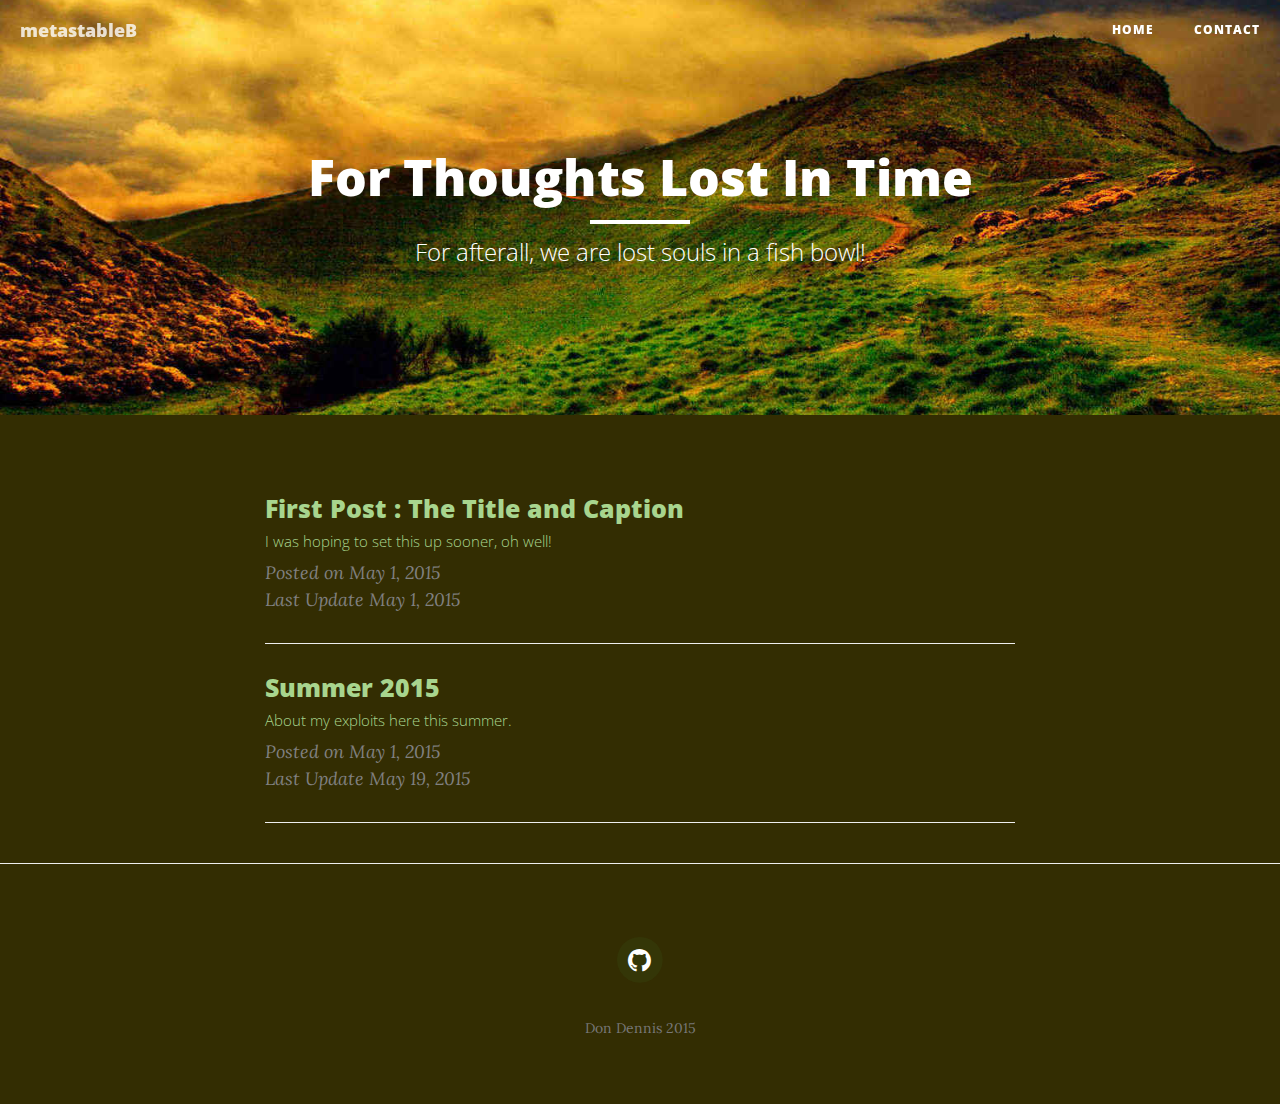
<file: blog/index.html>
<!DOCTYPE html>
<html lang="en">

<head>

    <meta charset="utf-8">
    <meta http-equiv="X-UA-Compatible" content="IE=edge">
    <meta name="viewport" content="width=device-width, initial-scale=1">
    <meta name="description" content="">
    <meta name="author" content="">

    <title>Blog</title>

    <!-- Bootstrap Core CSS -->
    <link href="css/bootstrap.min.css" rel="stylesheet">

    <!-- Custom CSS -->
    <link href="css/clean-blog.min.css" rel="stylesheet">

    <!-- Custom Fonts -->
    <link href="http://maxcdn.bootstrapcdn.com/font-awesome/4.1.0/css/font-awesome.min.css" rel="stylesheet" type="text/css">
    <link href='http://fonts.googleapis.com/css?family=Lora:400,700,400italic,700italic' rel='stylesheet' type='text/css'>
    <link href='http://fonts.googleapis.com/css?family=Open+Sans:300italic,400italic,600italic,700italic,800italic,400,300,600,700,800' rel='stylesheet' type='text/css'>

    <!-- HTML5 Shim and Respond.js IE8 support of HTML5 elements and media queries -->
    <!-- WARNING: Respond.js doesn't work if you view the page via file:// -->
    <!--[if lt IE 9]>
        <script src="https://oss.maxcdn.com/libs/html5shiv/3.7.0/html5shiv.js"></script>
        <script src="https://oss.maxcdn.com/libs/respond.js/1.4.2/respond.min.js"></script>
    <![endif]-->

</head>

<body>

    <!-- Navigation -->
    <nav class="navbar navbar-default navbar-custom navbar-fixed-top">
        <div class="container-fluid">
            <!-- Brand and toggle get grouped for better mobile display -->
            <div class="navbar-header page-scroll">
                <button type="button" class="navbar-toggle" data-toggle="collapse" data-target="#bs-example-navbar-collapse-1">
                    <span class="sr-only">Toggle navigation</span>
                    <span class="icon-bar"></span>
                    <span class="icon-bar"></span>
                    <span class="icon-bar"></span>
                </button>
                <a class="navbar-brand" href="index.html">metastableB</a>
            </div>

            <!-- Collect the nav links, forms, and other content for toggling -->
            <div class="collapse navbar-collapse" id="bs-example-navbar-collapse-1">
                <ul class="nav navbar-nav navbar-right">
                    <li>
                        <a href="../index.php">Home</a>
                    </li>
<!--       <li>
                        <a href="about.html">About</a>
                    </li>
                    <li>
                        <a href="post.html">Sample Post</a>
                    </li>
-->
                    <li>
                        <a href="contact.html">Contact</a>
                    </li>
                </ul>
            </div>
            <!-- /.navbar-collapse -->
        </div>
        <!-- /.container -->
    </nav>

    <!-- Page Header -->
    <!-- Set your background image for this header on the line below. -->
    <header class="intro-header" style="background-image: url('img/home-bg.jpg')">
        <div class="container">
            <div class="row">
                <div class="col-lg-8 col-lg-offset-2 col-md-10 col-md-offset-1">
                    <div class="site-heading">
                        <h1>For Thoughts Lost In Time</h1>
                        <hr class="small">
                        <span class="subheading">For afterall, we are lost souls in a fish bowl!</span>
                    </div>
                </div>
            </div>
        </div>
    </header>

    <!-- Main Content -->
    <div class="container">
        <div class="row">
            <div class="col-lg-8 col-lg-offset-2 col-md-10 col-md-offset-1">
                <div class="post-preview">
                    <a href="FirstPost.html">
                        <h2 class="post-title">
                            First Post : The Title and Caption
                        </h2>
                        <h3 class="post-subtitle">
                            I was hoping to set this up sooner, oh well!
                        </h3>
                    </a>
                    <p class="post-meta">Posted on May 1, 2015<br>
                    Last Update May 1, 2015</p>
                </div>
                <hr>
             
                <div class="post-preview">
                    <a href="html/summer2015">
                        <h2 class="post-title">
                            Summer 2015 
                        </h2>
                        <h3 class="post-subtitle">
                            About my exploits here this summer.
                        </h3>
                    </a>
                    <p class="post-meta">Posted on May 1, 2015<br>Last Update May 19, 2015</p>
                </div>
                <hr>
<!--       
                <div class="post-preview">
                    <a href="post.html">
                        <h2 class="post-title">
                            Science has not yet mastered prophecy
                        </h2>
                        <h3 class="post-subtitle">
                            We predict too much for the next year and yet far too little for the next ten.
                        </h3>
                    </a>
                    <p class="post-meta">Posted by <a href="#">Start Bootstrap</a> on August 24, 2014</p>
                </div>
                <hr>
                <div class="post-preview">
                    <a href="post.html">
                        <h2 class="post-title">
                            Failure is not an option
                        </h2>
                        <h3 class="post-subtitle">
                            Many say exploration is part of our destiny, but it’s actually our duty to future generations.
                        </h3>
                    </a>
                    <p class="post-meta">Posted by <a href="#">Start Bootstrap</a> on July 8, 2014</p>
                </div>
                <hr>
-->                
                <!-- Pager -->
                <ul class="pager">
<!--
                    <li class="next">
                        <a href="#">Older Posts &rarr;</a>
                    </li>
-->
                </ul>
            </div>
        </div>
    </div>

    <hr>

    <!-- Footer -->
    <footer>
        <div class="container">
            <div class="row">
                <div class="col-lg-8 col-lg-offset-2 col-md-10 col-md-offset-1">
                    <ul class="list-inline text-center">
<!--                        <li>
                            <a href="http://www.facebook.com">
                                <span class="fa-stack fa-lg">
                                    <i class="fa fa-circle fa-stack-2x"></i>
                                    <i class="fa fa-twitter fa-stack-1x fa-inverse"></i>
                                </span>
                            </a>
                        </li>
                        <li>
                            <a href="http://www.facebook.com">
                                <span class="fa-stack fa-lg">
                                    <i class="fa fa-circle fa-stack-2x"></i>
                                    <i class="fa fa-facebook fa-stack-1x fa-inverse"></i>
                                </span>
                            </a>
-->                       </li>
                        <li>
                            <a href="https://github.com/metastableB">
                                <span class="fa-stack fa-lg">
                                    <i class="fa fa-circle fa-stack-2x"></i>
                                    <i class="fa fa-github fa-stack-1x fa-inverse"></i>
                                </span>
                            </a>
                        </li>
                    </ul>
                    <p class="copyright text-muted">Don Dennis 2015</p>
                </div>
            </div>
        </div>
    </footer>

    <!-- jQuery -->
    <script src="js/jquery.js"></script>

    <!-- Bootstrap Core JavaScript -->
    <script src="js/bootstrap.min.js"></script>

    <!-- Custom Theme JavaScript -->
    <script src="js/clean-blog.min.js"></script>

</body>

</html>
</file>
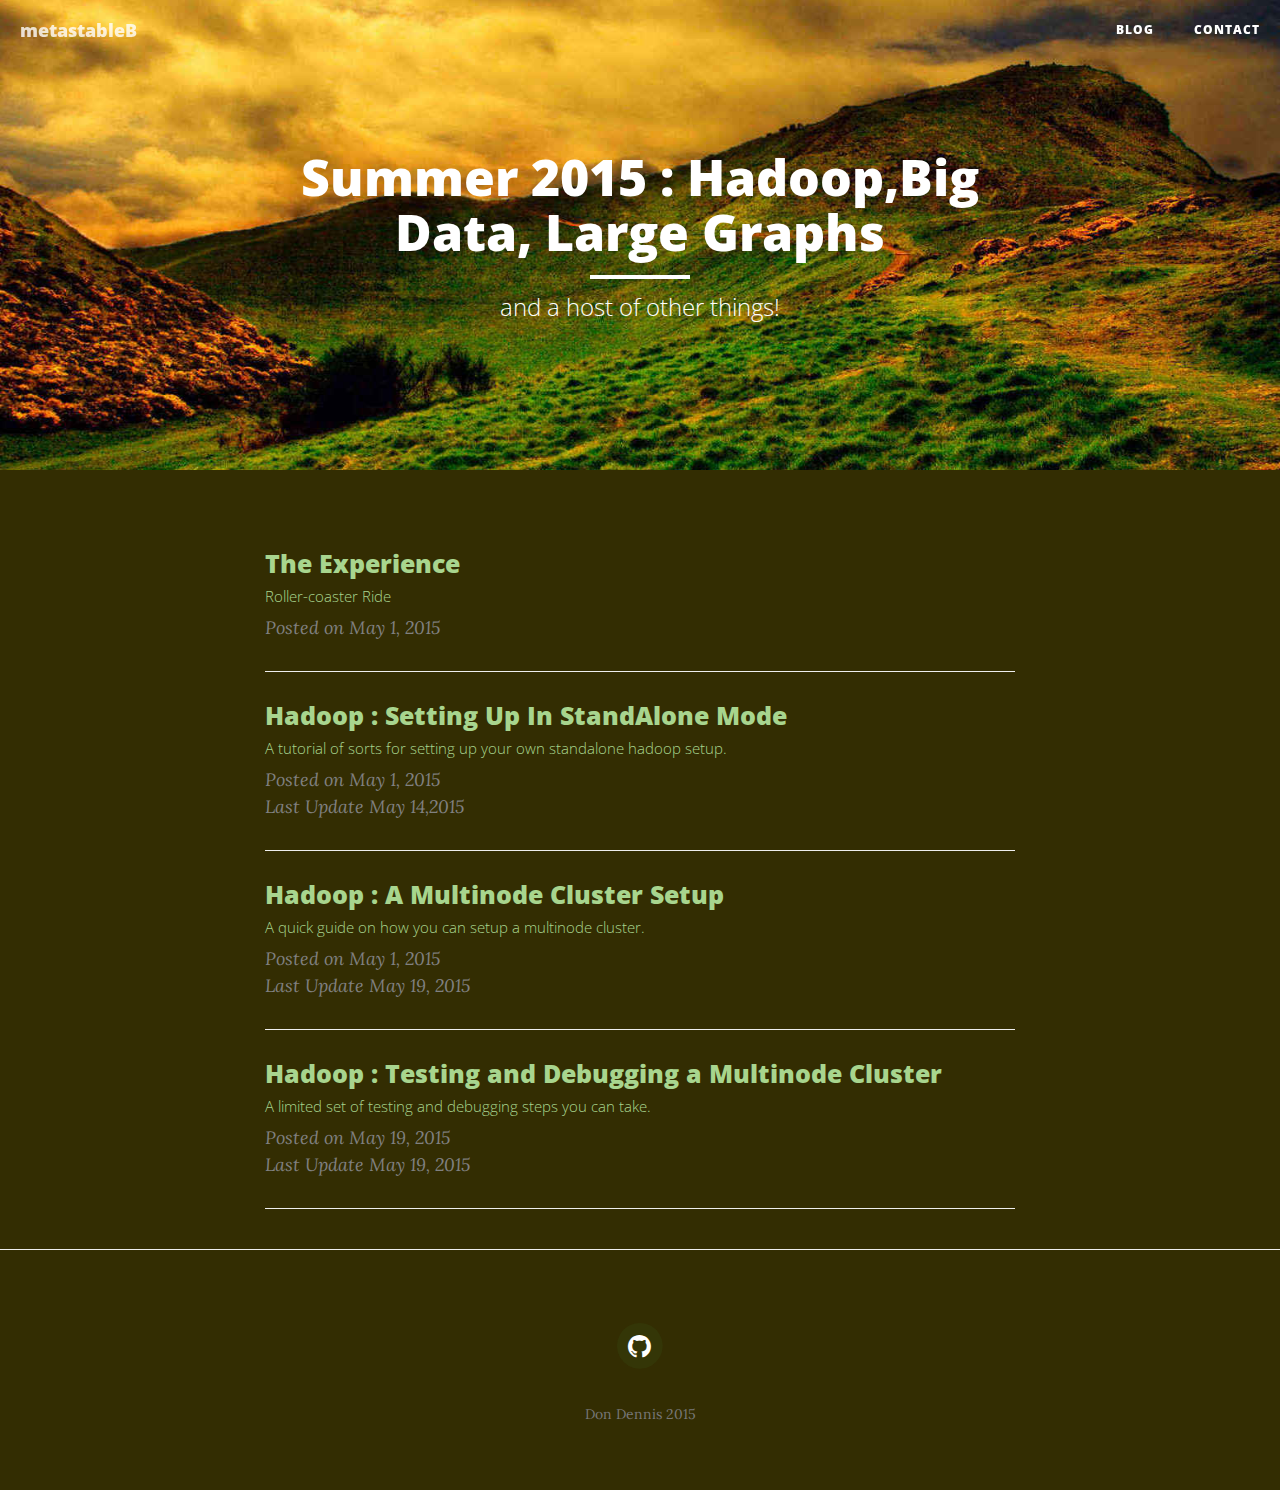
<file: blog/html/summer2015/index.html>
<!DOCTYPE html>
<html lang="en">

<head>

    <meta charset="utf-8">
    <meta http-equiv="X-UA-Compatible" content="IE=edge">
    <meta name="viewport" content="width=device-width, initial-scale=1">
    <meta name="description" content="">
    <meta name="author" content="">

    <title>Summer 2015</title>

    <!-- Bootstrap Core CSS -->
    <link href="../../css/bootstrap.min.css" rel="stylesheet">

    <!-- Custom CSS -->
    <link href="../../css/clean-blog.min.css" rel="stylesheet">

    <!-- Custom Fonts -->
    <link href="http://maxcdn.bootstrapcdn.com/font-awesome/4.1.0/css/font-awesome.min.css" rel="stylesheet" type="text/css">
    <link href='http://fonts.googleapis.com/css?family=Lora:400,700,400italic,700italic' rel='stylesheet' type='text/css'>
    <link href='http://fonts.googleapis.com/css?family=Open+Sans:300italic,400italic,600italic,700italic,800italic,400,300,600,700,800' rel='stylesheet' type='text/css'>

    <!-- HTML5 Shim and Respond.js IE8 support of HTML5 elements and media queries -->
    <!-- WARNING: Respond.js doesn't work if you view the page via file:// -->
    <!--[if lt IE 9]>
        <script src="https://oss.maxcdn.com/libs/html5shiv/3.7.0/html5shiv.js"></script>
        <script src="https://oss.maxcdn.com/libs/respond.js/1.4.2/respond.min.js"></script>
    <![endif]-->

</head>

<body>

    <!-- Navigation -->
    <nav class="navbar navbar-default navbar-custom navbar-fixed-top">
        <div class="container-fluid">
            <!-- Brand and toggle get grouped for better mobile display -->
            <div class="navbar-header page-scroll">
                <button type="button" class="navbar-toggle" data-toggle="collapse" data-target="#bs-example-navbar-collapse-1">
                    <span class="sr-only">Toggle navigation</span>
                    <span class="icon-bar"></span>
                    <span class="icon-bar"></span>
                    <span class="icon-bar"></span>
                </button>
                <a class="navbar-brand" href="../../../index.php">metastableB</a>
            </div>

            <!-- Collect the nav links, forms, and other content for toggling -->
            <div class="collapse navbar-collapse" id="bs-example-navbar-collapse-1">
                <ul class="nav navbar-nav navbar-right">
                    <li>
                        <a href="../../index.html">Blog</a>
                    </li>
<!--       <li>
                        <a href="about.html">About</a>
                    </li>
                    <li>
                        <a href="post.html">Sample Post</a>
                    </li>
-->
                    <li>
                        <a href="../../contact.html">Contact</a>
                    </li>
                </ul>
            </div>
            <!-- /.navbar-collapse -->
        </div>
        <!-- /.container -->
    </nav>

    <!-- Page Header -->
    <!-- Set your background image for this header on the line below. -->
    <header class="intro-header" style="background-image: url('../../img/home-bg.jpg')">
        <div class="container">
            <div class="row">
                <div class="col-lg-8 col-lg-offset-2 col-md-10 col-md-offset-1">
                    <div class="site-heading">
                        <h1>Summer 2015 : Hadoop,Big Data, Large Graphs</h1>
                        <hr class="small">
                        <span class="subheading">and a host of other things!</span>
                    </div>
                </div>
            </div>
        </div>
    </header>

    <!-- Main Content -->
    <div class="container">
        <div class="row">
            <div class="col-lg-8 col-lg-offset-2 col-md-10 col-md-offset-1">
                
                <div class="post-preview">
                    <a href="#" ><!--TheExperience.html-->
                        <h2 class="post-title">
                            The Experience
                        </h2>
                        <h3 class="post-subtitle">
                            Roller-coaster Ride
                        </h3>
                    </a>
                    <p class="post-meta">Posted on May 1, 2015</p>
                </div>
                <hr>
             
                <div class="post-preview">
                    <a href="HadoopStandaloneTutorial.html">
                        <h2 class="post-title">
                            Hadoop&nbsp;:&nbsp;Setting Up In StandAlone Mode
                        </h2>
                        <h3 class="post-subtitle">
                            A tutorial of sorts for setting up your own standalone hadoop setup.
                        </h3>
                    </a>
                    <p class="post-meta">Posted on May 1, 2015<br>
                    Last Update May 14,2015</p>
                </div>
                <hr>

                 <div class="post-preview">
                    <a href="HadoopMultiNodeCluster.html" >
                        <h2 class="post-title">
                            Hadoop&nbsp;:&nbsp;A Multinode Cluster Setup
                        </h2>
                        <h3 class="post-subtitle">
                            A quick guide on how you can setup a multinode cluster.
                        </h3>
                    </a>
                    <p class="post-meta">Posted on May 1, 2015<br>
                    Last Update May 19, 2015</p>
                </div>
                <hr>
                <div class="post-preview">
                    <a href="TestingHadoopCluster.html" >
                        <h2 class="post-title">
                            Hadoop&nbsp;:&nbsp;Testing and Debugging a Multinode Cluster
                        </h2>
                        <h3 class="post-subtitle">
                            A limited set of testing and debugging steps you can take.
                        </h3>
                    </a>
                    <p class="post-meta">Posted on May 19, 2015<br>
                    Last Update May 19, 2015</p>
                </div>
                <hr>
<!--       
                <div class="post-preview">
                    <a href="post.html">
                        <h2 class="post-title">
                            Science has not yet mastered prophecy
                        </h2>
                        <h3 class="post-subtitle">
                            We predict too much for the next year and yet far too little for the next ten.
                        </h3>
                    </a>
                    <p class="post-meta">Posted by <a href="#">Start Bootstrap</a> on August 24, 2014</p>
                </div>
                <hr>
                <div class="post-preview">
                    <a href="post.html">
                        <h2 class="post-title">
                            Failure is not an option
                        </h2>
                        <h3 class="post-subtitle">
                            Many say exploration is part of our destiny, but it’s actually our duty to future generations.
                        </h3>
                    </a>
                    <p class="post-meta">Posted by <a href="#">Start Bootstrap</a> on July 8, 2014</p>
                </div>
                <hr>
-->                
                <!-- Pager -->
                <ul class="pager">
<!--
                    <li class="next">
                        <a href="#">Older Posts &rarr;</a>
                    </li>
-->
                </ul>
            </div>
        </div>
    </div>

    <hr>

    <!-- Footer -->
    <footer>
        <div class="container">
            <div class="row">
                <div class="col-lg-8 col-lg-offset-2 col-md-10 col-md-offset-1">
                    <ul class="list-inline text-center">
<!--                        <li>
                            <a href="http://www.facebook.com">
                                <span class="fa-stack fa-lg">
                                    <i class="fa fa-circle fa-stack-2x"></i>
                                    <i class="fa fa-twitter fa-stack-1x fa-inverse"></i>
                                </span>
                            </a>
                        </li>
                        <li>
                            <a href="http://www.facebook.com">
                                <span class="fa-stack fa-lg">
                                    <i class="fa fa-circle fa-stack-2x"></i>
                                    <i class="fa fa-facebook fa-stack-1x fa-inverse"></i>
                                </span>
                            </a>
-->                       </li>
                        <li>
                            <a href="https://github.com/metastableB">
                                <span class="fa-stack fa-lg">
                                    <i class="fa fa-circle fa-stack-2x"></i>
                                    <i class="fa fa-github fa-stack-1x fa-inverse"></i>
                                </span>
                            </a>
                        </li>
                    </ul>
                    <p class="copyright text-muted">Don Dennis 2015</p>
                </div>
            </div>
        </div>
    </footer>

    <!-- jQuery -->
    <script src="../../js/jquery.js"></script>

    <!-- Bootstrap Core JavaScript -->
    <script src="../../js/bootstrap.min.js"></script>

    <!-- Custom Theme JavaScript -->
    <script src="../../js/clean-blog.min.js"></script>

</body>

</html>
</file>
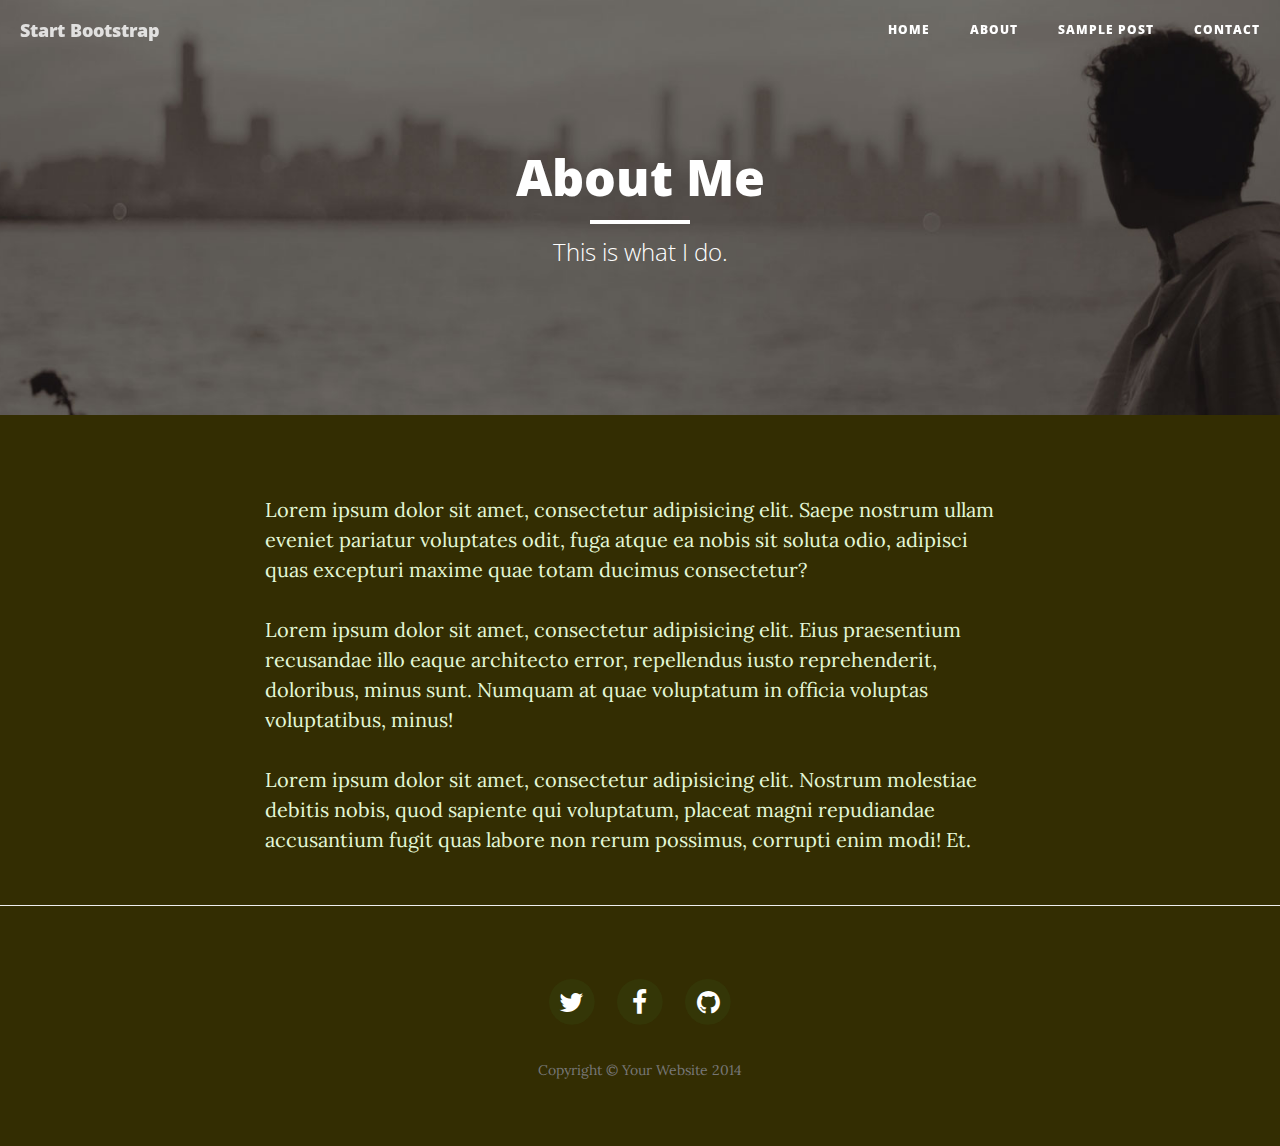
<file: blog/about.html>
<!DOCTYPE html>
<html lang="en">

<head>

    <meta charset="utf-8">
    <meta http-equiv="X-UA-Compatible" content="IE=edge">
    <meta name="viewport" content="width=device-width, initial-scale=1">
    <meta name="description" content="">
    <meta name="author" content="">

    <title>Clean Blog - About</title>

    <!-- Bootstrap Core CSS -->
    <link href="css/bootstrap.min.css" rel="stylesheet">

    <!-- Custom CSS -->
    <link href="css/clean-blog.min.css" rel="stylesheet">

    <!-- Custom Fonts -->
    <link href="http://maxcdn.bootstrapcdn.com/font-awesome/4.1.0/css/font-awesome.min.css" rel="stylesheet" type="text/css">
    <link href='http://fonts.googleapis.com/css?family=Lora:400,700,400italic,700italic' rel='stylesheet' type='text/css'>
    <link href='http://fonts.googleapis.com/css?family=Open+Sans:300italic,400italic,600italic,700italic,800italic,400,300,600,700,800' rel='stylesheet' type='text/css'>

    <!-- HTML5 Shim and Respond.js IE8 support of HTML5 elements and media queries -->
    <!-- WARNING: Respond.js doesn't work if you view the page via file:// -->
    <!--[if lt IE 9]>
        <script src="https://oss.maxcdn.com/libs/html5shiv/3.7.0/html5shiv.js"></script>
        <script src="https://oss.maxcdn.com/libs/respond.js/1.4.2/respond.min.js"></script>
    <![endif]-->

</head>

<body>

    <!-- Navigation -->
    <nav class="navbar navbar-default navbar-custom navbar-fixed-top">
        <div class="container-fluid">
            <!-- Brand and toggle get grouped for better mobile display -->
            <div class="navbar-header page-scroll">
                <button type="button" class="navbar-toggle" data-toggle="collapse" data-target="#bs-example-navbar-collapse-1">
                    <span class="sr-only">Toggle navigation</span>
                    <span class="icon-bar"></span>
                    <span class="icon-bar"></span>
                    <span class="icon-bar"></span>
                </button>
                <a class="navbar-brand" href="index.html">Start Bootstrap</a>
            </div>

            <!-- Collect the nav links, forms, and other content for toggling -->
            <div class="collapse navbar-collapse" id="bs-example-navbar-collapse-1">
                <ul class="nav navbar-nav navbar-right">
                    <li>
                        <a href="index.html">Home</a>
                    </li>
                    <li>
                        <a href="about.html">About</a>
                    </li>
                    <li>
                        <a href="post.html">Sample Post</a>
                    </li>
                    <li>
                        <a href="contact.html">Contact</a>
                    </li>
                </ul>
            </div>
            <!-- /.navbar-collapse -->
        </div>
        <!-- /.container -->
    </nav>

    <!-- Page Header -->
    <!-- Set your background image for this header on the line below. -->
    <header class="intro-header" style="background-image: url('img/about-bg.jpg')">
        <div class="container">
            <div class="row">
                <div class="col-lg-8 col-lg-offset-2 col-md-10 col-md-offset-1">
                    <div class="page-heading">
                        <h1>About Me</h1>
                        <hr class="small">
                        <span class="subheading">This is what I do.</span>
                    </div>
                </div>
            </div>
        </div>
    </header>

    <!-- Main Content -->
    <div class="container">
        <div class="row">
            <div class="col-lg-8 col-lg-offset-2 col-md-10 col-md-offset-1">
                <p>Lorem ipsum dolor sit amet, consectetur adipisicing elit. Saepe nostrum ullam eveniet pariatur voluptates odit, fuga atque ea nobis sit soluta odio, adipisci quas excepturi maxime quae totam ducimus consectetur?</p>
                <p>Lorem ipsum dolor sit amet, consectetur adipisicing elit. Eius praesentium recusandae illo eaque architecto error, repellendus iusto reprehenderit, doloribus, minus sunt. Numquam at quae voluptatum in officia voluptas voluptatibus, minus!</p>
                <p>Lorem ipsum dolor sit amet, consectetur adipisicing elit. Nostrum molestiae debitis nobis, quod sapiente qui voluptatum, placeat magni repudiandae accusantium fugit quas labore non rerum possimus, corrupti enim modi! Et.</p>
            </div>
        </div>
    </div>

    <hr>

    <!-- Footer -->
    <footer>
        <div class="container">
            <div class="row">
                <div class="col-lg-8 col-lg-offset-2 col-md-10 col-md-offset-1">
                    <ul class="list-inline text-center">
                        <li>
                            <a href="#">
                                <span class="fa-stack fa-lg">
                                    <i class="fa fa-circle fa-stack-2x"></i>
                                    <i class="fa fa-twitter fa-stack-1x fa-inverse"></i>
                                </span>
                            </a>
                        </li>
                        <li>
                            <a href="#">
                                <span class="fa-stack fa-lg">
                                    <i class="fa fa-circle fa-stack-2x"></i>
                                    <i class="fa fa-facebook fa-stack-1x fa-inverse"></i>
                                </span>
                            </a>
                        </li>
                        <li>
                            <a href="#">
                                <span class="fa-stack fa-lg">
                                    <i class="fa fa-circle fa-stack-2x"></i>
                                    <i class="fa fa-github fa-stack-1x fa-inverse"></i>
                                </span>
                            </a>
                        </li>
                    </ul>
                    <p class="copyright text-muted">Copyright &copy; Your Website 2014</p>
                </div>
            </div>
        </div>
    </footer>

    <!-- jQuery -->
    <script src="js/jquery.js"></script>

    <!-- Bootstrap Core JavaScript -->
    <script src="js/bootstrap.min.js"></script>

    <!-- Custom Theme JavaScript -->
    <script src="js/clean-blog.min.js"></script>

</body>

</html>
</file>
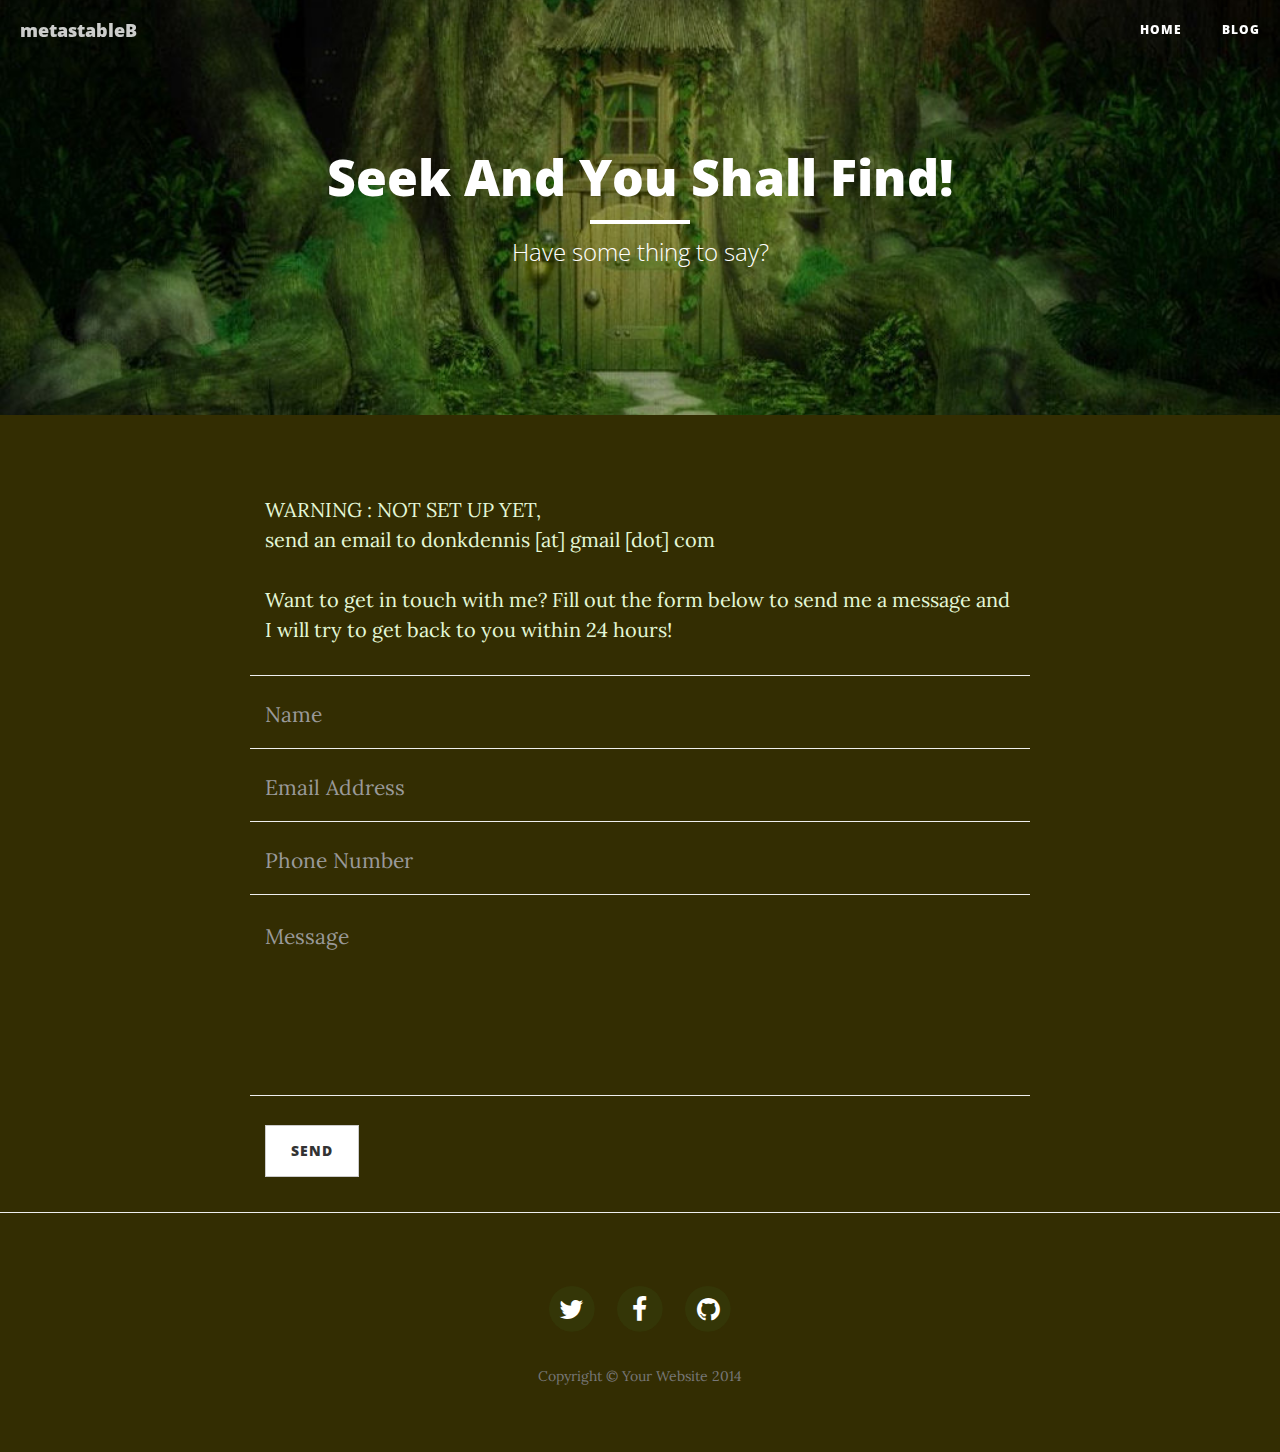
<file: blog/contact.html>
<!DOCTYPE html>
<html lang="en">

<head>

    <meta charset="utf-8">
    <meta http-equiv="X-UA-Compatible" content="IE=edge">
    <meta name="viewport" content="width=device-width, initial-scale=1">
    <meta name="description" content="">
    <meta name="author" content="">

    <title>Contact</title>

    <!-- Bootstrap Core CSS -->
    <link href="css/bootstrap.min.css" rel="stylesheet">

    <!-- Custom CSS -->
    <link href="css/clean-blog.min.css" rel="stylesheet">

    <!-- Custom Fonts -->
    <link href="http://maxcdn.bootstrapcdn.com/font-awesome/4.1.0/css/font-awesome.min.css" rel="stylesheet" type="text/css">
    <link href='http://fonts.googleapis.com/css?family=Lora:400,700,400italic,700italic' rel='stylesheet' type='text/css'>
    <link href='http://fonts.googleapis.com/css?family=Open+Sans:300italic,400italic,600italic,700italic,800italic,400,300,600,700,800' rel='stylesheet' type='text/css'>

    <!-- HTML5 Shim and Respond.js IE8 support of HTML5 elements and media queries -->
    <!-- WARNING: Respond.js doesn't work if you view the page via file:// -->
    <!--[if lt IE 9]>
        <script src="https://oss.maxcdn.com/libs/html5shiv/3.7.0/html5shiv.js"></script>
        <script src="https://oss.maxcdn.com/libs/respond.js/1.4.2/respond.min.js"></script>
    <![endif]-->

</head>

<body>

    <!-- Navigation -->
    <nav class="navbar navbar-default navbar-custom navbar-fixed-top">
        <div class="container-fluid">
            <!-- Brand and toggle get grouped for better mobile display -->
            <div class="navbar-header page-scroll">
                <button type="button" class="navbar-toggle" data-toggle="collapse" data-target="#bs-example-navbar-collapse-1">
                    <span class="sr-only">Toggle navigation</span>
                    <span class="icon-bar"></span>
                    <span class="icon-bar"></span>
                    <span class="icon-bar"></span>
                </button>
                <a class="navbar-brand" href="../index.php">metastableB</a>
            </div>

            <!-- Collect the nav links, forms, and other content for toggling -->
            <div class="collapse navbar-collapse" id="bs-example-navbar-collapse-1">
                <ul class="nav navbar-nav navbar-right">
                    <li>
                        <a href="../index.php">Home</a>
                    </li>
                   <li>
                        <a href="index.html">Blog</a>
                    </li>
<!--                    <li>
                        <a href="post.html">Sample Post</a>
                    </li>
                    <li>
                        <a href="contact.html">Contact</a>
                    </li>
-->
                </ul>
            </div>
            <!-- /.navbar-collapse -->
        </div>
        <!-- /.container -->
    </nav>

    <!-- Page Header -->
    <!-- Set your background image for this header on the line below. -->
    <header class="intro-header" style="background-image: url('img/contact-bg.jpg')">
        <div class="container">
            <div class="row">
                <div class="col-lg-8 col-lg-offset-2 col-md-10 col-md-offset-1">
                    <div class="page-heading">
                        <h1>Seek And You Shall Find!</h1>
                        <hr class="small">
                        <span class="subheading">Have some thing to say?</span>
                    </div>
                </div>
            </div>
        </div>
    </header>

    <!-- Main Content -->
    <div class="container">
        <div class="row">
            <div class="col-lg-8 col-lg-offset-2 col-md-10 col-md-offset-1">
                <p> WARNING : NOT SET UP YET,<br> send an email to donkdennis [at] gmail [dot] com</p>
                <p>Want to get in touch with me? Fill out the form below to send me a message and I will try to get back to you within 24 hours!</p>
                <!-- Contact Form - Enter your email address on line 19 of the mail/contact_me.php file to make this form work. -->
                <!-- WARNING: Some web hosts do not allow emails to be sent through forms to common mail hosts like Gmail or Yahoo. It's recommended that you use a private domain email address! -->
                <!-- NOTE: To use the contact form, your site must be on a live web host with PHP! The form will not work locally! -->
                <form name="sentMessage" id="contactForm" novalidate>
                    <div class="row control-group">
                        <div class="form-group col-xs-12 floating-label-form-group controls">
                            <label>Name</label>
                            <input type="text" class="form-control" placeholder="Name" id="name" required data-validation-required-message="Please enter your name.">
                            <p class="help-block text-danger"></p>
                        </div>
                    </div>
                    <div class="row control-group">
                        <div class="form-group col-xs-12 floating-label-form-group controls">
                            <label>Email Address</label>
                            <input type="email" class="form-control" placeholder="Email Address" id="email" required data-validation-required-message="Please enter your email address.">
                            <p class="help-block text-danger"></p>
                        </div>
                    </div>
                    <div class="row control-group">
                        <div class="form-group col-xs-12 floating-label-form-group controls">
                            <label>Phone Number</label>
                            <input type="tel" class="form-control" placeholder="Phone Number" id="phone" required data-validation-required-message="Please enter your phone number.">
                            <p class="help-block text-danger"></p>
                        </div>
                    </div>
                    <div class="row control-group">
                        <div class="form-group col-xs-12 floating-label-form-group controls">
                            <label>Message</label>
                            <textarea rows="5" class="form-control" placeholder="Message" id="message" required data-validation-required-message="Please enter a message."></textarea>
                            <p class="help-block text-danger"></p>
                        </div>
                    </div>
                    <br>
                    <div id="success"></div>
                    <div class="row">
                        <div class="form-group col-xs-12">
                            <button type="submit" class="btn btn-default">Send</button>
                        </div>
                    </div>
                </form>
            </div>
        </div>
    </div>

    <hr>

    <!-- Footer -->
    <footer>
        <div class="container">
            <div class="row">
                <div class="col-lg-8 col-lg-offset-2 col-md-10 col-md-offset-1">
                    <ul class="list-inline text-center">
                        <li>
                            <a href="#">
                                <span class="fa-stack fa-lg">
                                    <i class="fa fa-circle fa-stack-2x"></i>
                                    <i class="fa fa-twitter fa-stack-1x fa-inverse"></i>
                                </span>
                            </a>
                        </li>
                        <li>
                            <a href="#">
                                <span class="fa-stack fa-lg">
                                    <i class="fa fa-circle fa-stack-2x"></i>
                                    <i class="fa fa-facebook fa-stack-1x fa-inverse"></i>
                                </span>
                            </a>
                        </li>
                        <li>
                            <a href="#">
                                <span class="fa-stack fa-lg">
                                    <i class="fa fa-circle fa-stack-2x"></i>
                                    <i class="fa fa-github fa-stack-1x fa-inverse"></i>
                                </span>
                            </a>
                        </li>
                    </ul>
                    <p class="copyright text-muted">Copyright &copy; Your Website 2014</p>
                </div>
            </div>
        </div>
    </footer>

    <!-- jQuery -->
    <script src="js/jquery.js"></script>

    <!-- Bootstrap Core JavaScript -->
    <script src="js/bootstrap.min.js"></script>

    <!-- Custom Theme JavaScript -->
    <script src="js/clean-blog.min.js"></script>

</body>

</html>
</file>
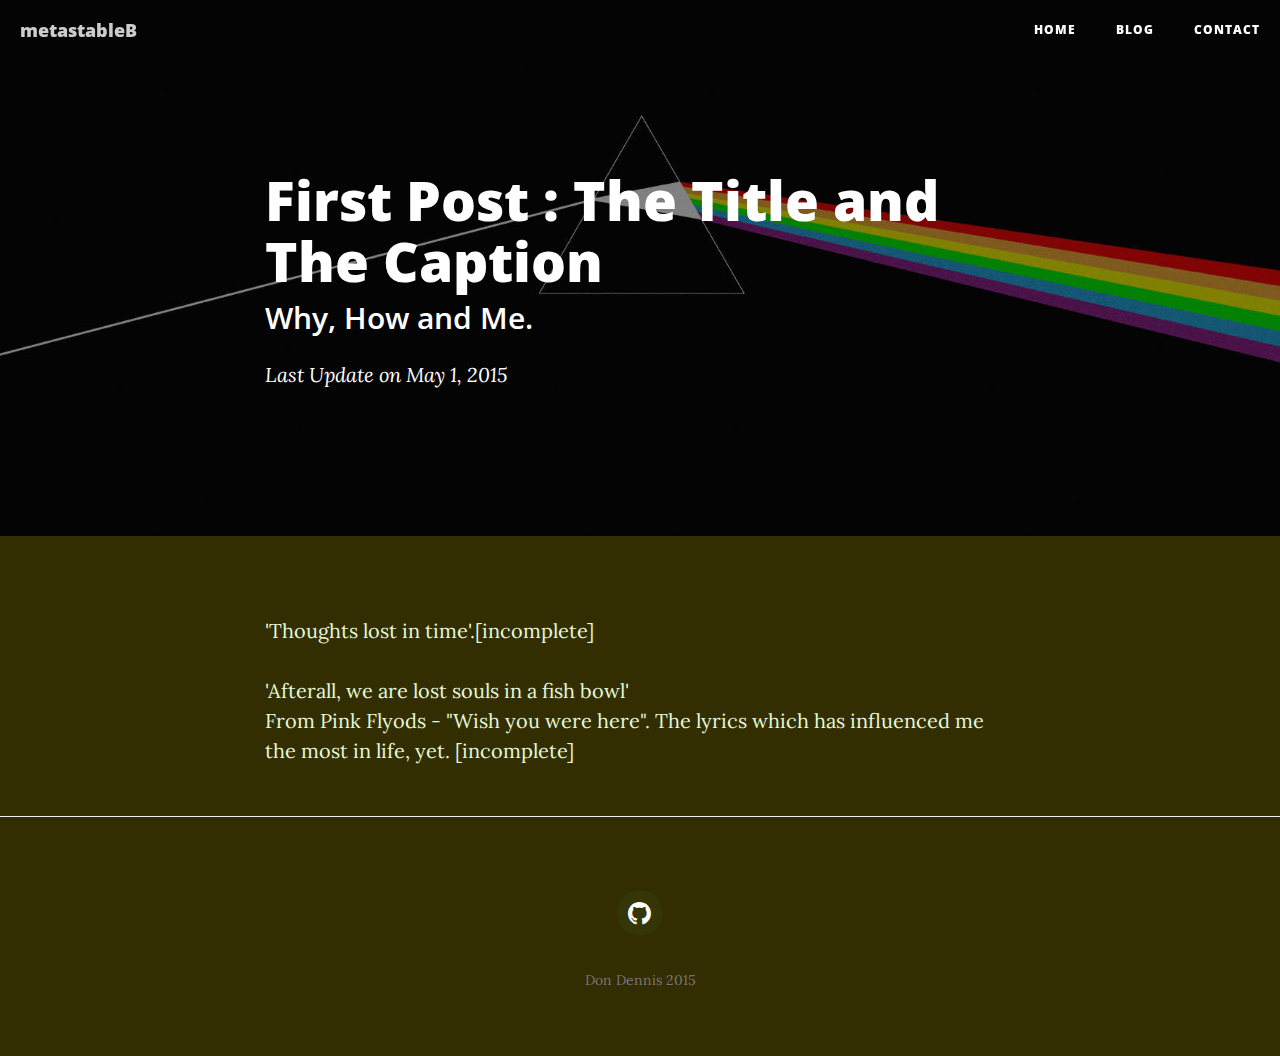
<file: blog/FirstPost.html>
<!DOCTYPE html>
<html lang="en">

<head>

    <meta charset="utf-8">
    <meta http-equiv="X-UA-Compatible" content="IE=edge">
    <meta name="viewport" content="width=device-width, initial-scale=1">
    <meta name="description" content="">
    <meta name="author" content="">

    <title>First Post</title>

    <!-- Bootstrap Core CSS -->
    <link href="css/bootstrap.min.css" rel="stylesheet">

    <!-- Custom CSS -->
    <link href="css/clean-blog.min.css" rel="stylesheet">

    <!-- Custom Fonts -->
    <link href="http://maxcdn.bootstrapcdn.com/font-awesome/4.1.0/css/font-awesome.min.css" rel="stylesheet" type="text/css">
    <link href='http://fonts.googleapis.com/css?family=Lora:400,700,400italic,700italic' rel='stylesheet' type='text/css'>
    <link href='http://fonts.googleapis.com/css?family=Open+Sans:300italic,400italic,600italic,700italic,800italic,400,300,600,700,800' rel='stylesheet' type='text/css'>

    <!-- HTML5 Shim and Respond.js IE8 support of HTML5 elements and media queries -->
    <!-- WARNING: Respond.js doesn't work if you view the page via file:// -->
    <!--[if lt IE 9]>
        <script src="https://oss.maxcdn.com/libs/html5shiv/3.7.0/html5shiv.js"></script>
        <script src="https://oss.maxcdn.com/libs/respond.js/1.4.2/respond.min.js"></script>
    <![endif]-->

</head>

<body>

    <!-- Navigation -->
    <nav class="navbar navbar-default navbar-custom navbar-fixed-top">
        <div class="container-fluid">
            <!-- Brand and toggle get grouped for better mobile display -->
            <div class="navbar-header page-scroll">
                <button type="button" class="navbar-toggle" data-toggle="collapse" data-target="#bs-example-navbar-collapse-1">
                    <span class="sr-only">Toggle navigation</span>
                    <span class="icon-bar"></span>
                    <span class="icon-bar"></span>
                    <span class="icon-bar"></span>
                </button>
                <a class="navbar-brand" href="index.html">metastableB</a>
            </div>

            <!-- Collect the nav links, forms, and other content for toggling -->
            <div class="collapse navbar-collapse" id="bs-example-navbar-collapse-1">
                <ul class="nav navbar-nav navbar-right">
                    <li>
                        <a href="../index.php">Home</a>
                    </li>
                    <li>
                        <a href="index.html">Blog</a>
                    </li>
                    <!--<li>
                        <a href="post.html">Sample Post</a>
                    </li>!-->
                    <li>
                        <a href="contact.html">Contact</a>
                    </li>
                </ul>
            </div>
            <!-- /.navbar-collapse -->
        </div>
        <!-- /.container -->
    </nav>

    <!-- Page Header -->
    <!-- Set your background image for this header on the line below. -->
    <header class="intro-header" style="background-image: url('img/firstpage-bg.jpg')">
        <div class="container">
            <div class="row">
                <div class="col-lg-8 col-lg-offset-2 col-md-10 col-md-offset-1">
                    <div class="post-heading">
                        <h1>First Post : The Title and The Caption</h1>
                        <h2 class="subheading">Why, How and Me.</h2>
                        <span class="meta">Last Update on May 1, 2015</span>
                    </div>
                </div>
            </div>
        </div>
    </header>

    <!-- Post Content -->
    <article>
        <div class="container">
            <div class="row">
                <div class="col-lg-8 col-lg-offset-2 col-md-10 col-md-offset-1">
                    <p>'Thoughts lost in time'.[incomplete]</p>
                    <p> 'Afterall, we are lost souls in a fish bowl'<br>
                    From Pink Flyods - "Wish you were here". The lyrics which has influenced me the most in life, yet. [incomplete]</p>
<!--
-->
                </div>
            </div>
        </div>
    </article>

    <hr>
    
<!--Discuss-->
<div class="disqus_comments" style="width: 70%; margin-left:auto; margin-right:auto;">
    
    <div id="disqus_thread"></div>
<script type="text/javascript">
    /* * * CONFIGURATION VARIABLES * * */
    var disqus_shortname = 'dkdennis';
    
    /* * * DON'T EDIT BELOW THIS LINE * * */
    (function() {
        var dsq = document.createElement('script'); dsq.type = 'text/javascript'; dsq.async = true;
        dsq.src = '//' + disqus_shortname + '.disqus.com/embed.js';
        (document.getElementsByTagName('head')[0] || document.getElementsByTagName('body')[0]).appendChild(dsq);
    })();
</script>
<noscript>Please enable JavaScript to view the <a href="https://disqus.com/?ref_noscript" rel="nofollow">comments powered by Disqus.</a></noscript>
</div>

      <!-- Footer -->
    <footer>
        <div class="container">
            <div class="row">
                <div class="col-lg-8 col-lg-offset-2 col-md-10 col-md-offset-1">
                    <ul class="list-inline text-center">
<!--                        <li>
                            <a href="http://www.facebook.com">
                                <span class="fa-stack fa-lg">
                                    <i class="fa fa-circle fa-stack-2x"></i>
                                    <i class="fa fa-twitter fa-stack-1x fa-inverse"></i>
                                </span>
                            </a>
                        </li>
                        <li>
                            <a href="http://www.facebook.com">
                                <span class="fa-stack fa-lg">
                                    <i class="fa fa-circle fa-stack-2x"></i>
                                    <i class="fa fa-facebook fa-stack-1x fa-inverse"></i>
                                </span>
                            </a>
-->                       </li>
                        <li>
                            <a href="https://github.com/metastableB">
                                <span class="fa-stack fa-lg">
                                    <i class="fa fa-circle fa-stack-2x"></i>
                                    <i class="fa fa-github fa-stack-1x fa-inverse"></i>
                                </span>
                            </a>
                        </li>
                    </ul>
                    <p class="copyright text-muted">Don Dennis 2015</p>
                </div>
            </div>
        </div>
    </footer>

    <!-- jQuery -->
    <script src="js/jquery.js"></script>

    <!-- Bootstrap Core JavaScript -->
    <script src="js/bootstrap.min.js"></script>

    <!-- Custom Theme JavaScript -->
    <script src="js/clean-blog.min.js"></script>

</body>

</html>
</file>
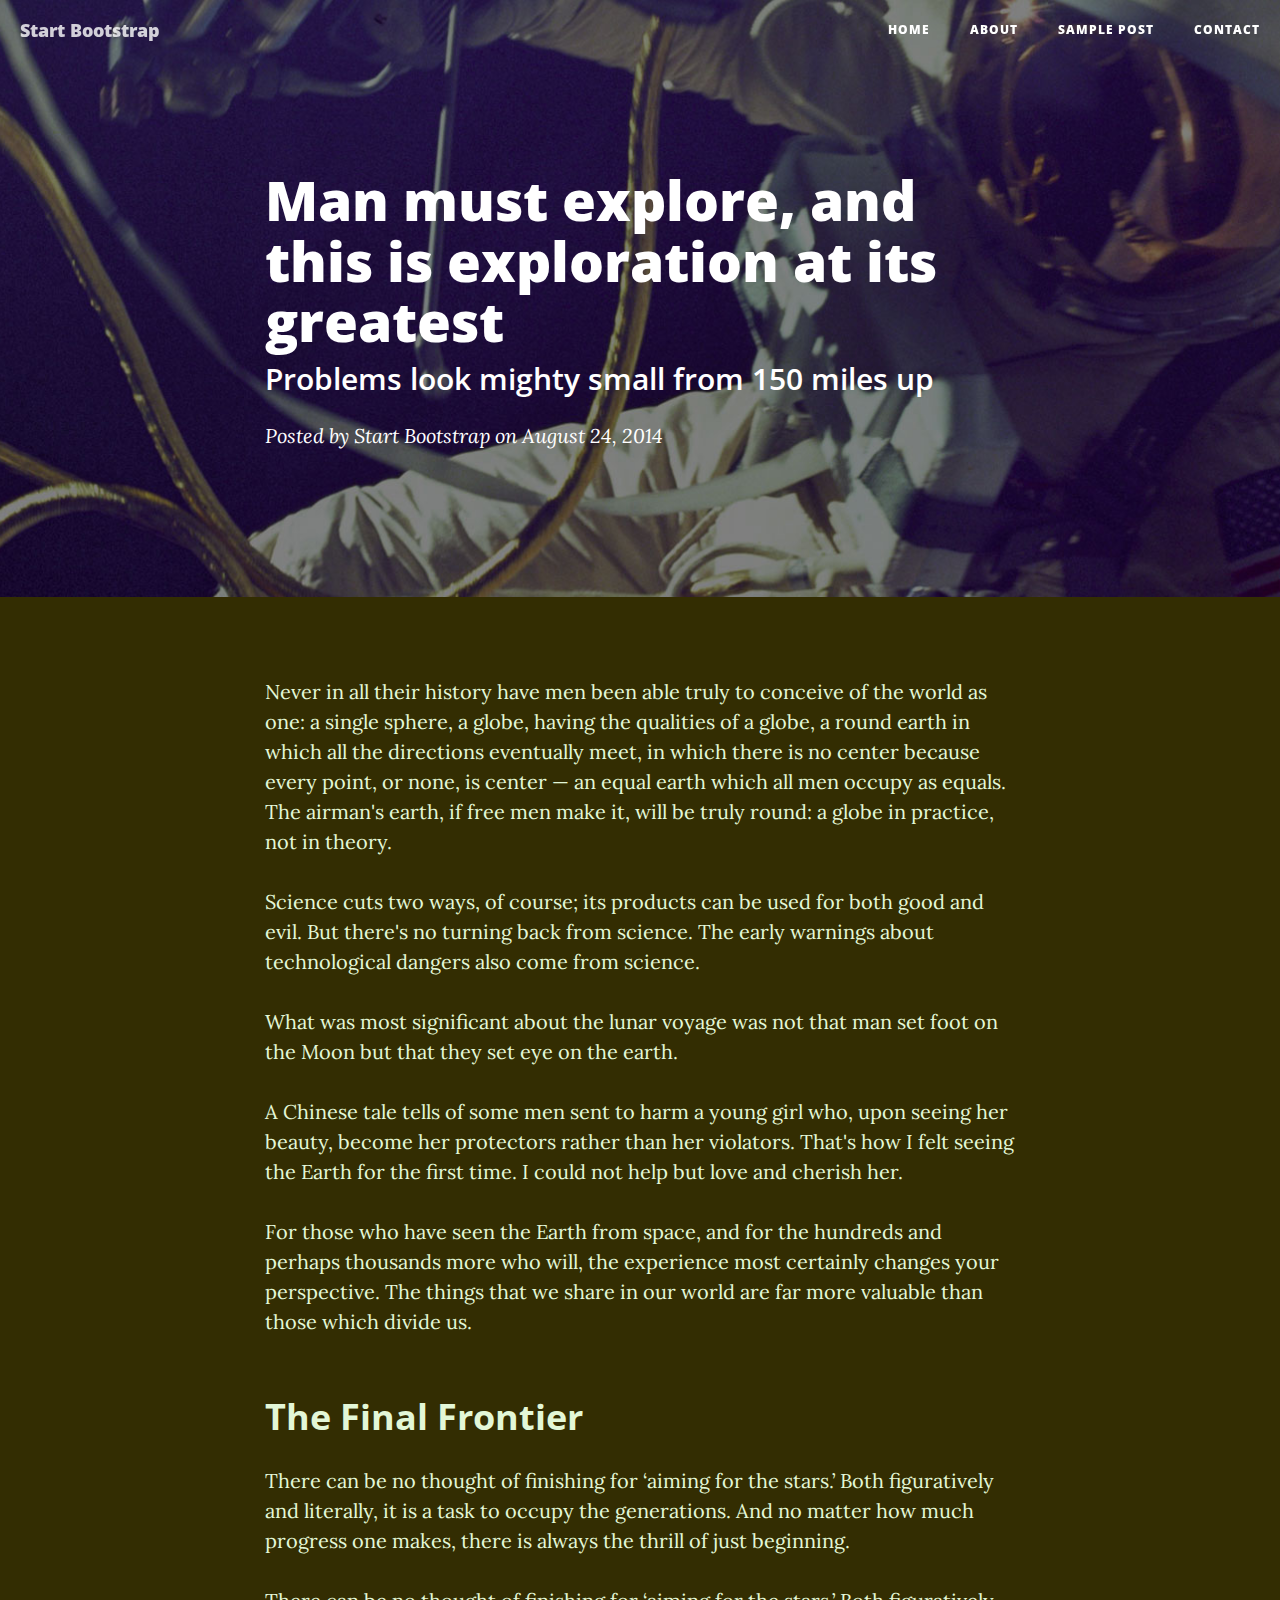
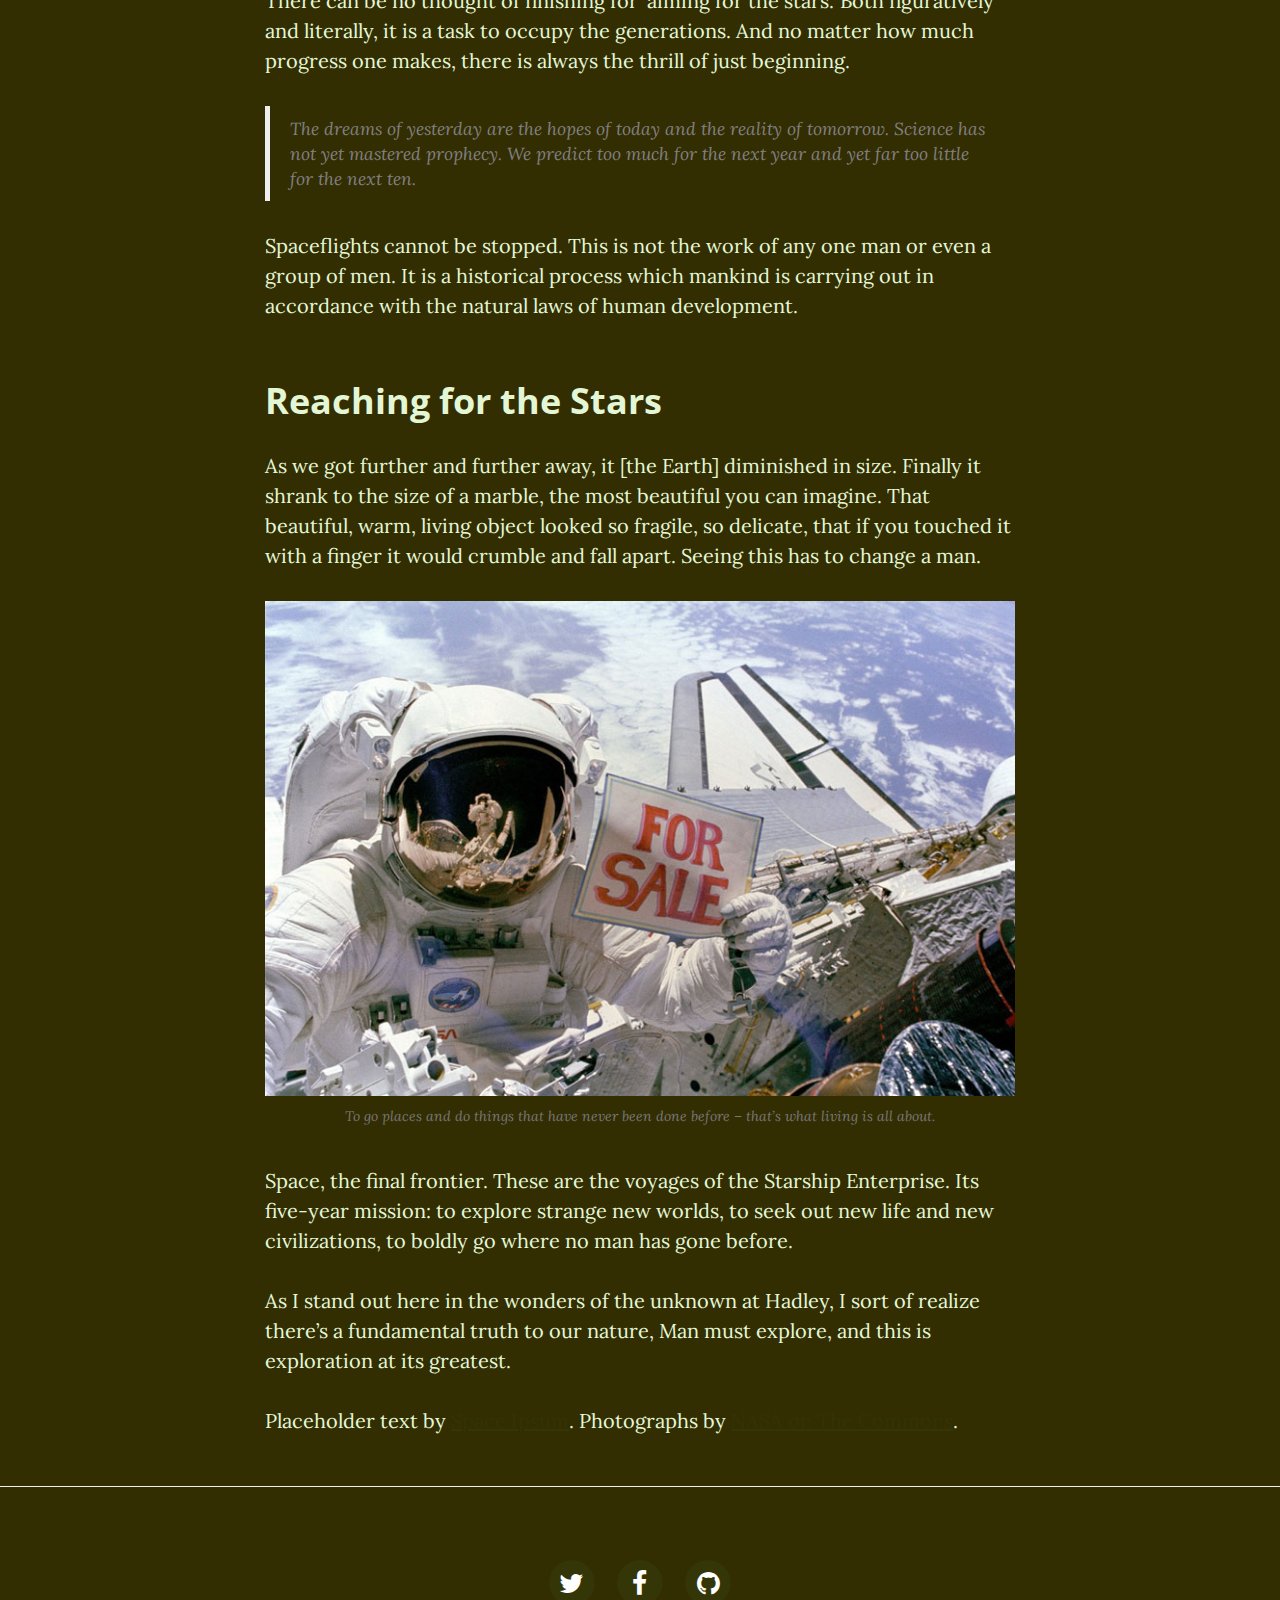
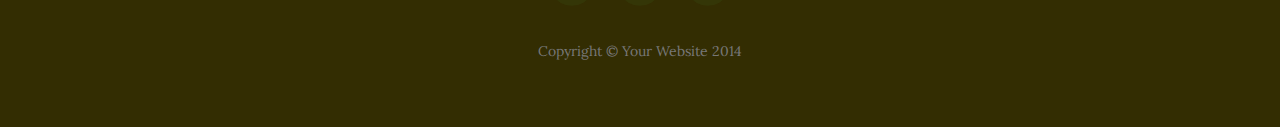
<file: blog/post.html>
<!DOCTYPE html>
<html lang="en">

<head>

    <meta charset="utf-8">
    <meta http-equiv="X-UA-Compatible" content="IE=edge">
    <meta name="viewport" content="width=device-width, initial-scale=1">
    <meta name="description" content="">
    <meta name="author" content="">

    <title>Clean Blog - Sample Post</title>

    <!-- Bootstrap Core CSS -->
    <link href="css/bootstrap.min.css" rel="stylesheet">

    <!-- Custom CSS -->
    <link href="css/clean-blog.min.css" rel="stylesheet">

    <!-- Custom Fonts -->
    <link href="http://maxcdn.bootstrapcdn.com/font-awesome/4.1.0/css/font-awesome.min.css" rel="stylesheet" type="text/css">
    <link href='http://fonts.googleapis.com/css?family=Lora:400,700,400italic,700italic' rel='stylesheet' type='text/css'>
    <link href='http://fonts.googleapis.com/css?family=Open+Sans:300italic,400italic,600italic,700italic,800italic,400,300,600,700,800' rel='stylesheet' type='text/css'>

    <!-- HTML5 Shim and Respond.js IE8 support of HTML5 elements and media queries -->
    <!-- WARNING: Respond.js doesn't work if you view the page via file:// -->
    <!--[if lt IE 9]>
        <script src="https://oss.maxcdn.com/libs/html5shiv/3.7.0/html5shiv.js"></script>
        <script src="https://oss.maxcdn.com/libs/respond.js/1.4.2/respond.min.js"></script>
    <![endif]-->

</head>

<body>

    <!-- Navigation -->
    <nav class="navbar navbar-default navbar-custom navbar-fixed-top">
        <div class="container-fluid">
            <!-- Brand and toggle get grouped for better mobile display -->
            <div class="navbar-header page-scroll">
                <button type="button" class="navbar-toggle" data-toggle="collapse" data-target="#bs-example-navbar-collapse-1">
                    <span class="sr-only">Toggle navigation</span>
                    <span class="icon-bar"></span>
                    <span class="icon-bar"></span>
                    <span class="icon-bar"></span>
                </button>
                <a class="navbar-brand" href="index.html">Start Bootstrap</a>
            </div>

            <!-- Collect the nav links, forms, and other content for toggling -->
            <div class="collapse navbar-collapse" id="bs-example-navbar-collapse-1">
                <ul class="nav navbar-nav navbar-right">
                    <li>
                        <a href="index.html">Home</a>
                    </li>
                    <li>
                        <a href="about.html">About</a>
                    </li>
                    <li>
                        <a href="post.html">Sample Post</a>
                    </li>
                    <li>
                        <a href="contact.html">Contact</a>
                    </li>
                </ul>
            </div>
            <!-- /.navbar-collapse -->
        </div>
        <!-- /.container -->
    </nav>

    <!-- Page Header -->
    <!-- Set your background image for this header on the line below. -->
    <header class="intro-header" style="background-image: url('img/post-bg.jpg')">
        <div class="container">
            <div class="row">
                <div class="col-lg-8 col-lg-offset-2 col-md-10 col-md-offset-1">
                    <div class="post-heading">
                        <h1>Man must explore, and this is exploration at its greatest</h1>
                        <h2 class="subheading">Problems look mighty small from 150 miles up</h2>
                        <span class="meta">Posted by <a href="#">Start Bootstrap</a> on August 24, 2014</span>
                    </div>
                </div>
            </div>
        </div>
    </header>

    <!-- Post Content -->
    <article>
        <div class="container">
            <div class="row">
                <div class="col-lg-8 col-lg-offset-2 col-md-10 col-md-offset-1">
                    <p>Never in all their history have men been able truly to conceive of the world as one: a single sphere, a globe, having the qualities of a globe, a round earth in which all the directions eventually meet, in which there is no center because every point, or none, is center — an equal earth which all men occupy as equals. The airman's earth, if free men make it, will be truly round: a globe in practice, not in theory.</p>

                    <p>Science cuts two ways, of course; its products can be used for both good and evil. But there's no turning back from science. The early warnings about technological dangers also come from science.</p>

                    <p>What was most significant about the lunar voyage was not that man set foot on the Moon but that they set eye on the earth.</p>

                    <p>A Chinese tale tells of some men sent to harm a young girl who, upon seeing her beauty, become her protectors rather than her violators. That's how I felt seeing the Earth for the first time. I could not help but love and cherish her.</p>

                    <p>For those who have seen the Earth from space, and for the hundreds and perhaps thousands more who will, the experience most certainly changes your perspective. The things that we share in our world are far more valuable than those which divide us.</p>

                    <h2 class="section-heading">The Final Frontier</h2>

                    <p>There can be no thought of finishing for ‘aiming for the stars.’ Both figuratively and literally, it is a task to occupy the generations. And no matter how much progress one makes, there is always the thrill of just beginning.</p>

                    <p>There can be no thought of finishing for ‘aiming for the stars.’ Both figuratively and literally, it is a task to occupy the generations. And no matter how much progress one makes, there is always the thrill of just beginning.</p>

                    <blockquote>The dreams of yesterday are the hopes of today and the reality of tomorrow. Science has not yet mastered prophecy. We predict too much for the next year and yet far too little for the next ten.</blockquote>

                    <p>Spaceflights cannot be stopped. This is not the work of any one man or even a group of men. It is a historical process which mankind is carrying out in accordance with the natural laws of human development.</p>

                    <h2 class="section-heading">Reaching for the Stars</h2>

                    <p>As we got further and further away, it [the Earth] diminished in size. Finally it shrank to the size of a marble, the most beautiful you can imagine. That beautiful, warm, living object looked so fragile, so delicate, that if you touched it with a finger it would crumble and fall apart. Seeing this has to change a man.</p>

                    <a href="#">
                        <img class="img-responsive" src="img/post-sample-image.jpg" alt="">
                    </a>
                    <span class="caption text-muted">To go places and do things that have never been done before – that’s what living is all about.</span>

                    <p>Space, the final frontier. These are the voyages of the Starship Enterprise. Its five-year mission: to explore strange new worlds, to seek out new life and new civilizations, to boldly go where no man has gone before.</p>

                    <p>As I stand out here in the wonders of the unknown at Hadley, I sort of realize there’s a fundamental truth to our nature, Man must explore, and this is exploration at its greatest.</p>

                    <p>Placeholder text by <a href="http://spaceipsum.com/">Space Ipsum</a>. Photographs by <a href="https://www.flickr.com/photos/nasacommons/">NASA on The Commons</a>.</p>
                </div>
            </div>
        </div>
    </article>

    <hr>

    <!-- Footer -->
    <footer>
        <div class="container">
            <div class="row">
                <div class="col-lg-8 col-lg-offset-2 col-md-10 col-md-offset-1">
                    <ul class="list-inline text-center">
                        <li>
                            <a href="#">
                                <span class="fa-stack fa-lg">
                                    <i class="fa fa-circle fa-stack-2x"></i>
                                    <i class="fa fa-twitter fa-stack-1x fa-inverse"></i>
                                </span>
                            </a>
                        </li>
                        <li>
                            <a href="#">
                                <span class="fa-stack fa-lg">
                                    <i class="fa fa-circle fa-stack-2x"></i>
                                    <i class="fa fa-facebook fa-stack-1x fa-inverse"></i>
                                </span>
                            </a>
                        </li>
                        <li>
                            <a href="#">
                                <span class="fa-stack fa-lg">
                                    <i class="fa fa-circle fa-stack-2x"></i>
                                    <i class="fa fa-github fa-stack-1x fa-inverse"></i>
                                </span>
                            </a>
                        </li>
                    </ul>
                    <p class="copyright text-muted">Copyright &copy; Your Website 2014</p>
                </div>
            </div>
        </div>
    </footer>

    <!-- jQuery -->
    <script src="js/jquery.js"></script>

    <!-- Bootstrap Core JavaScript -->
    <script src="js/bootstrap.min.js"></script>

    <!-- Custom Theme JavaScript -->
    <script src="js/clean-blog.min.js"></script>

</body>

</html>
</file>
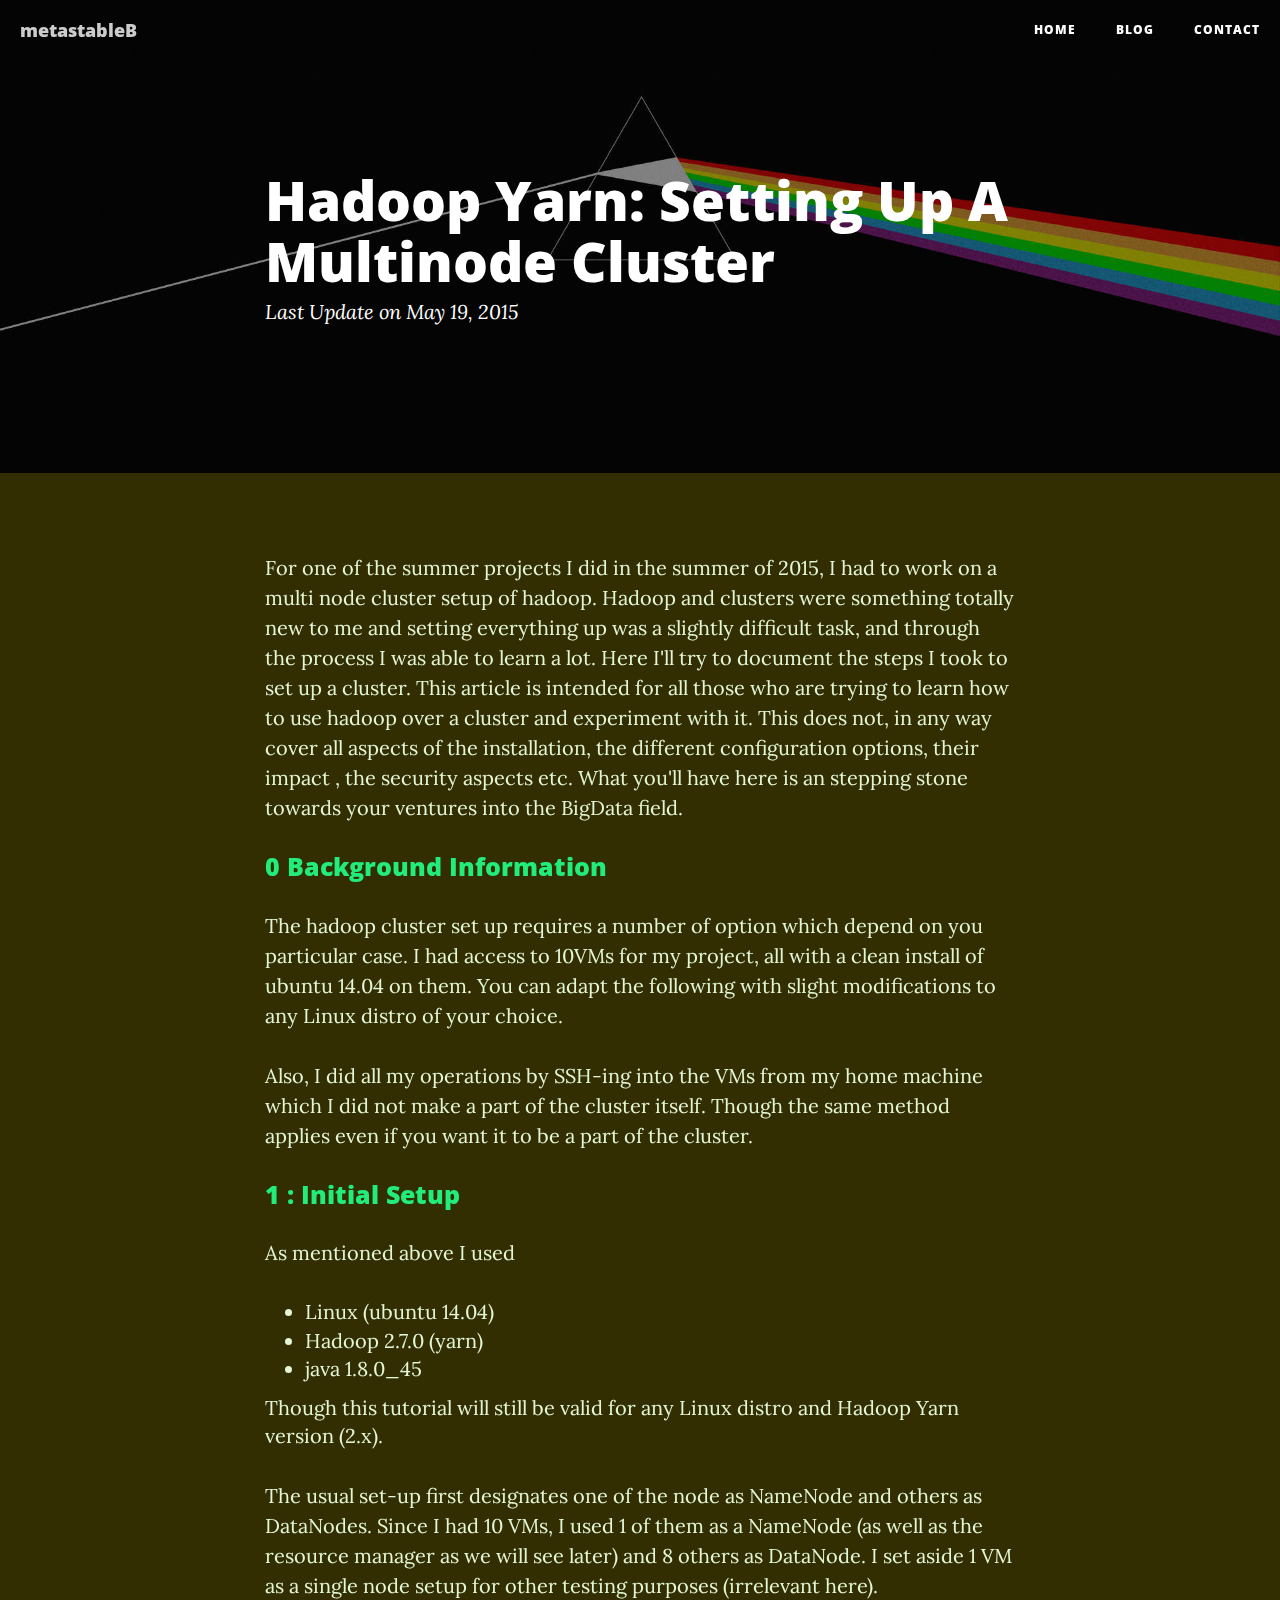
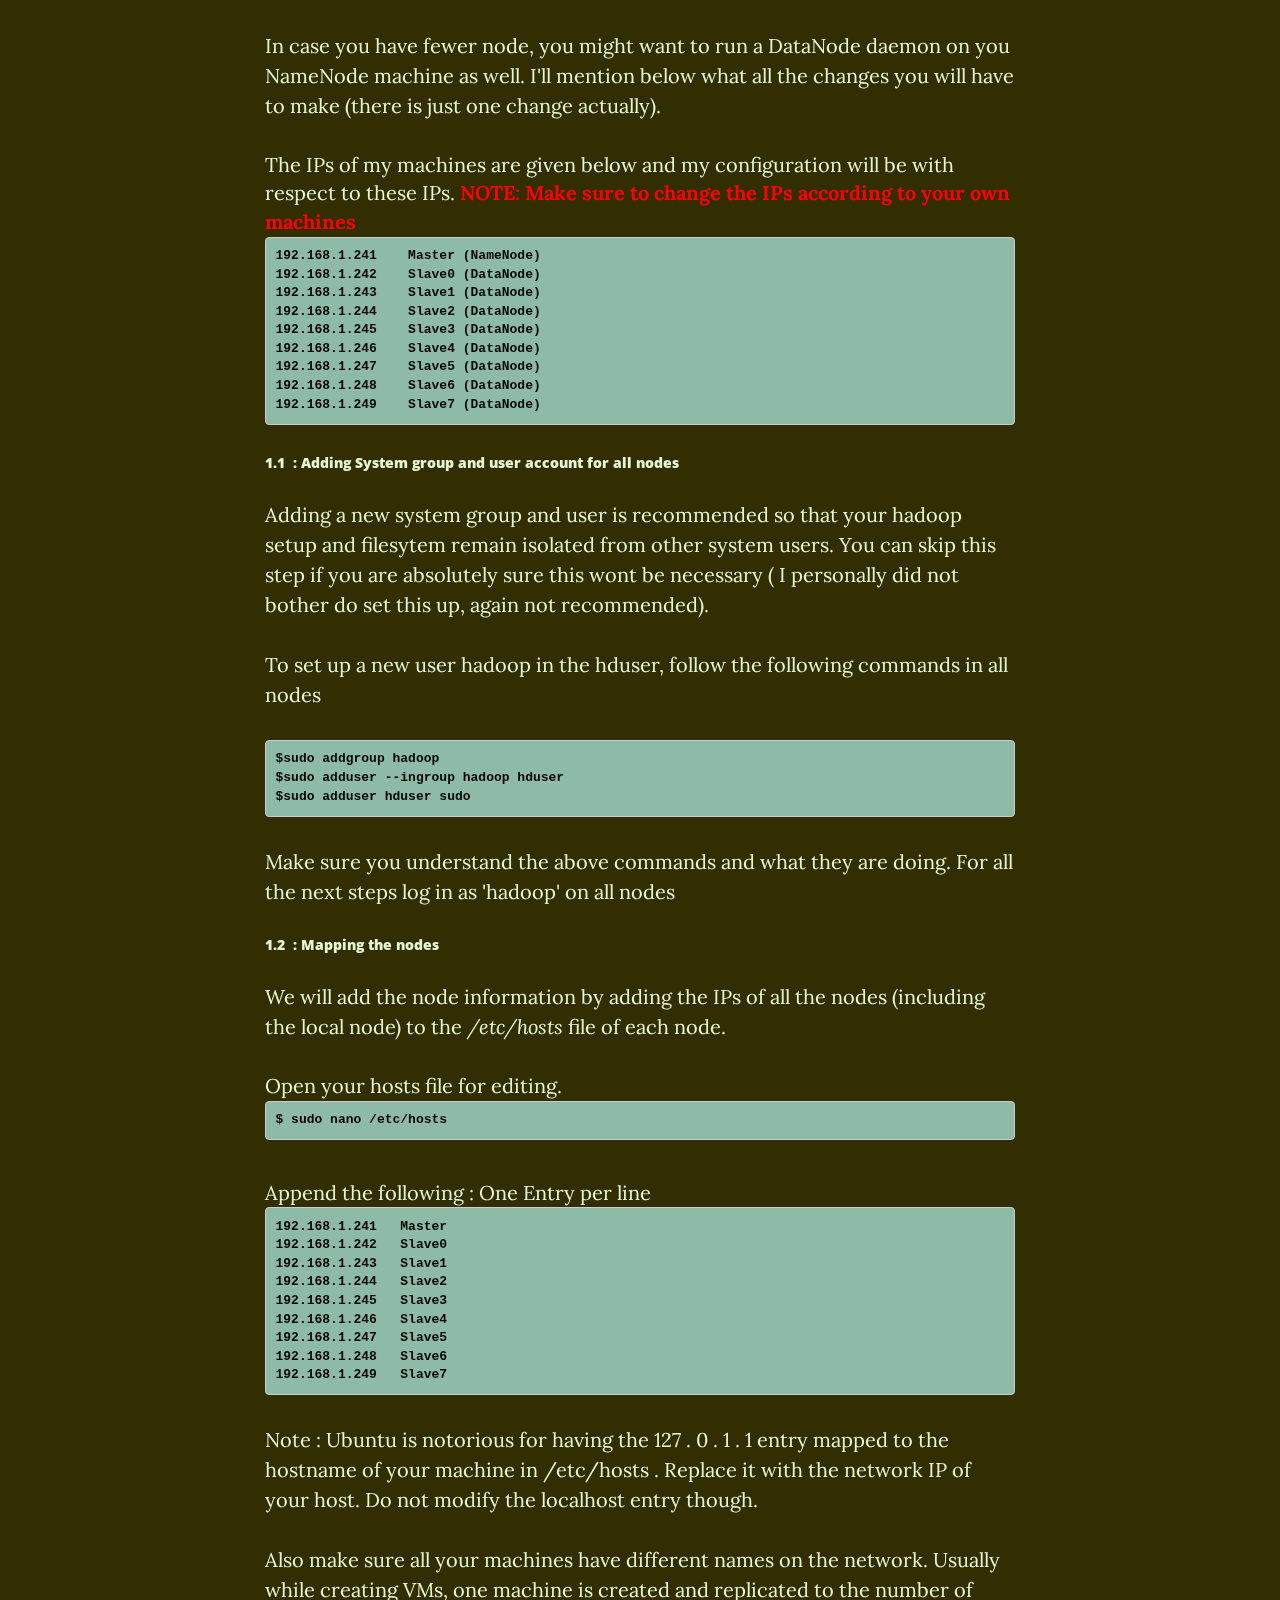
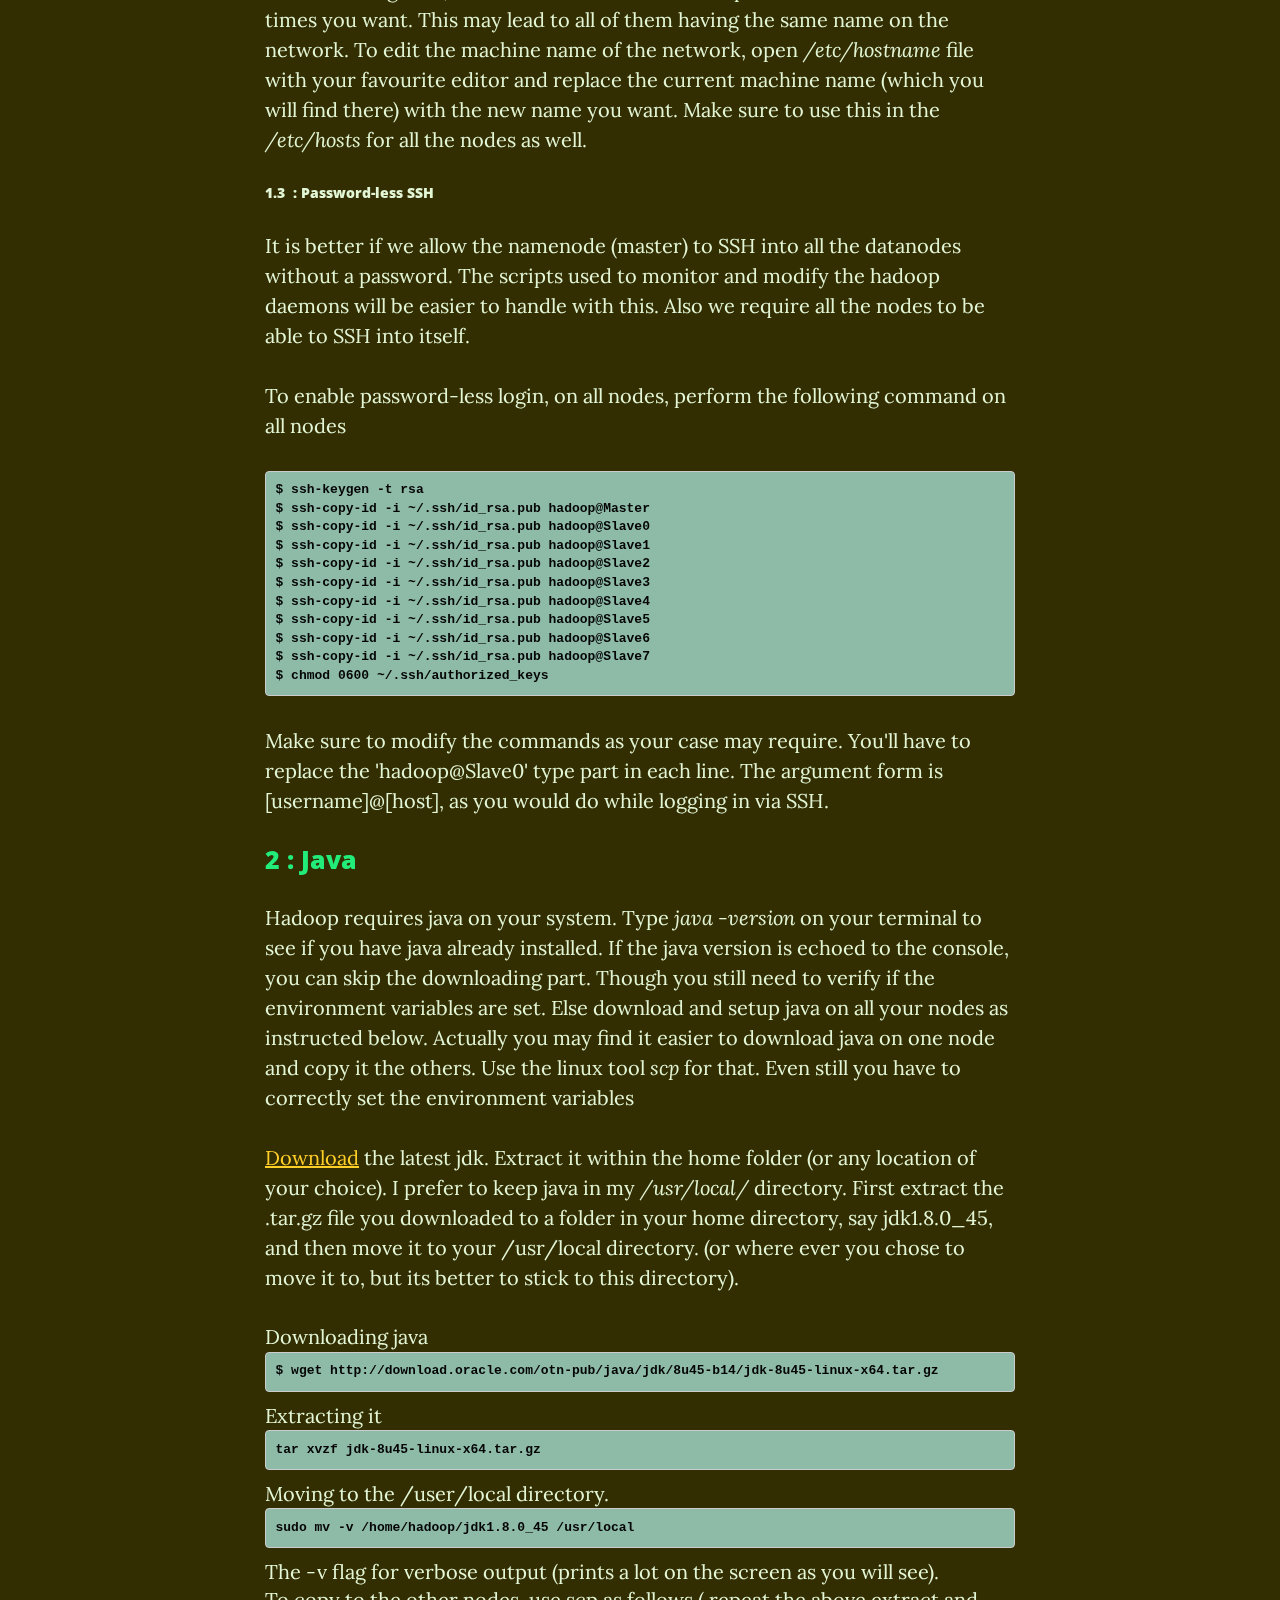
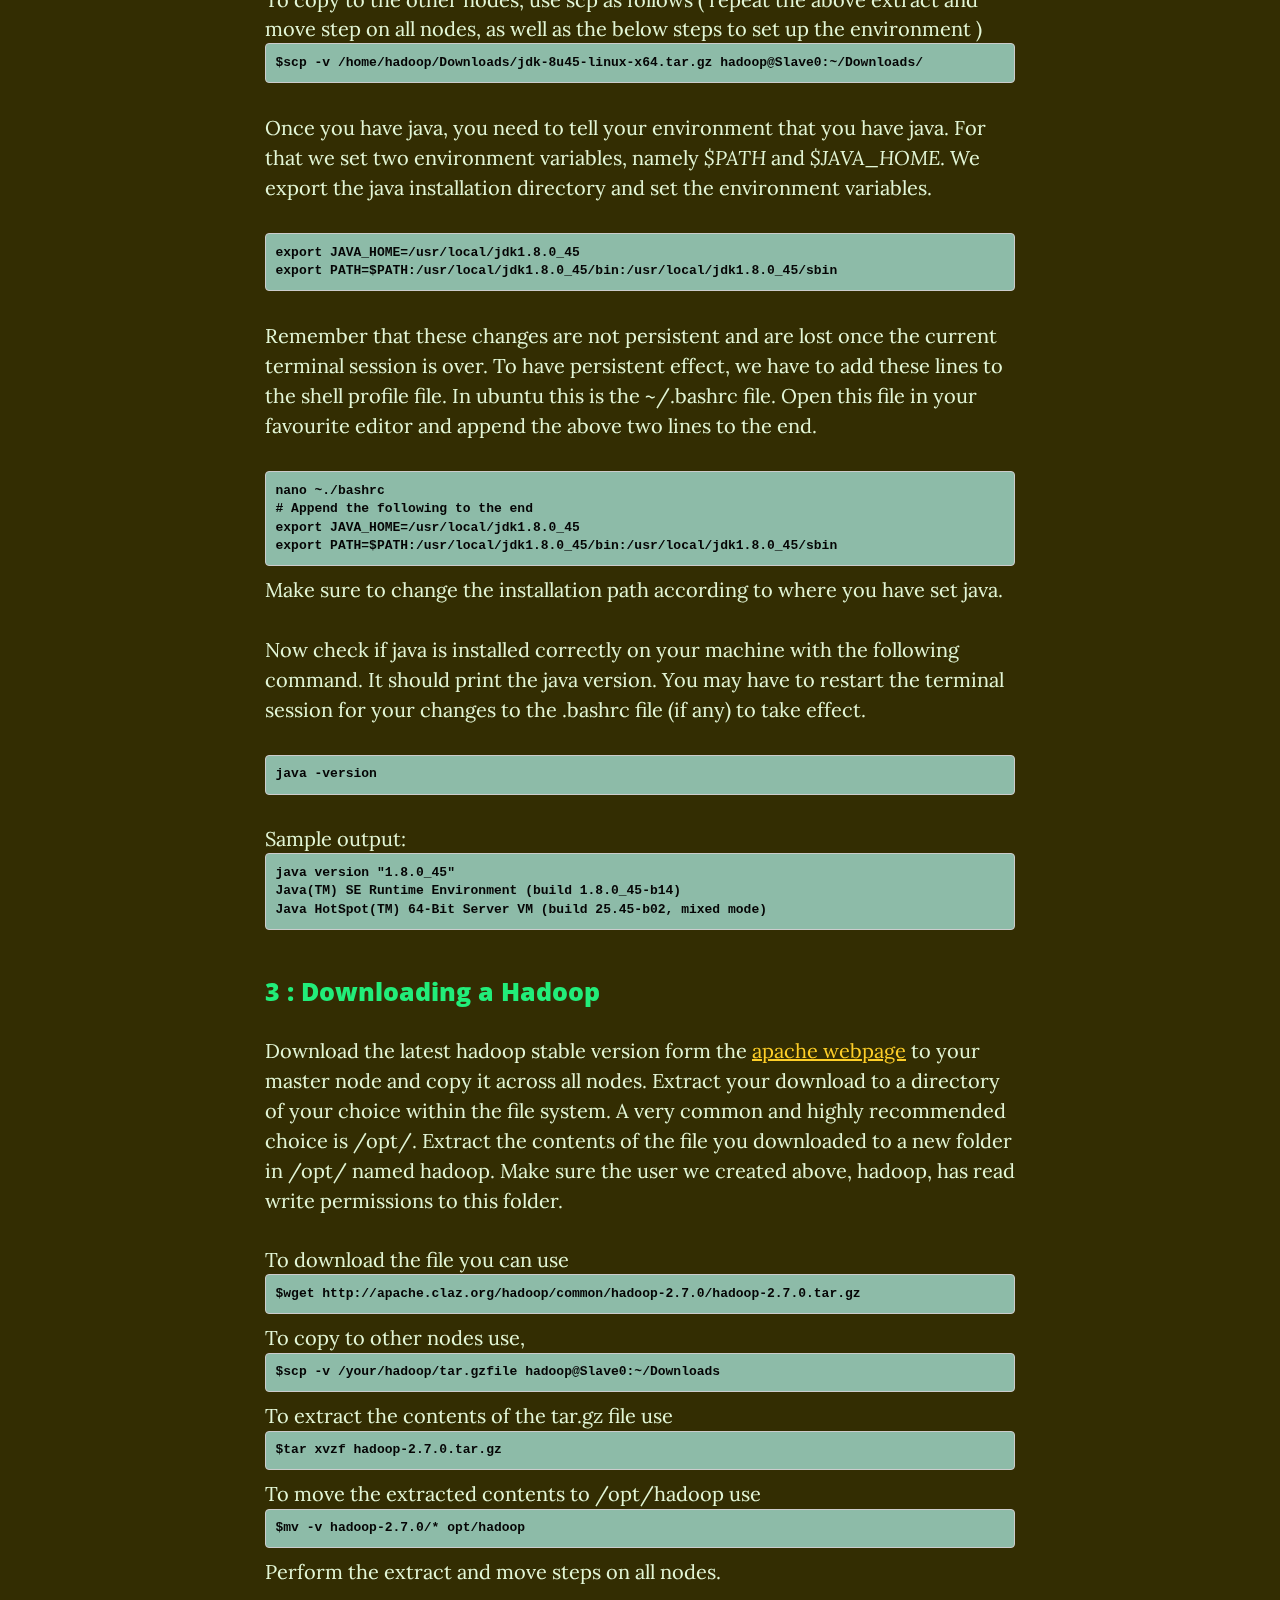
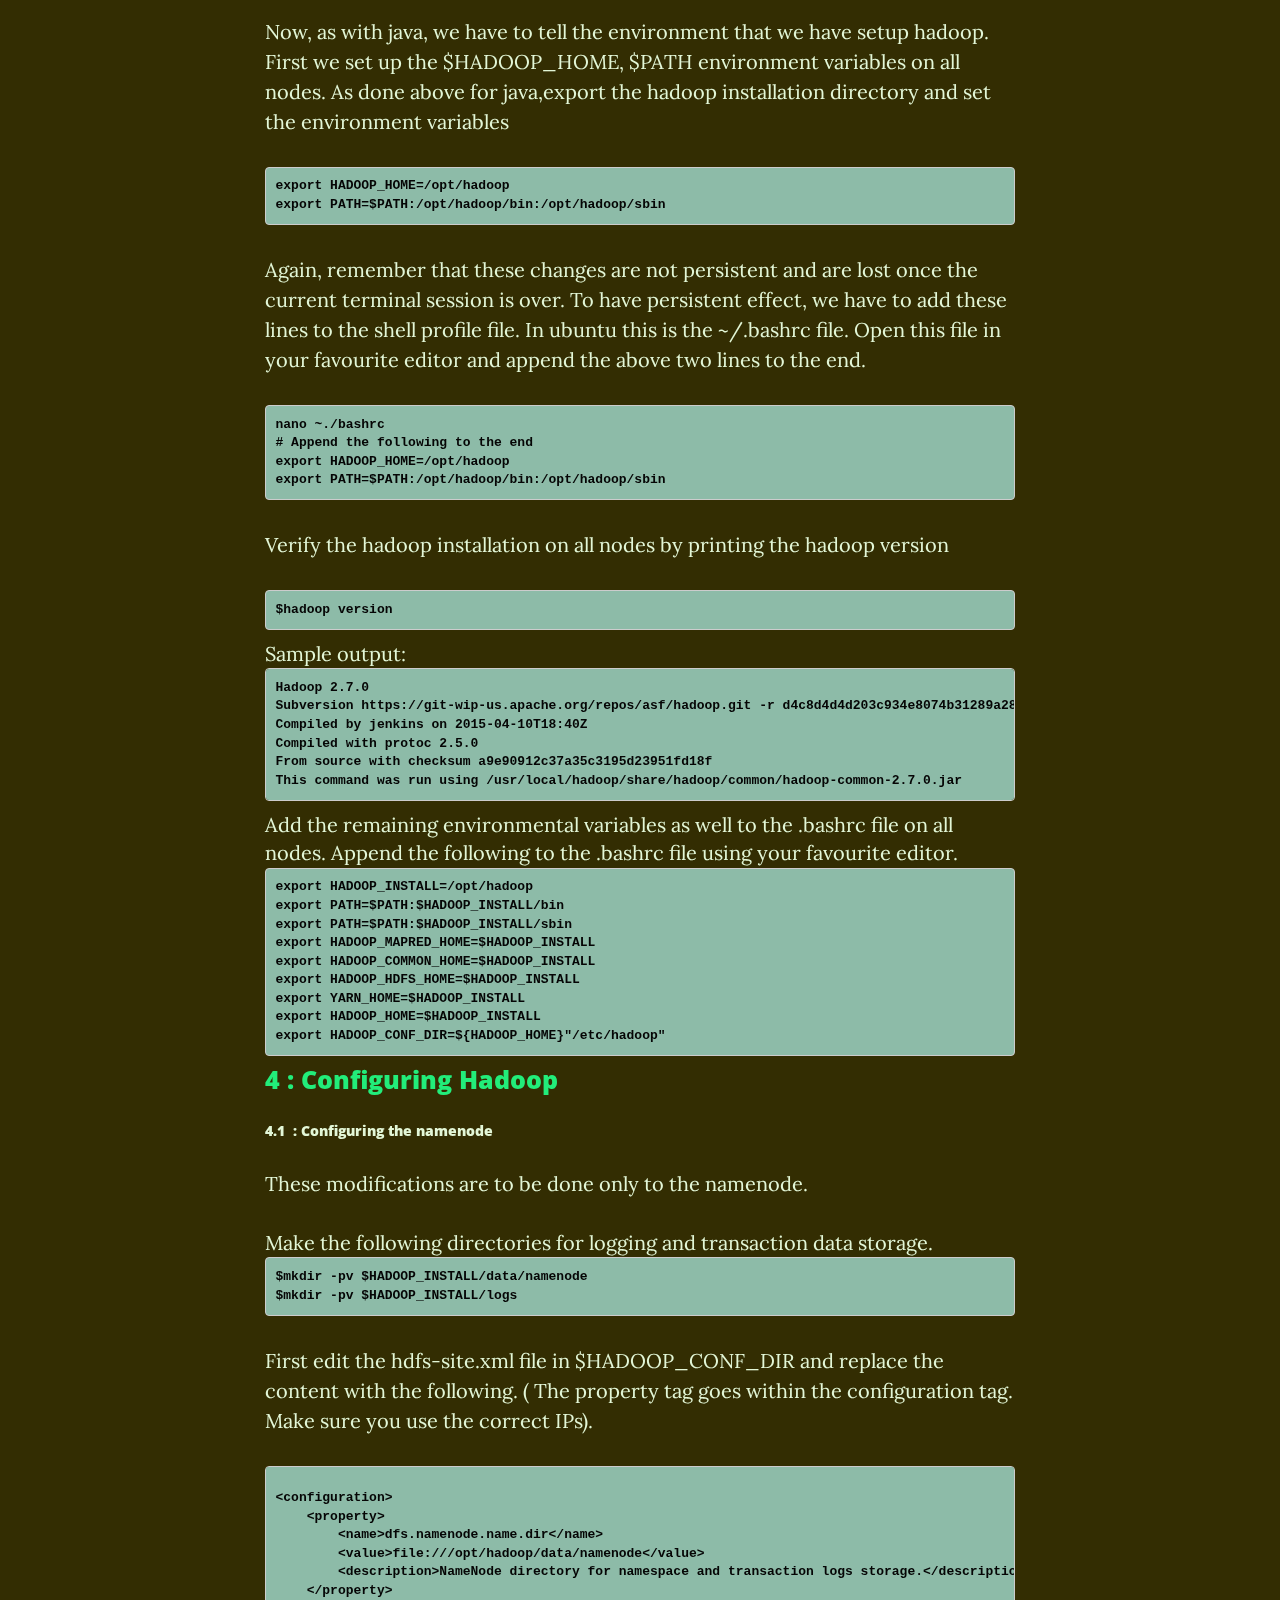
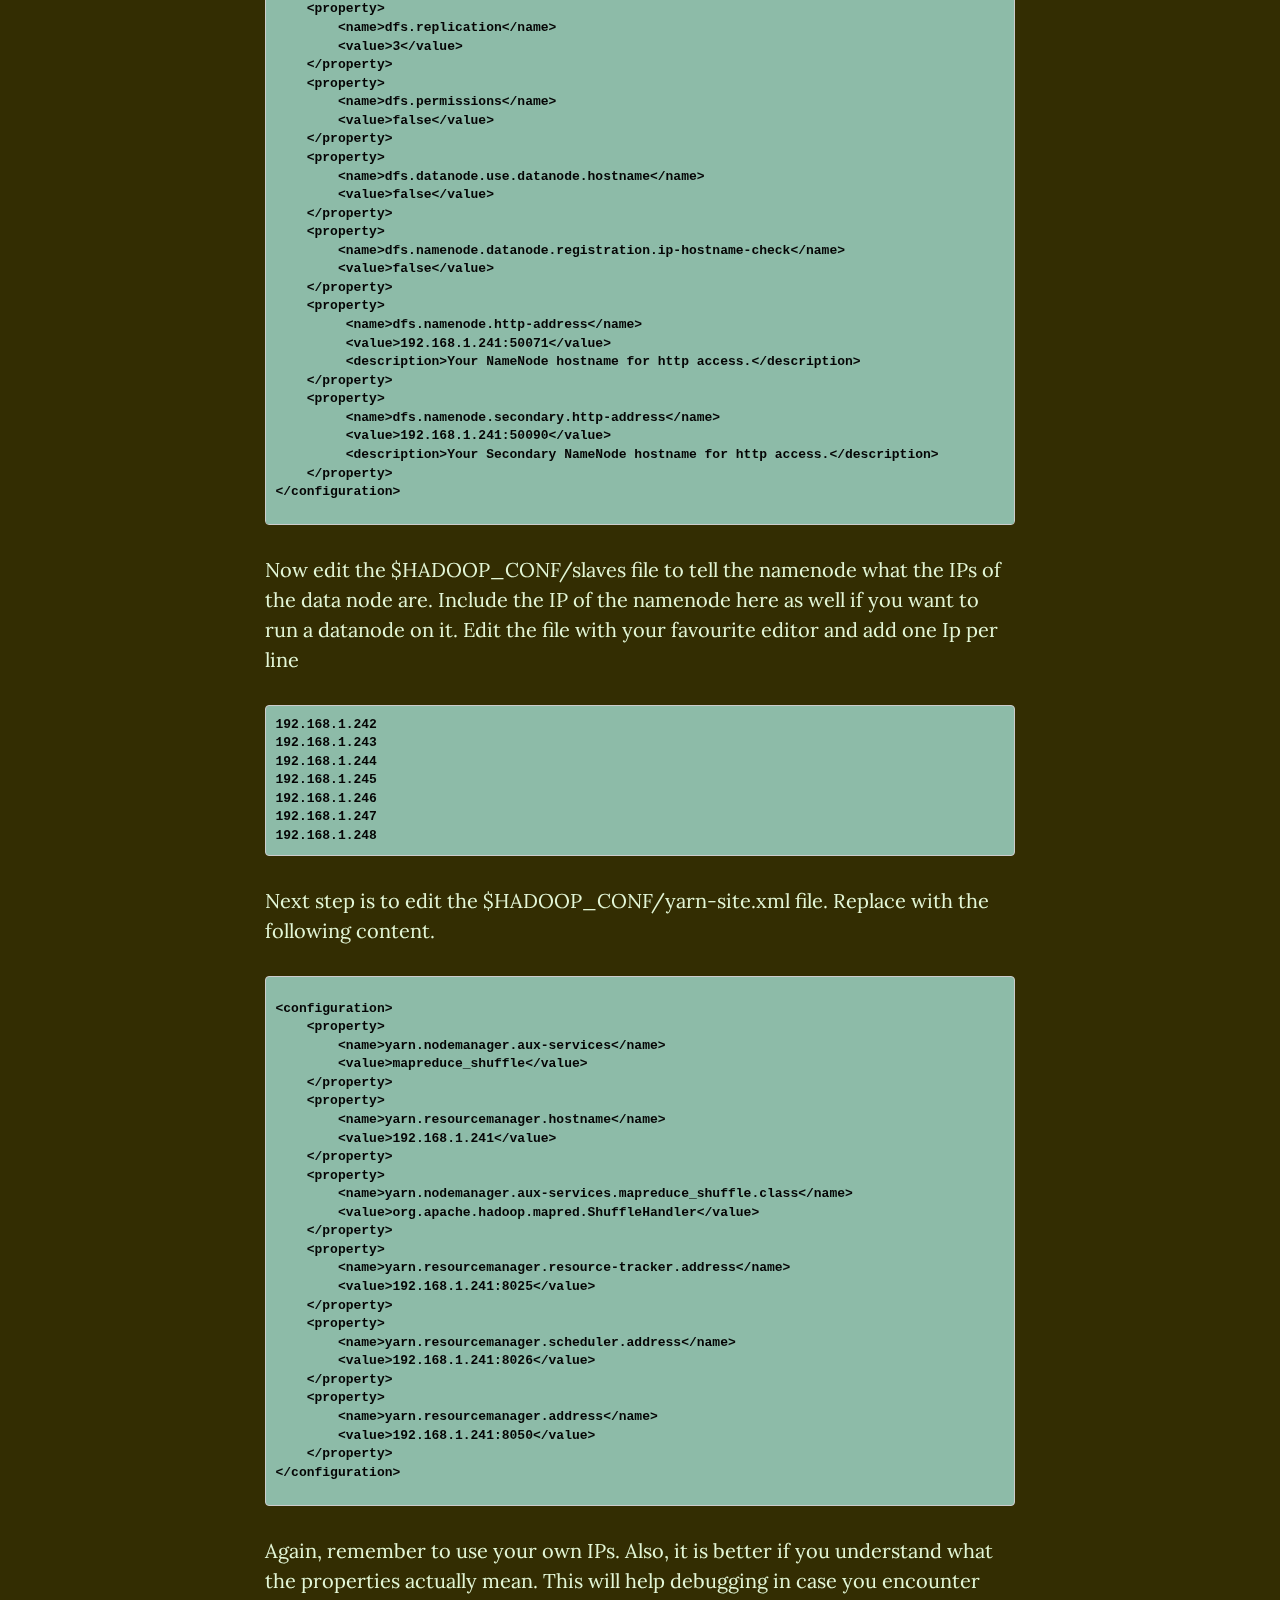
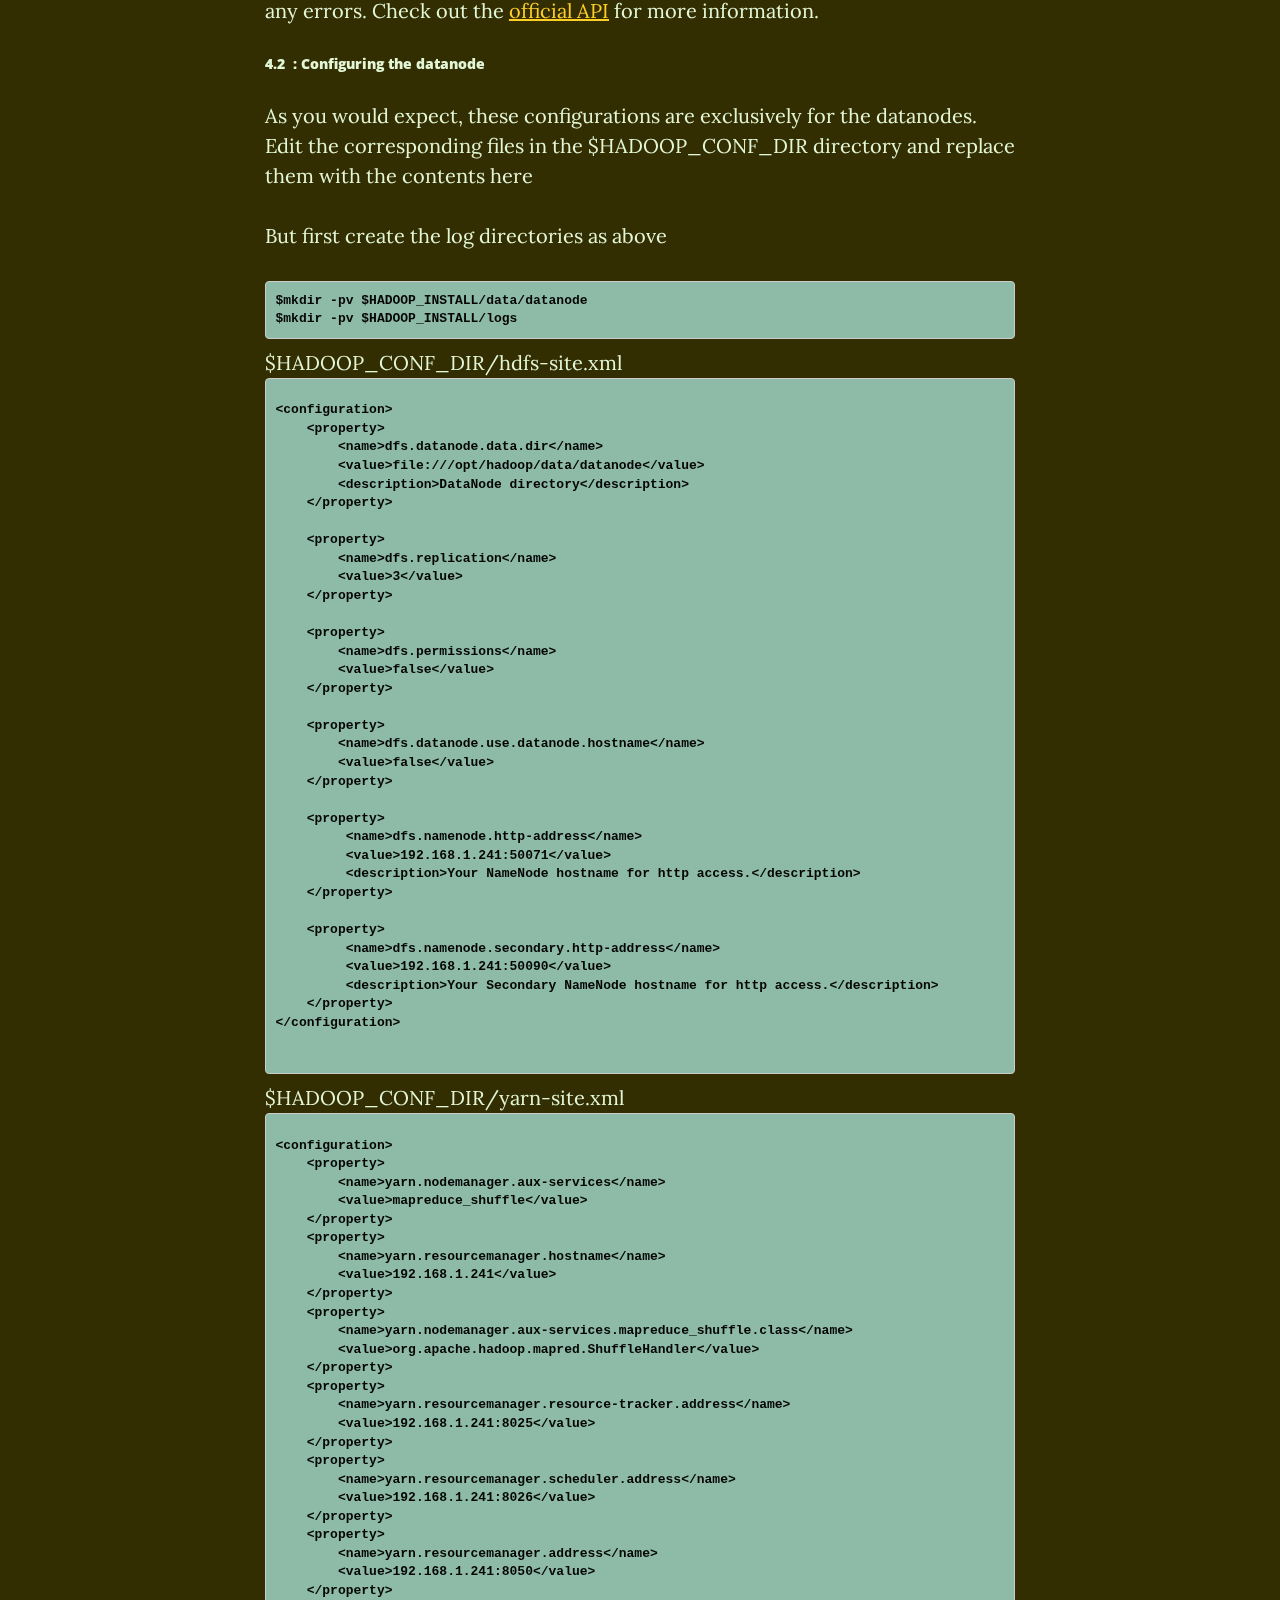
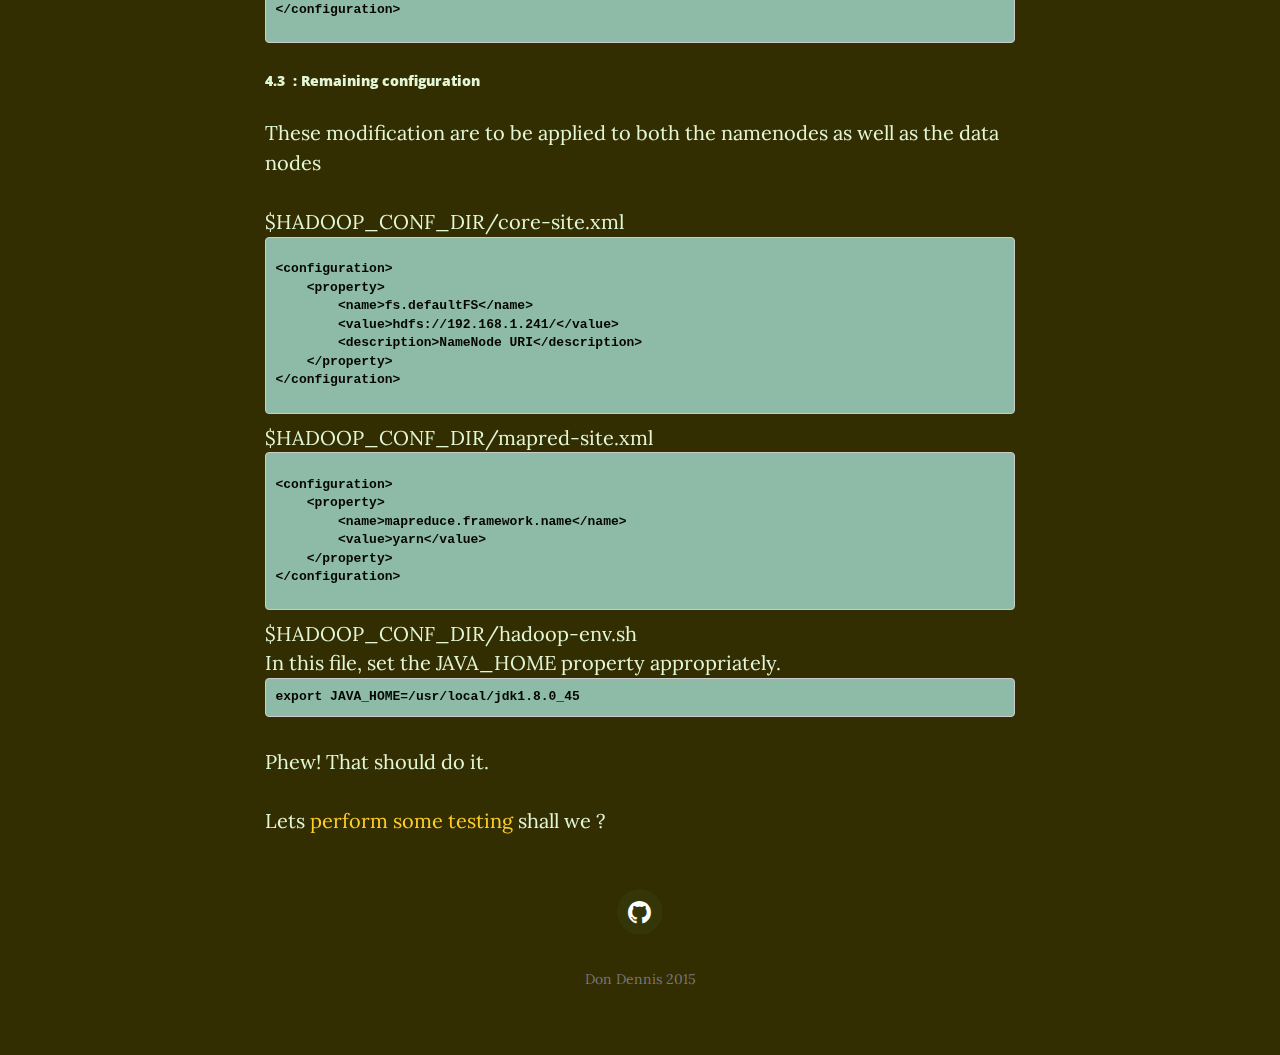
<file: blog/html/summer2015/HadoopMultiNodeCluster.html>
<!DOCTYPE html>
<html lang="en">

<head>

    <meta charset="utf-8">
    <meta http-equiv="X-UA-Compatible" content="IE=edge">
    <meta name="viewport" content="width=device-width, initial-scale=1">
    <meta name="description" content="">
    <meta name="author" content="">

    <title>Cluster Setup</title>

    <!-- Bootstrap Core CSS -->
    <link href="../../css/bootstrap.min.css" rel="stylesheet">

    <!-- Custom CSS -->
    <link href="../../css/clean-blog.min.css" rel="stylesheet">

    <!-- Custom Fonts -->
    <link href="http://maxcdn.bootstrapcdn.com/font-awesome/4.1.0/css/font-awesome.min.css" rel="stylesheet" type="text/css">
    <link href='http://fonts.googleapis.com/css?family=Lora:400,700,400italic,700italic' rel='stylesheet' type='text/css'>
    <link href='http://fonts.googleapis.com/css?family=Open+Sans:300italic,400italic,600italic,700italic,800italic,400,300,600,700,800' rel='stylesheet' type='text/css'>

    <!-- HTML5 Shim and Respond.js IE8 support of HTML5 elements and media queries -->
    <!-- WARNING: Respond.js doesn't work if you view the page via file:// -->
    <!--[if lt IE 9]>
        <script src="https://oss.maxcdn.com/libs/html5shiv/3.7.0/html5shiv.js"></script>
        <script src="https://oss.maxcdn.com/libs/respond.js/1.4.2/respond.min.js"></script>
    <![endif]-->

</head>

<body>

    <!-- Navigation -->
    <nav class="navbar navbar-default navbar-custom navbar-fixed-top">
        <div class="container-fluid">
            <!-- Brand and toggle get grouped for better mobile display -->
            <div class="navbar-header page-scroll">
                <button type="button" class="navbar-toggle" data-toggle="collapse" data-target="#bs-example-navbar-collapse-1">
                    <span class="sr-only">Toggle navigation</span>
                    <span class="icon-bar"></span>
                    <span class="icon-bar"></span>
                    <span class="icon-bar"></span>
                </button>
                <a class="navbar-brand" href="../../../index.php">metastableB</a>
            </div>

            <!-- Collect the nav links, forms, and other content for toggling -->
            <div class="collapse navbar-collapse" id="bs-example-navbar-collapse-1">
                <ul class="nav navbar-nav navbar-right">
                    <li>
                        <a href="../../../index.php">Home</a>
                    </li>
                    <li>
                        <a href="../../index.html">Blog</a>
                    </li>
                    <!--<li>
                        <a href="post.html">Sample Post</a>
                    </li>!-->
                    <li>
                        <a href="../../contact.html">Contact</a>
                    </li>
                </ul>
            </div>
            <!-- /.navbar-collapse -->
        </div>
        <!-- /.container -->
    </nav>

    <!-- Page Header -->
    <!-- Set your background image for this header on the line below. -->
    <header class="intro-header" style="background-image: url('../../img/firstpage-bg.jpg')">
        <div class="container">
            <div class="row">
                <div class="col-lg-8 col-lg-offset-2 col-md-10 col-md-offset-1">
                    <div class="post-heading">
                        <h1>Hadoop Yarn: Setting Up A Multinode Cluster</h1>
                        <span class="meta">Last Update on May 19, 2015</span>
                    </div>
                </div>
            </div>
        </div>
    </header>

    <!-- Post Content -->
    <article>
        <div class="container">
            <div class="row">
                <div class="col-lg-8 col-lg-offset-2 col-md-10 col-md-offset-1">
                    <h3 style="font-size: 50px;color: rgb(103, 123, 83);"></h3>
                    
                    <p>For one of the summer projects I did in the summer of 2015, I had to work on a multi node cluster setup of hadoop. Hadoop and clusters were something totally new to me and setting everything up was a slightly difficult task, and through the process I was able to learn a lot. Here I'll try to document the steps I took to set up a cluster. This article is intended for all those who are trying to learn how to use hadoop over a cluster and experiment with it. This does not, in any way cover all aspects of the installation, the different configuration options, their impact , the security aspects etc. What you'll have here is an stepping stone towards your ventures into the BigData field.</p>

				   <h4 style="color: rgb(34, 237, 122); font-size: 25px;">0 Background Information</h4>

				   <p>The hadoop cluster set up requires a number of option which depend on you particular case. I had access to 10VMs for my project, all with a clean install of ubuntu 14.04 on them. You can adapt the following with slight modifications to any Linux distro of your choice.</p>

				    <p> Also, I did all my operations by SSH-ing into the VMs from my home machine which I did not make a part of the cluster itself. Though the same method applies even if you want it to be a part of the cluster.</p>

                    <h4 style="color: rgb(34, 237, 122); font-size: 25px;">1&nbsp;:&nbsp;Initial Setup</h4>

                    <p> As mentioned above I used
                    	<ul>
                    		<li>Linux (ubuntu 14.04)</li>
                    		<li>Hadoop 2.7.0 (yarn) </li>
                    		<li>java 1.8.0_45</li>
                    	</ul> 
                    Though this tutorial will still be valid for any Linux distro and Hadoop Yarn version (2.x). </p>

                    <p>The usual set-up first designates one of the node as NameNode and others as DataNodes. Since I had 10 VMs, I used 1 of them as a NameNode (as well as the resource manager as we will see later) and 8 others as DataNode. I set aside 1 VM as a single node setup for other testing purposes (irrelevant here).</p>

                    <p>In case you have fewer node, you might want to run a DataNode daemon on you NameNode machine as well. I'll mention below what all the changes you will have to make (there is just one change actually). </p>

                    The IPs of my machines are given below and my configuration will be with respect to these IPs. <b style="color:red">NOTE: Make sure to change the IPs according to your own machines</b>
                    <pre>192.168.1.241&nbsp;&nbsp;&nbsp;&nbsp;Master (NameNode)<br>192.168.1.242&nbsp;&nbsp;&nbsp;&nbsp;Slave0 (DataNode)<br>192.168.1.243&nbsp;&nbsp;&nbsp;&nbsp;Slave1 (DataNode)<br>192.168.1.244&nbsp;&nbsp;&nbsp;&nbsp;Slave2 (DataNode)<br>192.168.1.245&nbsp;&nbsp;&nbsp;&nbsp;Slave3 (DataNode)<br>192.168.1.246&nbsp;&nbsp;&nbsp;&nbsp;Slave4 (DataNode)<br>192.168.1.247&nbsp;&nbsp;&nbsp;&nbsp;Slave5 (DataNode)<br>192.168.1.248&nbsp;&nbsp;&nbsp;&nbsp;Slave6 (DataNode)<br>192.168.1.249&nbsp;&nbsp;&nbsp;&nbsp;Slave7 (DataNode)</pre>

	                <p>
                    <h5>1.1 &nbsp;:&nbsp;Adding System group and user account for all nodes</h5>
                    </p>

                    <p>Adding a new system group and user is recommended so that your hadoop setup and filesytem remain isolated from other system users. You can skip this step if you are absolutely sure this wont be necessary ( I personally did not bother do set this up, again not recommended).
                    </p>
                    <p>To set up a new user hadoop in the hduser, follow the following commands in all nodes<p>
                    <pre>$sudo addgroup hadoop <br>$sudo adduser --ingroup hadoop hduser<br>$sudo adduser hduser sudo</pre>
					</p>
					<p>Make sure you understand the above commands and what they are doing. For all the next steps log in as 'hadoop' on all nodes</p>

					<p>
					<h5>1.2 &nbsp;:&nbsp;Mapping the nodes</h5>
                    </p>
                    <p>We will add the node information by adding the IPs of all the nodes (including the local node) to the <i>/etc/hosts</i> file of each node.</p>
                    Open your hosts file for editing.
                    <br>
                    <pre>$ sudo nano /etc/hosts</pre>
                    <br> Append the following : One Entry per line<br>
                    <pre>192.168.1.241&nbsp;&nbsp;&nbsp;Master<br>192.168.1.242&nbsp;&nbsp;&nbsp;Slave0<br>192.168.1.243&nbsp;&nbsp;&nbsp;Slave1<br>192.168.1.244&nbsp;&nbsp;&nbsp;Slave2<br>192.168.1.245&nbsp;&nbsp;&nbsp;Slave3<br>192.168.1.246&nbsp;&nbsp;&nbsp;Slave4<br>192.168.1.247&nbsp;&nbsp;&nbsp;Slave5<br>192.168.1.248&nbsp;&nbsp;&nbsp;Slave6<br>192.168.1.249&nbsp;&nbsp;&nbsp;Slave7</pre>

                    <p> Note : Ubuntu is notorious for having the 127&nbsp;.&nbsp;0&nbsp;.&nbsp;1&nbsp;.&nbsp;1 entry mapped to the hostname of your machine in /etc/hosts . Replace it with the network IP of your host. Do not modify the localhost entry though.<br><br>Also make sure all your machines have different names on the network. Usually while creating VMs, one machine is created and replicated to the number of times you want. This may lead to all of them having the same name on the network. To edit the machine name of the network, open <i> /etc/hostname </i>file with your favourite editor and replace the current machine name (which you will find there) with the new name you want. Make sure to use this in the <i>/etc/hosts</i> for all the nodes as well.</p> 

                    <p>
                    <h5>1.3 &nbsp;:&nbsp;Password-less SSH</h5>
                    </p>
                    <p>It is better if we allow the namenode (master) to SSH into all the datanodes without a password. The scripts used to monitor and modify the hadoop daemons will be easier to handle with this. Also we require all the nodes to be able to SSH into itself.</p>

                    <p>To enable password-less login, on all nodes, perform the following command on all nodes</p>
                    <pre>$ ssh-keygen -t rsa <br>$ ssh-copy-id -i ~/.ssh/id_rsa.pub hadoop@Master<br>$ ssh-copy-id -i ~/.ssh/id_rsa.pub hadoop@Slave0<br>$ ssh-copy-id -i ~/.ssh/id_rsa.pub hadoop@Slave1<br>$ ssh-copy-id -i ~/.ssh/id_rsa.pub hadoop@Slave2<br>$ ssh-copy-id -i ~/.ssh/id_rsa.pub hadoop@Slave3<br>$ ssh-copy-id -i ~/.ssh/id_rsa.pub hadoop@Slave4<br>$ ssh-copy-id -i ~/.ssh/id_rsa.pub hadoop@Slave5<br>$ ssh-copy-id -i ~/.ssh/id_rsa.pub hadoop@Slave6<br>$ ssh-copy-id -i ~/.ssh/id_rsa.pub hadoop@Slave7<br>$ chmod 0600 ~/.ssh/authorized_keys</pre>
                    <p>Make sure to modify the commands as your case may require. You'll have to replace the 'hadoop@Slave0' type part in each line. The argument form is [username]@[host], as you would do while logging in via SSH.
                    </p>
                    <p>
                    <h4 style="color: rgb(34, 237, 122); font-size: 25px;">2&nbsp;:&nbsp;Java</h4>

                    </p>
                    <p>Hadoop requires java on your system. Type <i>java -version</i> on your terminal to see if you have java already installed. If the java version is echoed to the console, you can skip the downloading part. Though you still need to verify if the environment variables are set. Else download and setup java on all your nodes as instructed below. Actually you may find it easier to download java on one node and copy it the others. Use the linux tool <i>scp</i> for that. Even still you have to correctly set the environment variables</p>

                    <p><a href="http://www.oracle.com/technetwork/java/javase/downloads/jdk8-downloads-2133151.html" style="color: rgb(255, 207, 40);">Download</a> the latest jdk. Extract it  within the home folder (or any location of your choice). I prefer to keep java in my <i>/usr/local/</i> directory. First extract the .tar.gz file you downloaded to a folder in your home directory, say jdk1.8.0_45, and then move it to your /usr/local directory. (or where ever you chose to move it to, but its better to stick to this directory).</p>
                    Downloading java
                    <pre>$ wget http://download.oracle.com/otn-pub/java/jdk/8u45-b14/jdk-8u45-linux-x64.tar.gz</pre>
                    Extracting it
                    <pre>tar xvzf jdk-8u45-linux-x64.tar.gz</pre>
                    Moving to the /user/local directory.
                    <pre>sudo mv -v /home/hadoop/jdk1.8.0_45 /usr/local</pre>
                    The -v flag for verbose output (prints a lot on the screen as you will see).<br>
                    To copy to the other nodes, use scp as follows ( repeat the above extract and move step on all nodes, as well as the below steps to set up the environment )
                    <pre>$scp -v /home/hadoop/Downloads/jdk-8u45-linux-x64.tar.gz hadoop@Slave0:~/Downloads/</pre>
                    
                    <p>Once you have java, you need to tell your environment that you have java. For that we set two environment variables, namely <i>$PATH</i> and <i>$JAVA_HOME</i>. We export the java installation directory and set the environment variables.</p>

                    <pre>export JAVA_HOME=/usr/local/jdk1.8.0_45<br>export PATH=$PATH:/usr/local/jdk1.8.0_45/bin:/usr/local/jdk1.8.0_45/sbin</pre>

                    <p>Remember that these changes are not persistent and are lost once the current terminal session is over. To have persistent effect, we have to add these lines to the shell profile file. In ubuntu this is the ~/.bashrc file. Open this file in your favourite editor and append the above two lines to the end. </p>
                    <pre>nano ~./bashrc <br># Append the following to the end<br>export JAVA_HOME=/usr/local/jdk1.8.0_45<br>export PATH=$PATH:/usr/local/jdk1.8.0_45/bin:/usr/local/jdk1.8.0_45/sbin</pre>

                    Make sure to change the installation path according to where you have set java.
                    <p>Now check if java is installed correctly on your machine with the following command. It should print the java version. You may have to restart the terminal session for your changes to the .bashrc file (if any) to take effect.</p>
                    <p><pre>java -version</pre></p>
                     Sample output:
                    <pre>java version "1.8.0_45"
Java(TM) SE Runtime Environment (build 1.8.0_45-b14)
Java HotSpot(TM) 64-Bit Server VM (build 25.45-b02, mixed mode)</pre><br>
                    
                    <h4 style="color: rgb(34, 237, 122); font-size: 25px;">3&nbsp;:&nbsp;Downloading a Hadoop</h4>
                    <p>Download the latest hadoop stable version form the <a href="http://apache.claz.org/hadoop/common/" style="color: rgb(255, 207, 40);">apache webpage</a> to your master node and copy it across all nodes. Extract your download to a directory of your choice within the file system. A very common and highly recommended choice is /opt/. Extract the contents of the file you downloaded to a new folder in /opt/ named hadoop. Make sure the user we created above, hadoop, has read write permissions to this folder.</p>

                    To download the file you can use
                    <pre>$wget http://apache.claz.org/hadoop/common/hadoop-2.7.0/hadoop-2.7.0.tar.gz</pre>
                    To copy to other nodes use,
                    <pre>$scp -v /your/hadoop/tar.gzfile hadoop@Slave0:~/Downloads</pre>
                    To extract the contents of the tar.gz file use
                    <pre>$tar xvzf hadoop-2.7.0.tar.gz </pre>
                    To move the extracted contents to /opt/hadoop use
                    <pre>$mv -v hadoop-2.7.0/* opt/hadoop</pre>
                    Perform the extract and move steps on all nodes.
                   	<p>Now, as with java, we have to tell the environment that we have setup hadoop. First we set up the $HADOOP_HOME, $PATH environment variables on all nodes. As done above for java,export the hadoop installation directory and set the environment variables</p>

                    <pre>export HADOOP_HOME=/opt/hadoop<br>export PATH=$PATH:/opt/hadoop/bin:/opt/hadoop/sbin</pre>

                    <p>Again, remember that these changes are not persistent and are lost once the current terminal session is over. To have persistent effect, we have to add these lines to the shell profile file. In ubuntu this is the ~/.bashrc file. Open this file in your favourite editor and append the above two lines to the end. </p>
                    <pre>nano ~./bashrc <br># Append the following to the end<br>export HADOOP_HOME=/opt/hadoop<br>export PATH=$PATH:/opt/hadoop/bin:/opt/hadoop/sbin</pre>

                    <p>Verify the hadoop installation on all nodes by printing the hadoop version</p>
                    <pre>$hadoop version</pre>
                    Sample output:
                    <pre>Hadoop 2.7.0
Subversion https://git-wip-us.apache.org/repos/asf/hadoop.git -r d4c8d4d4d203c934e8074b31289a28724c0842cf
Compiled by jenkins on 2015-04-10T18:40Z
Compiled with protoc 2.5.0
From source with checksum a9e90912c37a35c3195d23951fd18f
This command was run using /usr/local/hadoop/share/hadoop/common/hadoop-common-2.7.0.jar
</pre>

                    Add the remaining environmental variables as well to the .bashrc file on all nodes. Append the following to the .bashrc file using your favourite editor.
                    <pre>export HADOOP_INSTALL=/opt/hadoop<br>export PATH=$PATH:$HADOOP_INSTALL/bin<br>export PATH=$PATH:$HADOOP_INSTALL/sbin<br>export HADOOP_MAPRED_HOME=$HADOOP_INSTALL<br>export HADOOP_COMMON_HOME=$HADOOP_INSTALL<br>export HADOOP_HDFS_HOME=$HADOOP_INSTALL<br>export YARN_HOME=$HADOOP_INSTALL<br>export HADOOP_HOME=$HADOOP_INSTALL<br>export HADOOP_CONF_DIR=${HADOOP_HOME}"/etc/hadoop"</pre>

                    <h4 style="color: rgb(34, 237, 122); font-size: 25px;">4&nbsp;:&nbsp;Configuring Hadoop</h4>
                    <p>
                    <h5>4.1 &nbsp;:&nbsp;Configuring the namenode</h5>
                    </p>
                    <p>These modifications are to be done only to the namenode. </p>
                    Make the following directories for logging and transaction data storage.
                    <pre>$mkdir -pv $HADOOP_INSTALL/data/namenode<br>$mkdir -pv $HADOOP_INSTALL/logs</pre>

                    <p>First edit the hdfs-site.xml file in $HADOOP_CONF_DIR and replace the content with the following. ( The property tag goes within the configuration tag. Make sure you use the correct IPs).
                    		</p>
                    <pre><xmp><configuration>
    <property>
        <name>dfs.namenode.name.dir</name>
        <value>file:///opt/hadoop/data/namenode</value>
        <description>NameNode directory for namespace and transaction logs storage.</description>
    </property>
    <property>
        <name>dfs.replication</name>
        <value>3</value>
    </property>
    <property>
        <name>dfs.permissions</name>
        <value>false</value>
    </property>
    <property>
        <name>dfs.datanode.use.datanode.hostname</name>
        <value>false</value>
    </property>
    <property>
        <name>dfs.namenode.datanode.registration.ip-hostname-check</name>
        <value>false</value>
    </property>
    <property>
         <name>dfs.namenode.http-address</name>
         <value>192.168.1.241:50071</value>
         <description>Your NameNode hostname for http access.</description>
    </property>
    <property>
         <name>dfs.namenode.secondary.http-address</name>
         <value>192.168.1.241:50090</value>
         <description>Your Secondary NameNode hostname for http access.</description>
    </property>
</configuration></xmp></pre>

				<p>Now edit the $HADOOP_CONF/slaves file to tell the namenode what the IPs of the data node are. Include the IP of the namenode here as well if you want to run a datanode on it. Edit the file with your favourite editor and add one Ip per line</p>

				<pre>192.168.1.242<br>192.168.1.243<br>192.168.1.244<br>192.168.1.245<br>192.168.1.246<br>192.168.1.247<br>192.168.1.248<br></pre>

				<p>Next step is to edit the $HADOOP_CONF/yarn-site.xml file. Replace with the following content.</p>

				<pre><xmp><configuration>
    <property>
        <name>yarn.nodemanager.aux-services</name>
        <value>mapreduce_shuffle</value>
    </property>
    <property>
        <name>yarn.resourcemanager.hostname</name>
        <value>192.168.1.241</value>
    </property>
    <property>
        <name>yarn.nodemanager.aux-services.mapreduce_shuffle.class</name>
        <value>org.apache.hadoop.mapred.ShuffleHandler</value>
    </property>
    <property>
        <name>yarn.resourcemanager.resource-tracker.address</name>
        <value>192.168.1.241:8025</value>
    </property>
    <property>
        <name>yarn.resourcemanager.scheduler.address</name>
        <value>192.168.1.241:8026</value>
    </property>
    <property>
        <name>yarn.resourcemanager.address</name>
        <value>192.168.1.241:8050</value>
    </property>
</configuration>
</xmp></pre>
                <p>Again, remember to use your own IPs. Also, it is better if you understand what the properties actually mean. This will help debugging in case you encounter any errors. Check out the <a href="http://hadoop.apache.org/docs/r1.2.1/cluster_setup.html" style="color: rgb(255, 207, 40);">official API</a> for more information.</p>

				 	<p>
                    <h5>4.2 &nbsp;:&nbsp;Configuring the datanode</h5>
                    </p>

                    <p>As you would expect, these configurations are exclusively for the datanodes. Edit the corresponding files in the $HADOOP_CONF_DIR directory and replace them with the contents here</p>
                    <p>But first create the log directories as above</p>
                    <pre>$mkdir -pv $HADOOP_INSTALL/data/datanode<br>$mkdir -pv $HADOOP_INSTALL/logs</pre>

                    $HADOOP_CONF_DIR/hdfs-site.xml
                    <pre><xmp><configuration>
    <property>
        <name>dfs.datanode.data.dir</name>
        <value>file:///opt/hadoop/data/datanode</value>
        <description>DataNode directory</description>
    </property>

    <property>
        <name>dfs.replication</name>
        <value>3</value>
    </property>

    <property>
        <name>dfs.permissions</name>
        <value>false</value>
    </property>

    <property>
        <name>dfs.datanode.use.datanode.hostname</name>
        <value>false</value>
    </property>

    <property>
         <name>dfs.namenode.http-address</name>
         <value>192.168.1.241:50071</value>
         <description>Your NameNode hostname for http access.</description>
    </property>

    <property>
         <name>dfs.namenode.secondary.http-address</name>
         <value>192.168.1.241:50090</value>
         <description>Your Secondary NameNode hostname for http access.</description>
    </property>
</configuration>

</xmp></pre>
					$HADOOP_CONF_DIR/yarn-site.xml
					<pre><xmp><configuration>
    <property>
        <name>yarn.nodemanager.aux-services</name>
        <value>mapreduce_shuffle</value>
    </property>
    <property>
        <name>yarn.resourcemanager.hostname</name>
        <value>192.168.1.241</value>
    </property>
    <property>
        <name>yarn.nodemanager.aux-services.mapreduce_shuffle.class</name>
        <value>org.apache.hadoop.mapred.ShuffleHandler</value>
    </property>
    <property>
        <name>yarn.resourcemanager.resource-tracker.address</name>
        <value>192.168.1.241:8025</value>
    </property>
    <property>
        <name>yarn.resourcemanager.scheduler.address</name>
        <value>192.168.1.241:8026</value>
    </property>
    <property>
        <name>yarn.resourcemanager.address</name>
        <value>192.168.1.241:8050</value>
    </property>
</configuration>
</xmp></pre>

					<p>
                    <h5>4.3 &nbsp;:&nbsp;Remaining configuration</h5>
                    </p>
                    <p>
                    These modification are to be applied to both the namenodes as well as the data nodes</p>

                    $HADOOP_CONF_DIR/core-site.xml
                    <pre><xmp><configuration>
    <property>
        <name>fs.defaultFS</name>
        <value>hdfs://192.168.1.241/</value>
        <description>NameNode URI</description>
    </property>
</configuration></xmp></pre>

					$HADOOP_CONF_DIR/mapred-site.xml
					<pre><xmp><configuration>
    <property>
        <name>mapreduce.framework.name</name>
        <value>yarn</value>
    </property>
</configuration>
</xmp></pre>
				$HADOOP_CONF_DIR/hadoop-env.sh
				<br>In this file, set the JAVA_HOME property appropriately.
				<pre>export JAVA_HOME=/usr/local/jdk1.8.0_45</pre>

				<p>Phew! That should do it.</p>
				Lets <a href="TestingHadoopCluster.html" style="color: rgb(255, 207, 40);">perform some testing </a> shall we ?
		
                  </div>
            </div>
        </div>
    </article>

<!--Discuss-->
<div class="disqus_comments" style="width: 70%; margin-left:auto; margin-right:auto;">
    
    <div id="disqus_thread"></div>
<script type="text/javascript">
    /* * * CONFIGURATION VARIABLES * * */
    var disqus_shortname = 'dkdennis';
    
    /* * * DON'T EDIT BELOW THIS LINE * * */
    (function() {
        var dsq = document.createElement('script'); dsq.type = 'text/javascript'; dsq.async = true;
        dsq.src = '//' + disqus_shortname + '.disqus.com/embed.js';
        (document.getElementsByTagName('head')[0] || document.getElementsByTagName('body')[0]).appendChild(dsq);
    })();
</script>
<noscript>Please enable JavaScript to view the <a href="https://disqus.com/?ref_noscript" rel="nofollow">comments powered by Disqus.</a></noscript>
</div>
      <!-- Footer -->
    <footer>
        <div class="container">
            <div class="row">
                <div class="col-lg-8 col-lg-offset-2 col-md-10 col-md-offset-1">
                    <ul class="list-inline text-center">
<!--                        <li>
                            <a href="http://www.facebook.com">
                                <span class="fa-stack fa-lg">
                                    <i class="fa fa-circle fa-stack-2x"></i>
                                    <i class="fa fa-twitter fa-stack-1x fa-inverse"></i>
                                </span>
                            </a>
                        </li>
                        <li>
                            <a href="http://www.facebook.com">
                                <span class="fa-stack fa-lg">
                                    <i class="fa fa-circle fa-stack-2x"></i>
                                    <i class="fa fa-facebook fa-stack-1x fa-inverse"></i>
                                </span>
                            </a>
-->                       </li>
                        <li>
                            <a href="https://github.com/metastableB/bigDataExperiments">
                                <span class="fa-stack fa-lg">
                                    <i class="fa fa-circle fa-stack-2x"></i>
                                    <i class="fa fa-github fa-stack-1x fa-inverse"></i>
                                </span>
                            </a>
                        </li>
                    </ul>
                    <p class="copyright text-muted">Don Dennis 2015</p>
                </div>
            </div>
        </div>
    </footer>

    <!-- jQuery -->
    <script src="../../js/jquery.js"></script>

    <!-- Bootstrap Core JavaScript -->
    <script src="../../js/bootstrap.min.js"></script>

    <!-- Custom Theme JavaScript -->
    <script src="../../js/clean-blog.min.js"></script>

</body>

</html>
</file>
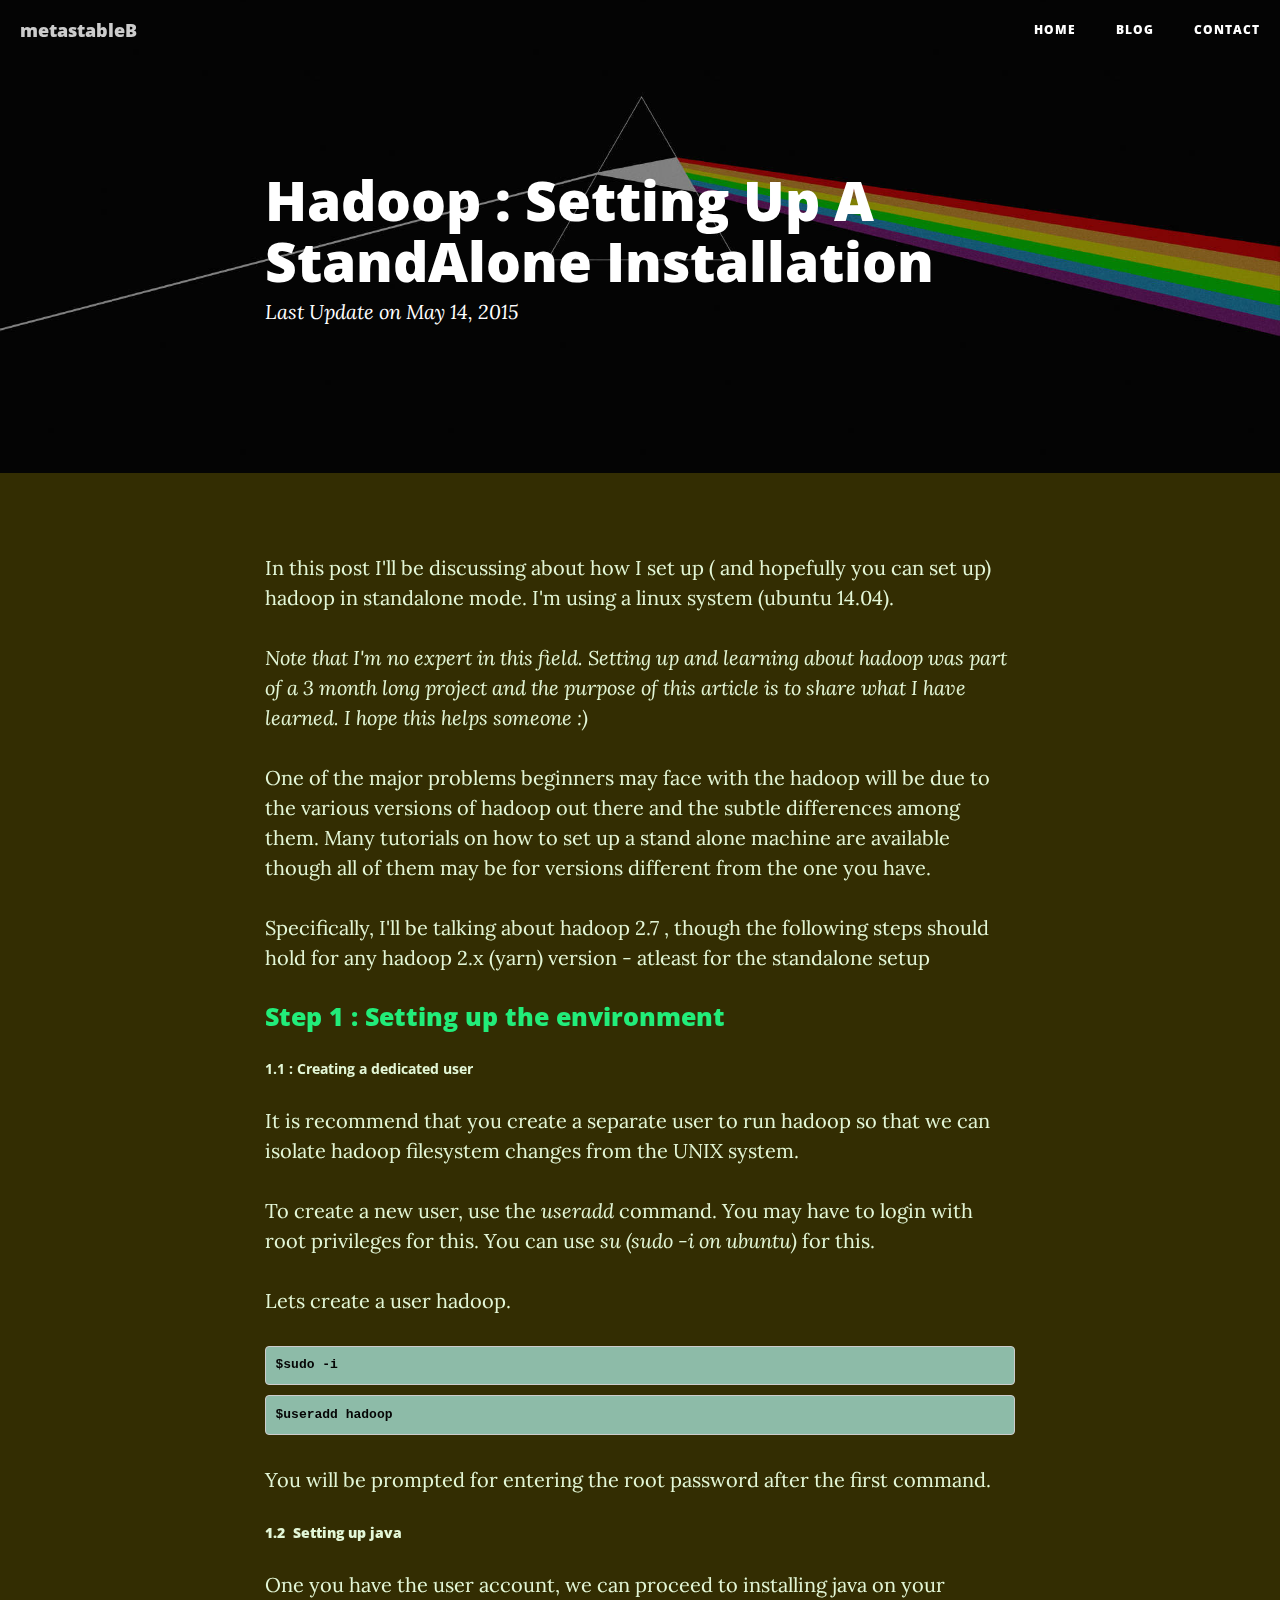
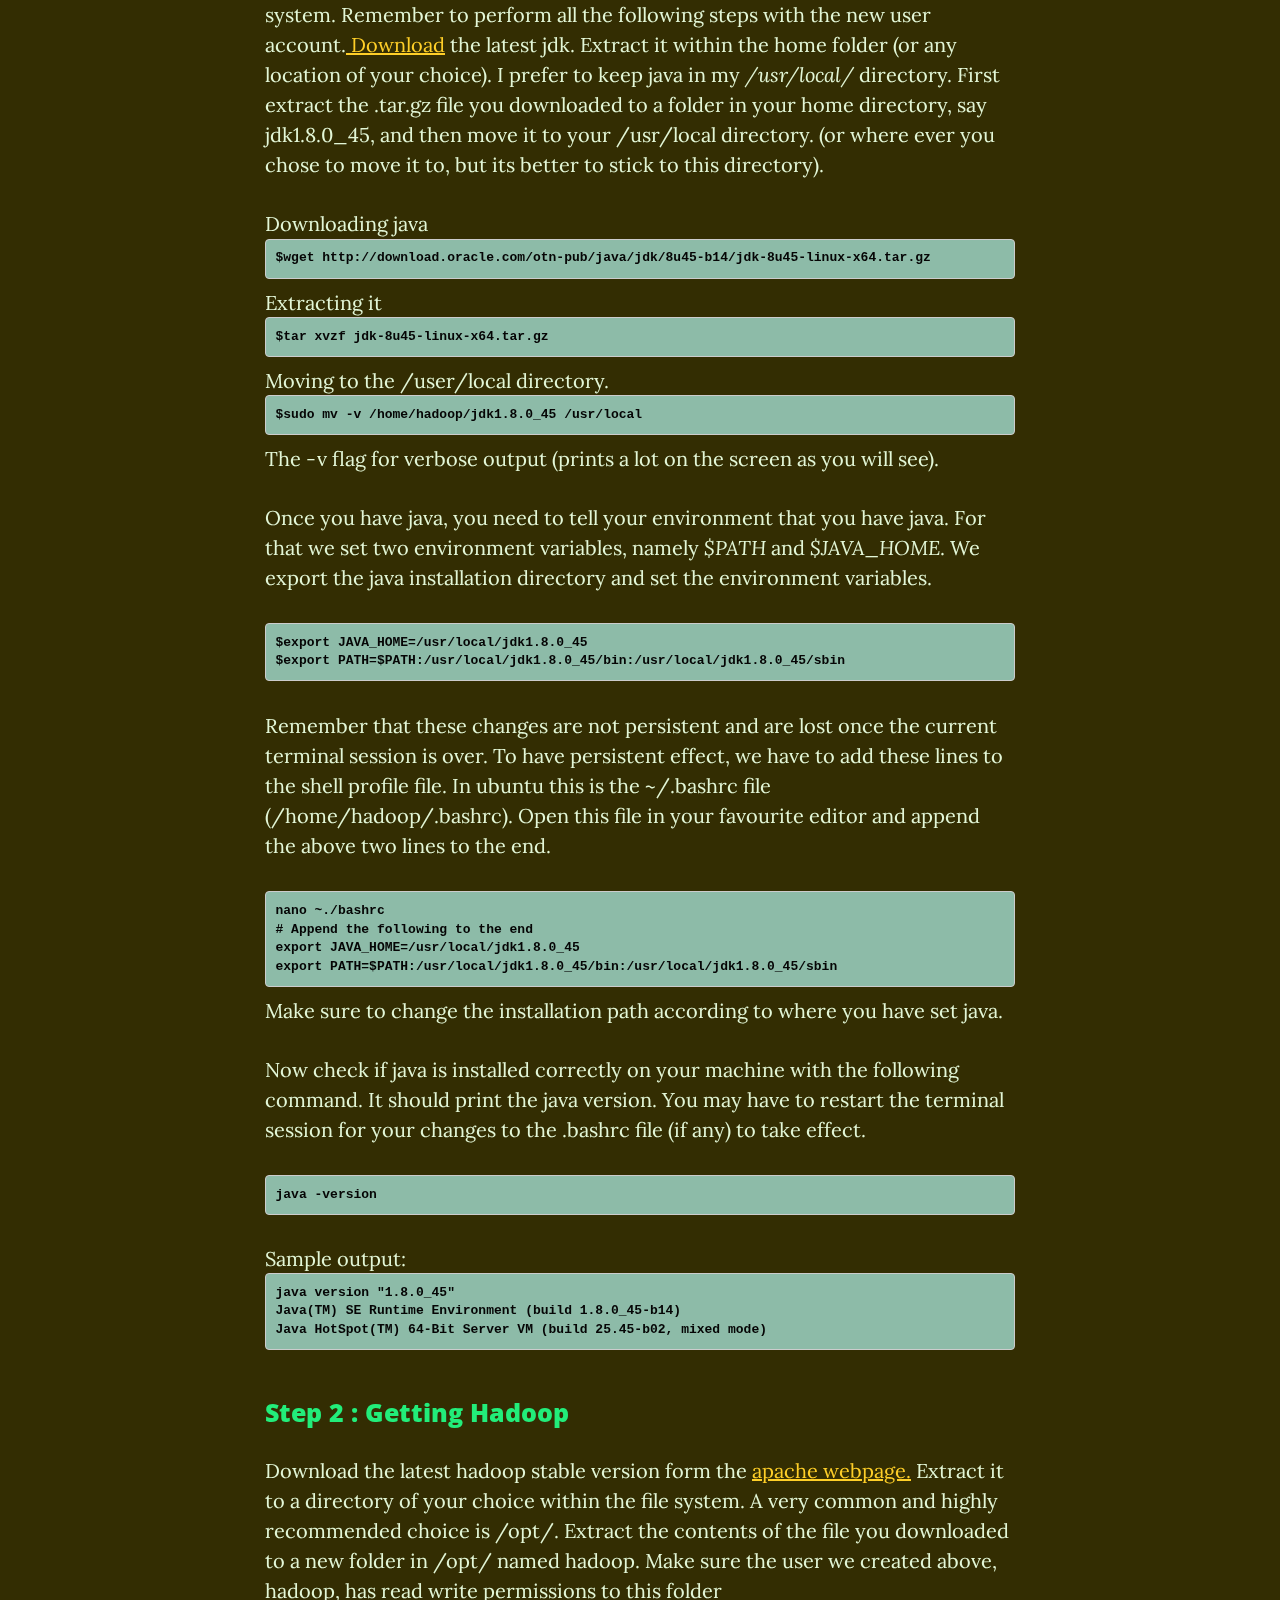
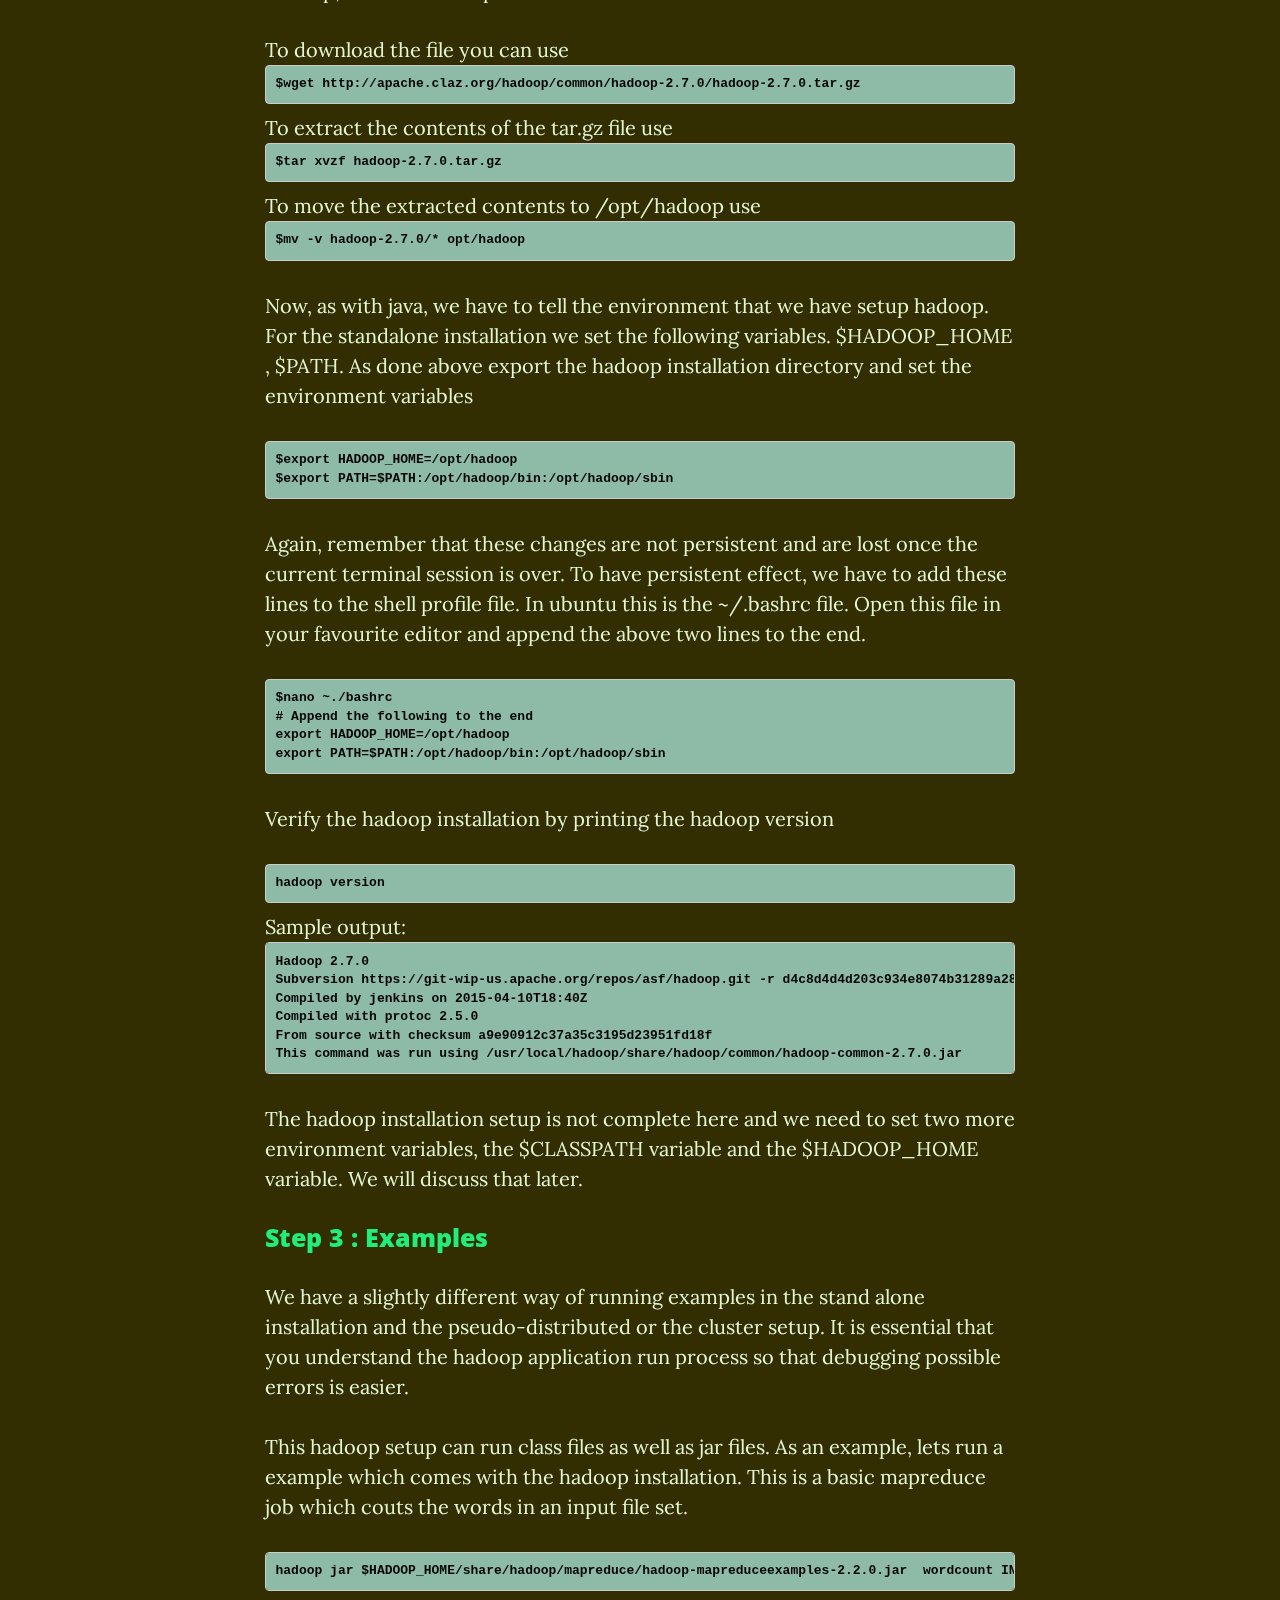
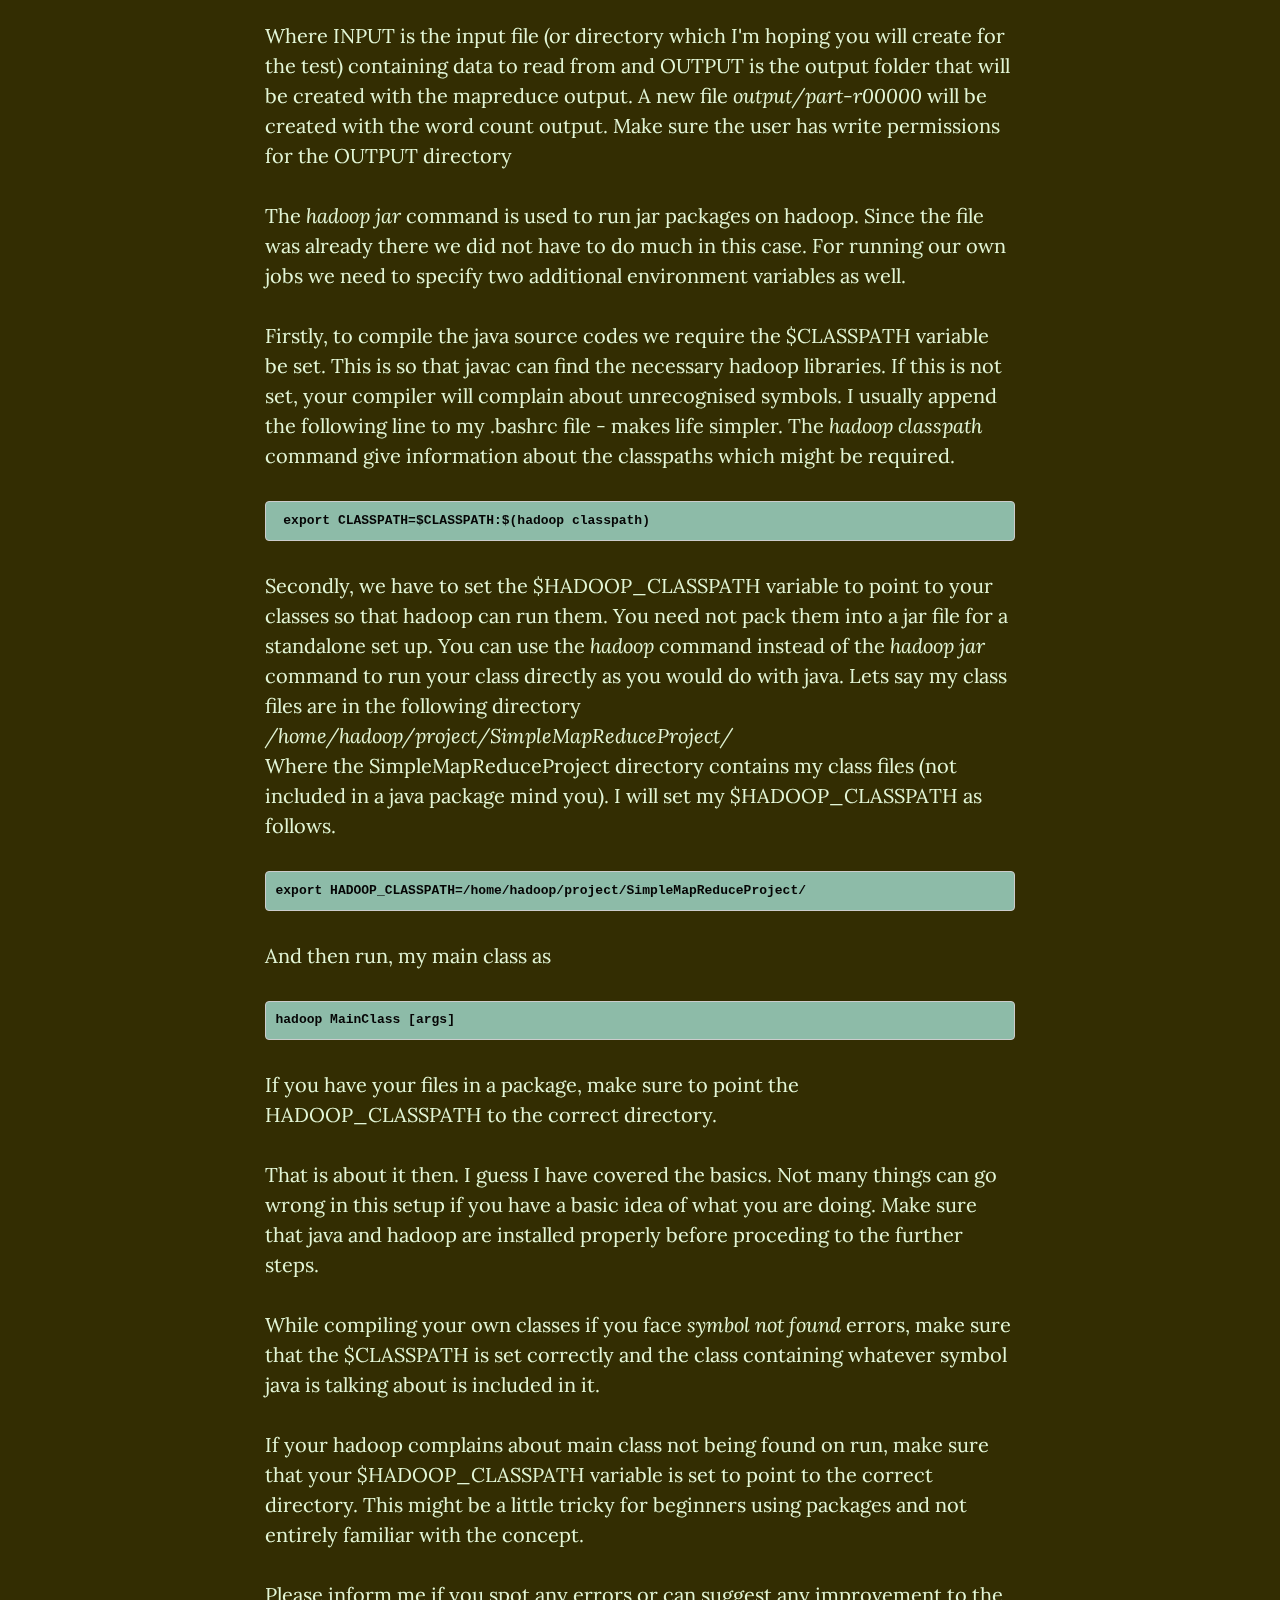
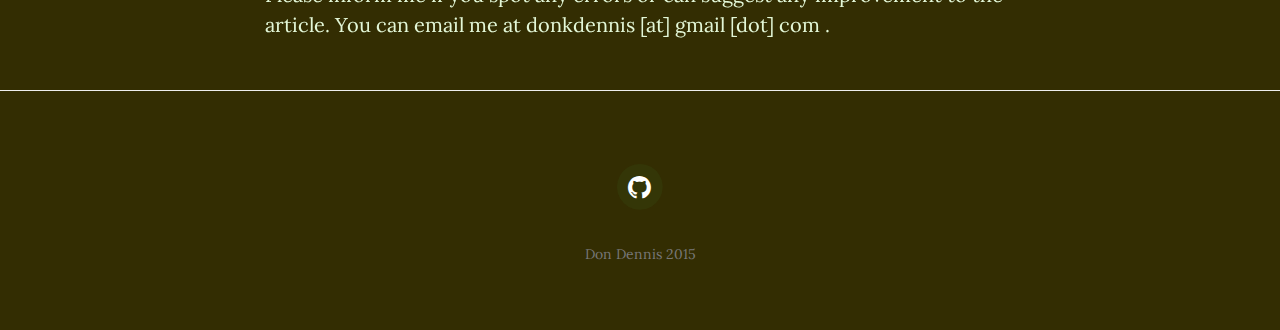
<file: blog/html/summer2015/HadoopStandaloneTutorial.html>
<!DOCTYPE html>
<html lang="en">

<head>

    <meta charset="utf-8">
    <meta http-equiv="X-UA-Compatible" content="IE=edge">
    <meta name="viewport" content="width=device-width, initial-scale=1">
    <meta name="description" content="">
    <meta name="author" content="">

    <title>Standalone Hadoop</title>

    <!-- Bootstrap Core CSS -->
    <link href="../../css/bootstrap.min.css" rel="stylesheet">

    <!-- Custom CSS -->
    <link href="../../css/clean-blog.min.css" rel="stylesheet">

    <!-- Custom Fonts -->
    <link href="http://maxcdn.bootstrapcdn.com/font-awesome/4.1.0/css/font-awesome.min.css" rel="stylesheet" type="text/css">
    <link href='http://fonts.googleapis.com/css?family=Lora:400,700,400italic,700italic' rel='stylesheet' type='text/css'>
    <link href='http://fonts.googleapis.com/css?family=Open+Sans:300italic,400italic,600italic,700italic,800italic,400,300,600,700,800' rel='stylesheet' type='text/css'>

    <!-- HTML5 Shim and Respond.js IE8 support of HTML5 elements and media queries -->
    <!-- WARNING: Respond.js doesn't work if you view the page via file:// -->
    <!--[if lt IE 9]>
        <script src="https://oss.maxcdn.com/libs/html5shiv/3.7.0/html5shiv.js"></script>
        <script src="https://oss.maxcdn.com/libs/respond.js/1.4.2/respond.min.js"></script>
    <![endif]-->

</head>

<body>

    <!-- Navigation -->
    <nav class="navbar navbar-default navbar-custom navbar-fixed-top">
        <div class="container-fluid">
            <!-- Brand and toggle get grouped for better mobile display -->
            <div class="navbar-header page-scroll">
                <button type="button" class="navbar-toggle" data-toggle="collapse" data-target="#bs-example-navbar-collapse-1">
                    <span class="sr-only">Toggle navigation</span>
                    <span class="icon-bar"></span>
                    <span class="icon-bar"></span>
                    <span class="icon-bar"></span>
                </button>
                <a class="navbar-brand" href="../../../index.php">metastableB</a>
            </div>

            <!-- Collect the nav links, forms, and other content for toggling -->
            <div class="collapse navbar-collapse" id="bs-example-navbar-collapse-1">
                <ul class="nav navbar-nav navbar-right">
                    <li>
                        <a href="../../../index.php">Home</a>
                    </li>
                    <li>
                        <a href="../../index.html">Blog</a>
                    </li>
                    <!--<li>
                        <a href="post.html">Sample Post</a>
                    </li>!-->
                    <li>
                        <a href="../../contact.html">Contact</a>
                    </li>
                </ul>
            </div>
            <!-- /.navbar-collapse -->
        </div>
        <!-- /.container -->
    </nav>

    <!-- Page Header -->
    <!-- Set your background image for this header on the line below. -->
    <header class="intro-header" style="background-image: url('../../img/firstpage-bg.jpg')">
        <div class="container">
            <div class="row">
                <div class="col-lg-8 col-lg-offset-2 col-md-10 col-md-offset-1">
                    <div class="post-heading">
                        <h1>Hadoop : Setting Up A StandAlone Installation</h1>
                        <span class="meta">Last Update on May 14, 2015</span>
                    </div>
                </div>
            </div>
        </div>
    </header>

    <!-- Post Content -->
    <article>
        <div class="container">
            <div class="row">
                <div class="col-lg-8 col-lg-offset-2 col-md-10 col-md-offset-1">
                    <h3 style="font-size: 50px;color: rgb(103, 123, 83);"></h3>
                    
                    <p>In this post I'll be discussing about how I set up ( and hopefully you can set up) hadoop in standalone mode.
                    I'm using a linux system (ubuntu 14.04).</p>

                    <p><i> Note that I'm no expert in this field. Setting up and learning about hadoop was part of a 3 month long project and the purpose of this article is to share what I have learned. I hope this helps someone :) </i></p>

                    <p>One of the major problems beginners may face with the hadoop  will be due to the various versions of hadoop out there and the subtle differences among them. Many tutorials on how to set up a stand alone machine are available though all of them may be for versions different from the one you have.</p>

                    <p>Specifically, I'll be talking about hadoop 2.7 , though the following steps should hold for any hadoop 2.x (yarn) version - atleast for the standalone setup </p>

                    <h4 style="color: rgb(34, 237, 122); font-size: 25px;">Step 1 : Setting up the environment </h4>

                    <p><b><h5>1.1&nbsp;:&nbsp;Creating a dedicated user</h5></b></p><p> It is recommend that you create a separate user to run hadoop so that we can isolate hadoop filesystem changes from the UNIX system.</p>

                    <p>To create a new user, use the <i>useradd</i> command. You may have to login with root privileges for this. You can use <i> su (sudo -i on ubuntu)</i> for this.</p>

                    <p>Lets create a user hadoop.</p>


                    <pre>$sudo -i</pre>
                    <pre>$useradd hadoop</pre>


                    <p>You will be prompted for entering the root password after the first command. </p>

                    <p><h5>1.2&nbsp;&nbsp;Setting up java</h5></p>
                    <p> One you have the user account, we can proceed to installing java on your system. Remember to perform all the following steps with the new user account.<a href="http://www.oracle.com/technetwork/java/javase/downloads/jdk8-downloads-2133151.html" style="color: rgb(255, 207, 40);"> Download</a> the latest jdk. Extract it  within the home folder (or any location of your choice). I prefer to keep java in my <i>/usr/local/</i> directory. First extract the .tar.gz file you downloaded to a folder in your home directory, say jdk1.8.0_45, and then move it to your /usr/local directory. (or where ever you chose to move it to, but its better to stick to this directory).
                    </p>
                    Downloading java
                    <pre>$wget http://download.oracle.com/otn-pub/java/jdk/8u45-b14/jdk-8u45-linux-x64.tar.gz</pre>
                    Extracting it
                    <pre>$tar xvzf jdk-8u45-linux-x64.tar.gz</pre>
                    Moving to the /user/local directory.
                    <pre>$sudo mv -v /home/hadoop/jdk1.8.0_45 /usr/local</pre>
                    The -v flag for verbose output (prints a lot on the screen as you will see).

                    <p>Once you have java, you need to tell your environment that you have java. For that we set two environment variables, namely <i>$PATH</i> and <i>$JAVA_HOME</i>. We export the java installation directory and set the environment variables.</p>

                    <pre>$export JAVA_HOME=/usr/local/jdk1.8.0_45<br>$export PATH=$PATH:/usr/local/jdk1.8.0_45/bin:/usr/local/jdk1.8.0_45/sbin</pre>

                    <p>Remember that these changes are not persistent and are lost once the current terminal session is over. To have persistent effect, we have to add these lines to the shell profile file. In ubuntu this is the ~/.bashrc file (/home/hadoop/.bashrc). Open this file in your favourite editor and append the above two lines to the end. </p>
                    <pre>nano ~./bashrc <br># Append the following to the end<br>export JAVA_HOME=/usr/local/jdk1.8.0_45<br>export PATH=$PATH:/usr/local/jdk1.8.0_45/bin:/usr/local/jdk1.8.0_45/sbin</pre>

                    Make sure to change the installation path according to where you have set java.

                    <p>Now check if java is installed correctly on your machine with the following command. It should print the java version. You may have to restart the terminal session for your changes to the .bashrc file (if any) to take effect.</p>
                    <p><pre>java -version</pre></p>
                    Sample output:
                    <pre>java version "1.8.0_45"
Java(TM) SE Runtime Environment (build 1.8.0_45-b14)
Java HotSpot(TM) 64-Bit Server VM (build 25.45-b02, mixed mode)</pre><br>
                    
                    <h4 style="color: rgb(34, 237, 122); font-size: 25px;">Step 2 : Getting Hadoop </h4>
                    <p>Download the latest hadoop stable version form the <a href="http://apache.claz.org/hadoop/common/" style="color: rgb(255, 207, 40);">apache webpage.</a>  Extract it to a directory of your choice within the file system. A very common and highly recommended choice is /opt/. Extract the contents of the file you downloaded to a new folder in /opt/ named hadoop. Make sure the user we created above, hadoop, has read write permissions to this folder</p>

                    To download the file you can use
                    <pre>$wget http://apache.claz.org/hadoop/common/hadoop-2.7.0/hadoop-2.7.0.tar.gz</pre>
                    To extract the contents of the tar.gz file use
                    <pre>$tar xvzf hadoop-2.7.0.tar.gz </pre>
                    To move the extracted contents to /opt/hadoop use
                    <pre>$mv -v hadoop-2.7.0/* opt/hadoop</pre>

                    <p>Now, as with java, we have to tell the environment that we have setup hadoop. For the standalone installation we set the following variables. $HADOOP_HOME , $PATH. As done above export the hadoop installation directory and set the environment variables</p>

                    <pre>$export HADOOP_HOME=/opt/hadoop<br>$export PATH=$PATH:/opt/hadoop/bin:/opt/hadoop/sbin</pre>

                    <p>Again, remember that these changes are not persistent and are lost once the current terminal session is over. To have persistent effect, we have to add these lines to the shell profile file. In ubuntu this is the ~/.bashrc file. Open this file in your favourite editor and append the above two lines to the end. </p>
                    <pre>$nano ~./bashrc <br># Append the following to the end<br>export HADOOP_HOME=/opt/hadoop<br>export PATH=$PATH:/opt/hadoop/bin:/opt/hadoop/sbin</pre>

                    <p>Verify the hadoop installation by printing the hadoop version</p>
                    <pre>hadoop version</pre>
                    Sample output:
                    <pre>Hadoop 2.7.0
Subversion https://git-wip-us.apache.org/repos/asf/hadoop.git -r d4c8d4d4d203c934e8074b31289a28724c0842cf
Compiled by jenkins on 2015-04-10T18:40Z
Compiled with protoc 2.5.0
From source with checksum a9e90912c37a35c3195d23951fd18f
This command was run using /usr/local/hadoop/share/hadoop/common/hadoop-common-2.7.0.jar
</pre>
                    <p>The hadoop installation setup is not complete here and we need to set two more environment variables, the $CLASSPATH variable and the $HADOOP_HOME variable. We will discuss that later.</p>

                    <h4 style="color: rgb(34, 237, 122); font-size: 25px;">Step 3 : Examples </h4>

                    <p>We have a slightly different way of running examples in the stand alone installation and the pseudo-distributed or the cluster setup. It is essential that you understand the hadoop application run process so that debugging possible errors is easier. </p>

                    <p>This hadoop setup can run class files as well as jar files. As an example, lets run a example which comes with the hadoop installation. This is a basic mapreduce job which couts the words in an input file set. </p> 

                    <pre>hadoop jar $HADOOP_HOME/share/hadoop/mapreduce/hadoop-mapreduceexamples-2.2.0.jar  wordcount INPUT OUTPUT</pre>

                    <p>Where INPUT is the input file (or directory which I'm hoping you will create for the test) containing data to read from and OUTPUT is the output folder that will be created with the mapreduce output. A new file <i>output/part-r00000 </i>will be created with the word count output. Make sure the user has write permissions for the OUTPUT directory</p>

                    <p>The <i>hadoop jar</i> command is used to run jar packages on hadoop. Since the file was already there we did not have to do much in this case. For running our own jobs we need to specify two additional environment variables as well. </p>

                    <p>Firstly, to compile the java source codes we require the $CLASSPATH variable be set. This is so that javac can find the necessary hadoop libraries. If this is not set, your compiler will complain about unrecognised symbols. I usually append the following line to my .bashrc file - makes life simpler. The <i>hadoop classpath</i>  command give information about the classpaths which might be required.</p>
                    <pre> export CLASSPATH=$CLASSPATH:$(hadoop classpath)</pre>

                    <p>Secondly, we have to set the $HADOOP_CLASSPATH variable to point to your classes so that hadoop can run them. You need not pack them into a jar file for a standalone set up. You can use the <i>hadoop</i> command instead of the <i>hadoop jar</i> command to run your class directly as you would do with java. Lets say my class files are in the following directory<br><i>/home/hadoop/project/SimpleMapReduceProject/</i><br>
                    Where the SimpleMapReduceProject directory contains my class files (not included in a java package mind you). I will set my $HADOOP_CLASSPATH as follows.
                    </p>
                    <pre>export HADOOP_CLASSPATH=/home/hadoop/project/SimpleMapReduceProject/</pre>
                    <p> And then run, my main class as </p>
                    <pre>hadoop MainClass [args] </pre>
                    <p>If you have your files in a package, make sure to point the HADOOP_CLASSPATH to the correct directory.</p>

                    <p> That is about it then. I guess I have covered the basics. Not many things can go wrong in this setup if you have a basic idea of what you are doing. Make sure that java and hadoop are installed properly before proceding to the further steps.</p><p> While compiling your own classes if you face <i> symbol not found </i> errors, make sure that the $CLASSPATH is set correctly and the class containing whatever symbol java is talking about is included in it.</p>
                    <p>If your hadoop complains about main class not being found on run, make sure that your $HADOOP_CLASSPATH variable is set to point to the correct directory. This might be a little tricky for beginners using packages and not entirely familiar with the concept.
                    </p> <p>
                    Please inform me if you spot any errors or can suggest any improvement to the article. You can email me at donkdennis [at] gmail [dot] com .</p>

                  </div>
            </div>
        </div>
    </article>

    <hr>

<!--Discuss-->
<div class="disqus_comments" style="width: 70%; margin-left:auto; margin-right:auto;">
    
    <div id="disqus_thread"></div>
<script type="text/javascript">
    /* * * CONFIGURATION VARIABLES * * */
    var disqus_shortname = 'dkdennis';
    
    /* * * DON'T EDIT BELOW THIS LINE * * */
    (function() {
        var dsq = document.createElement('script'); dsq.type = 'text/javascript'; dsq.async = true;
        dsq.src = '//' + disqus_shortname + '.disqus.com/embed.js';
        (document.getElementsByTagName('head')[0] || document.getElementsByTagName('body')[0]).appendChild(dsq);
    })();
</script>
<noscript>Please enable JavaScript to view the <a href="https://disqus.com/?ref_noscript" rel="nofollow">comments powered by Disqus.</a></noscript>
</div>
      <!-- Footer -->
    <footer>
        <div class="container">
            <div class="row">
                <div class="col-lg-8 col-lg-offset-2 col-md-10 col-md-offset-1">
                    <ul class="list-inline text-center">
<!--                        <li>
                            <a href="http://www.facebook.com">
                                <span class="fa-stack fa-lg">
                                    <i class="fa fa-circle fa-stack-2x"></i>
                                    <i class="fa fa-twitter fa-stack-1x fa-inverse"></i>
                                </span>
                            </a>
                        </li>
                        <li>
                            <a href="http://www.facebook.com">
                                <span class="fa-stack fa-lg">
                                    <i class="fa fa-circle fa-stack-2x"></i>
                                    <i class="fa fa-facebook fa-stack-1x fa-inverse"></i>
                                </span>
                            </a>
-->                       </li>
                        <li>
                            <a href="https://github.com/metastableB/bigDataExperiments">
                                <span class="fa-stack fa-lg">
                                    <i class="fa fa-circle fa-stack-2x"></i>
                                    <i class="fa fa-github fa-stack-1x fa-inverse"></i>
                                </span>
                            </a>
                        </li>
                    </ul>
                    <p class="copyright text-muted">Don Dennis 2015</p>
                </div>
            </div>
        </div>
    </footer>

    <!-- jQuery -->
    <script src="../../js/jquery.js"></script>

    <!-- Bootstrap Core JavaScript -->
    <script src="../../js/bootstrap.min.js"></script>

    <!-- Custom Theme JavaScript -->
    <script src="../../js/clean-blog.min.js"></script>

</body>

</html>
</file>
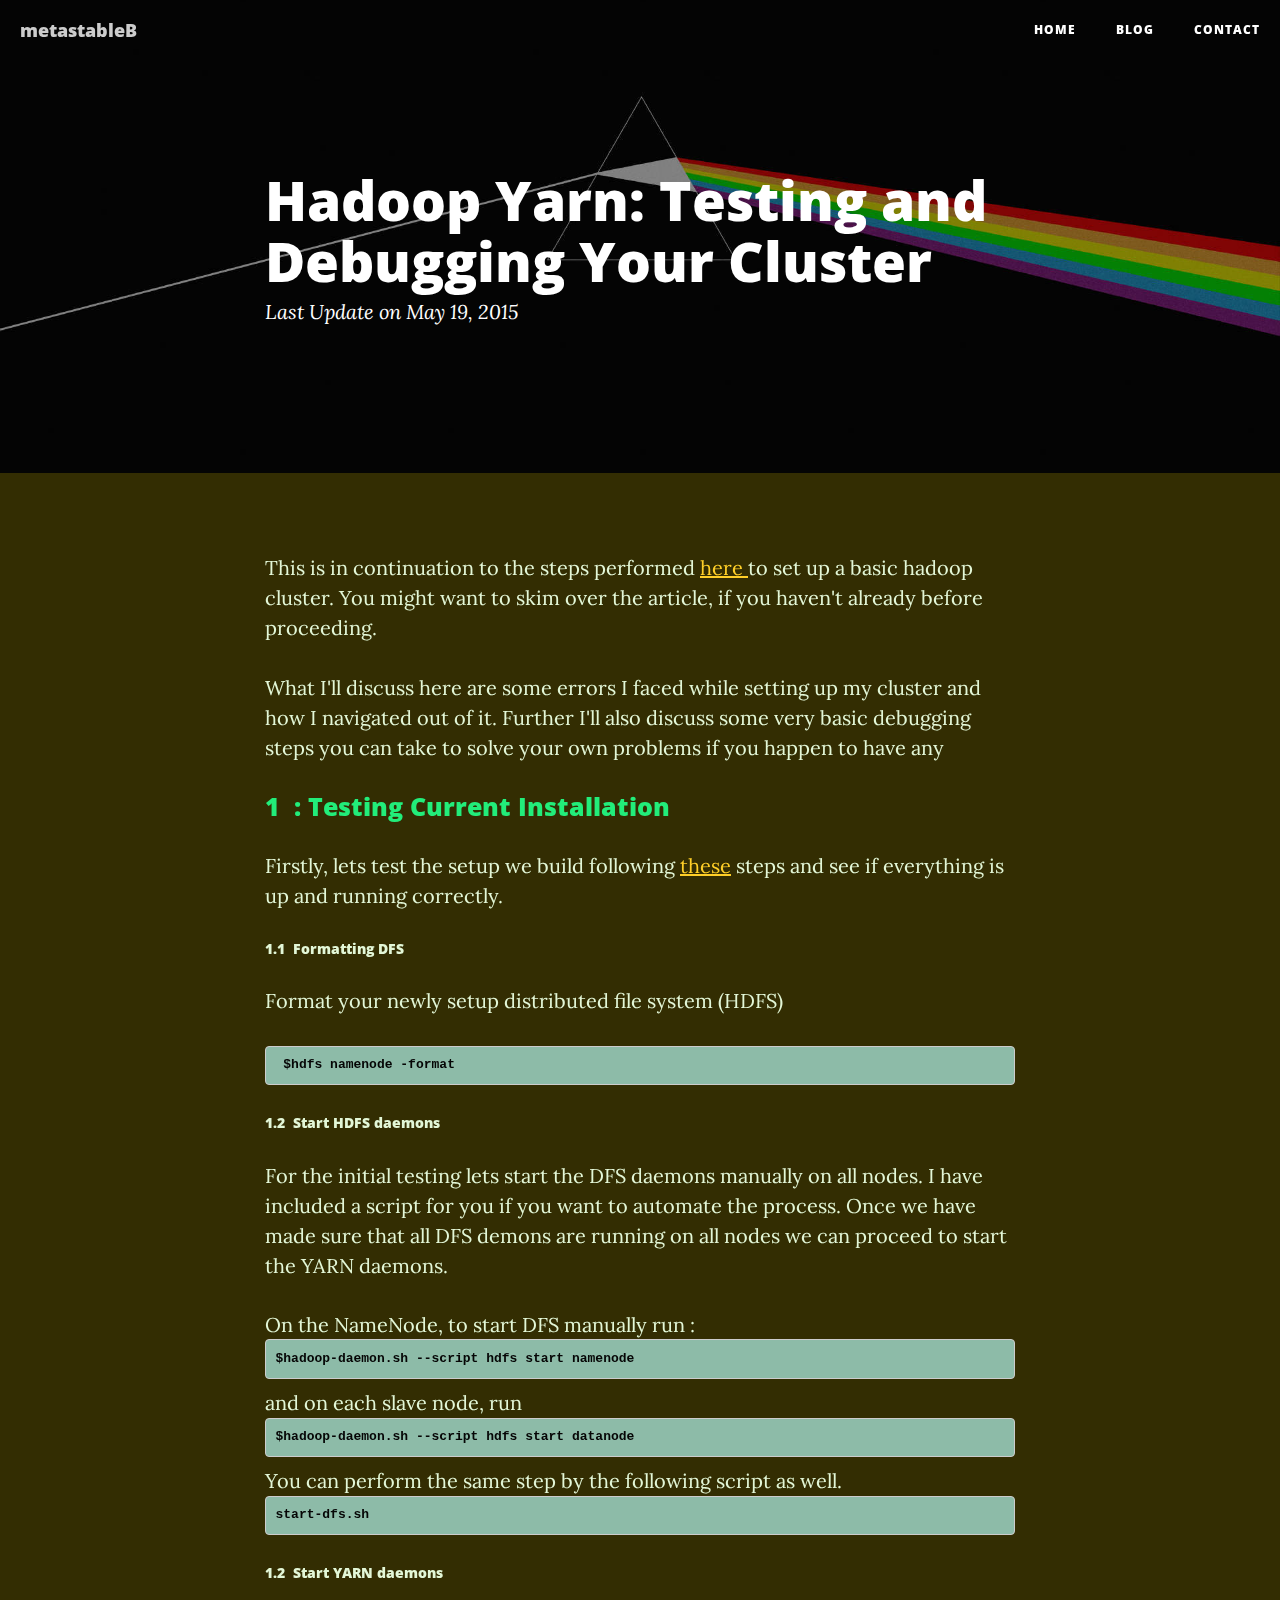
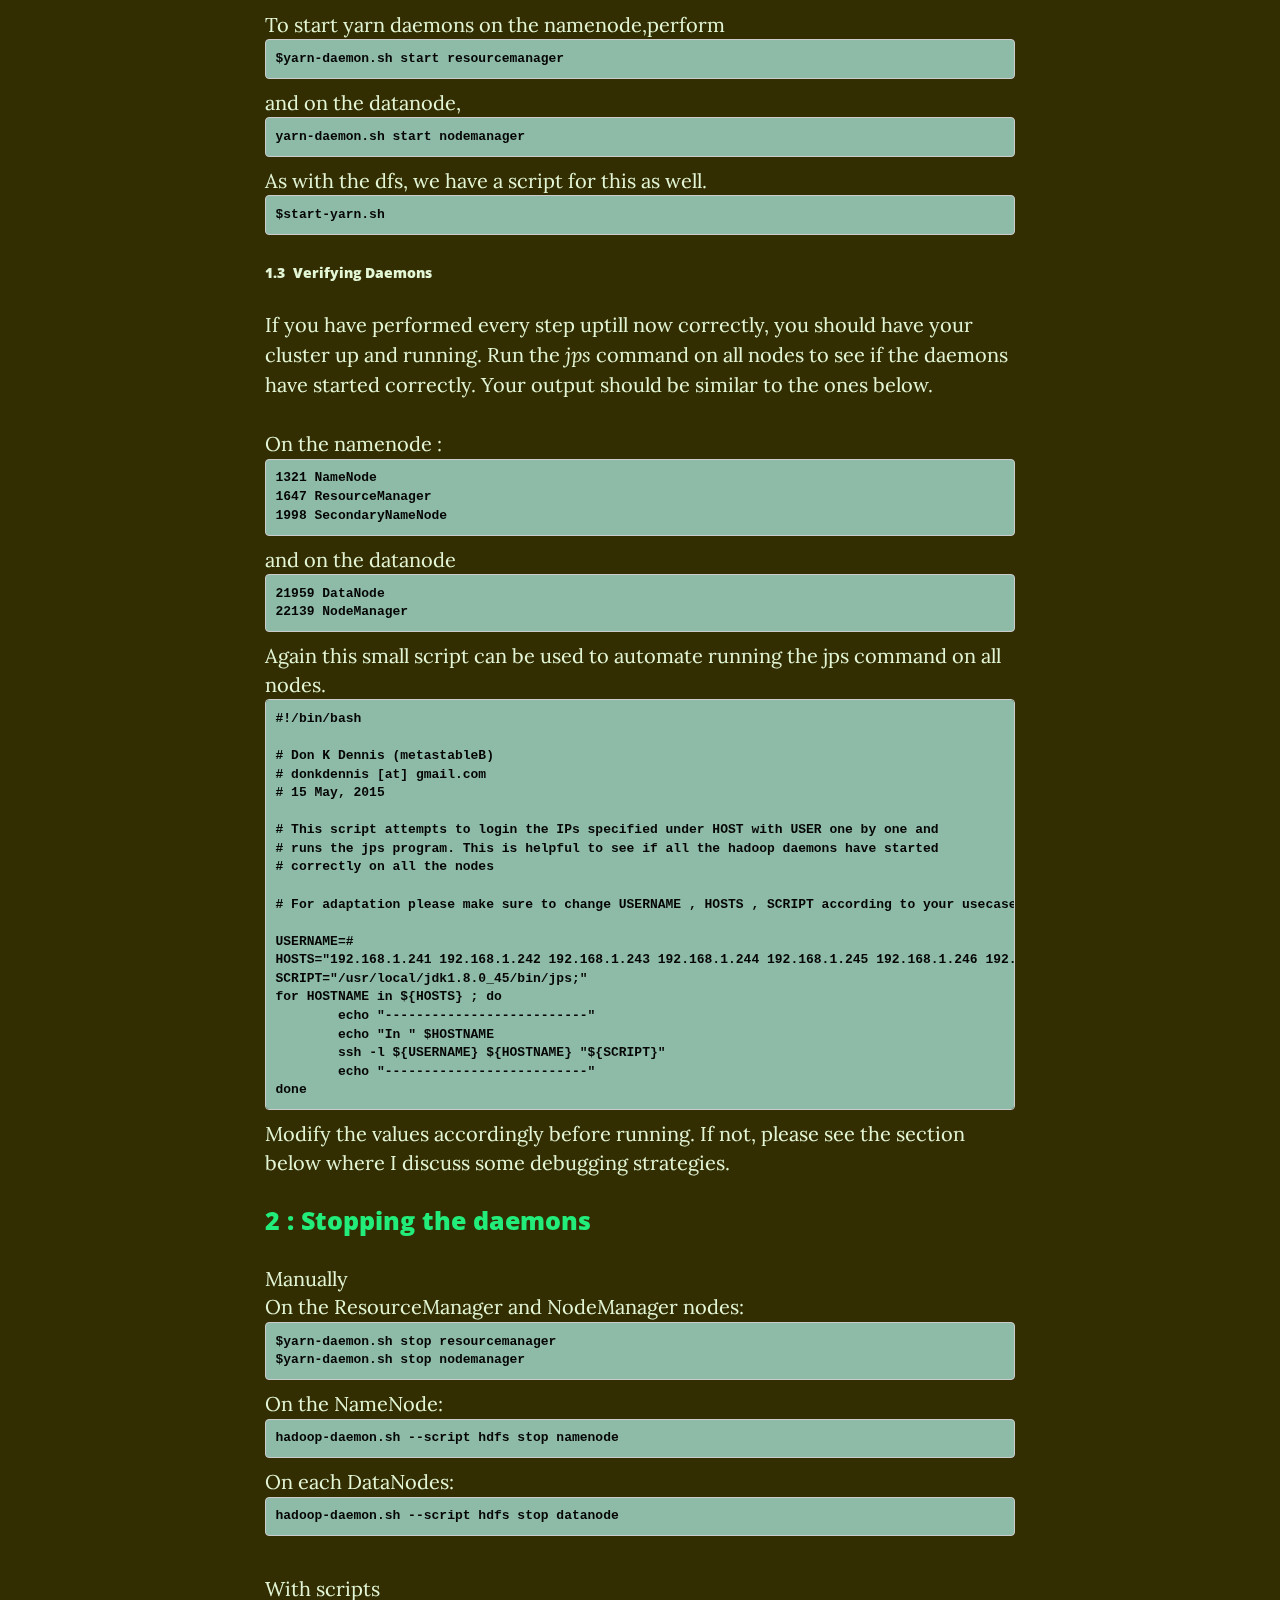
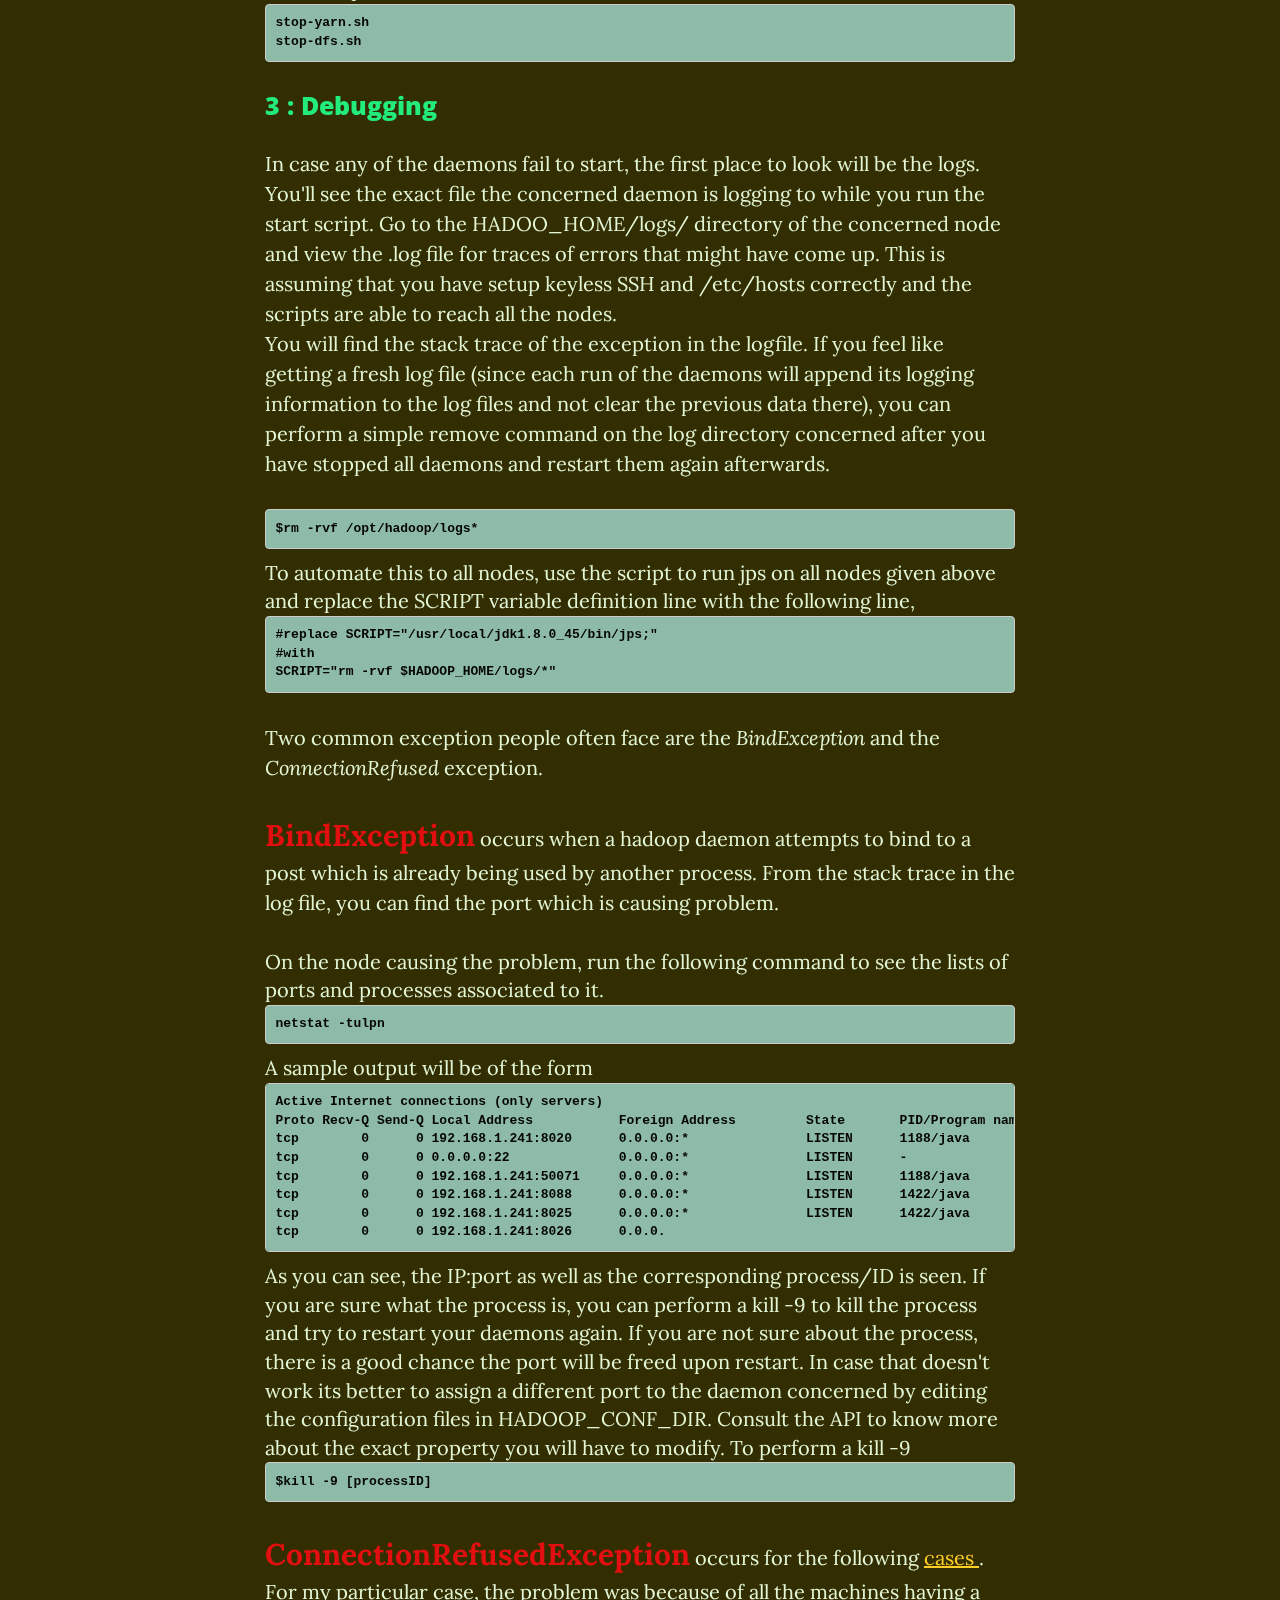
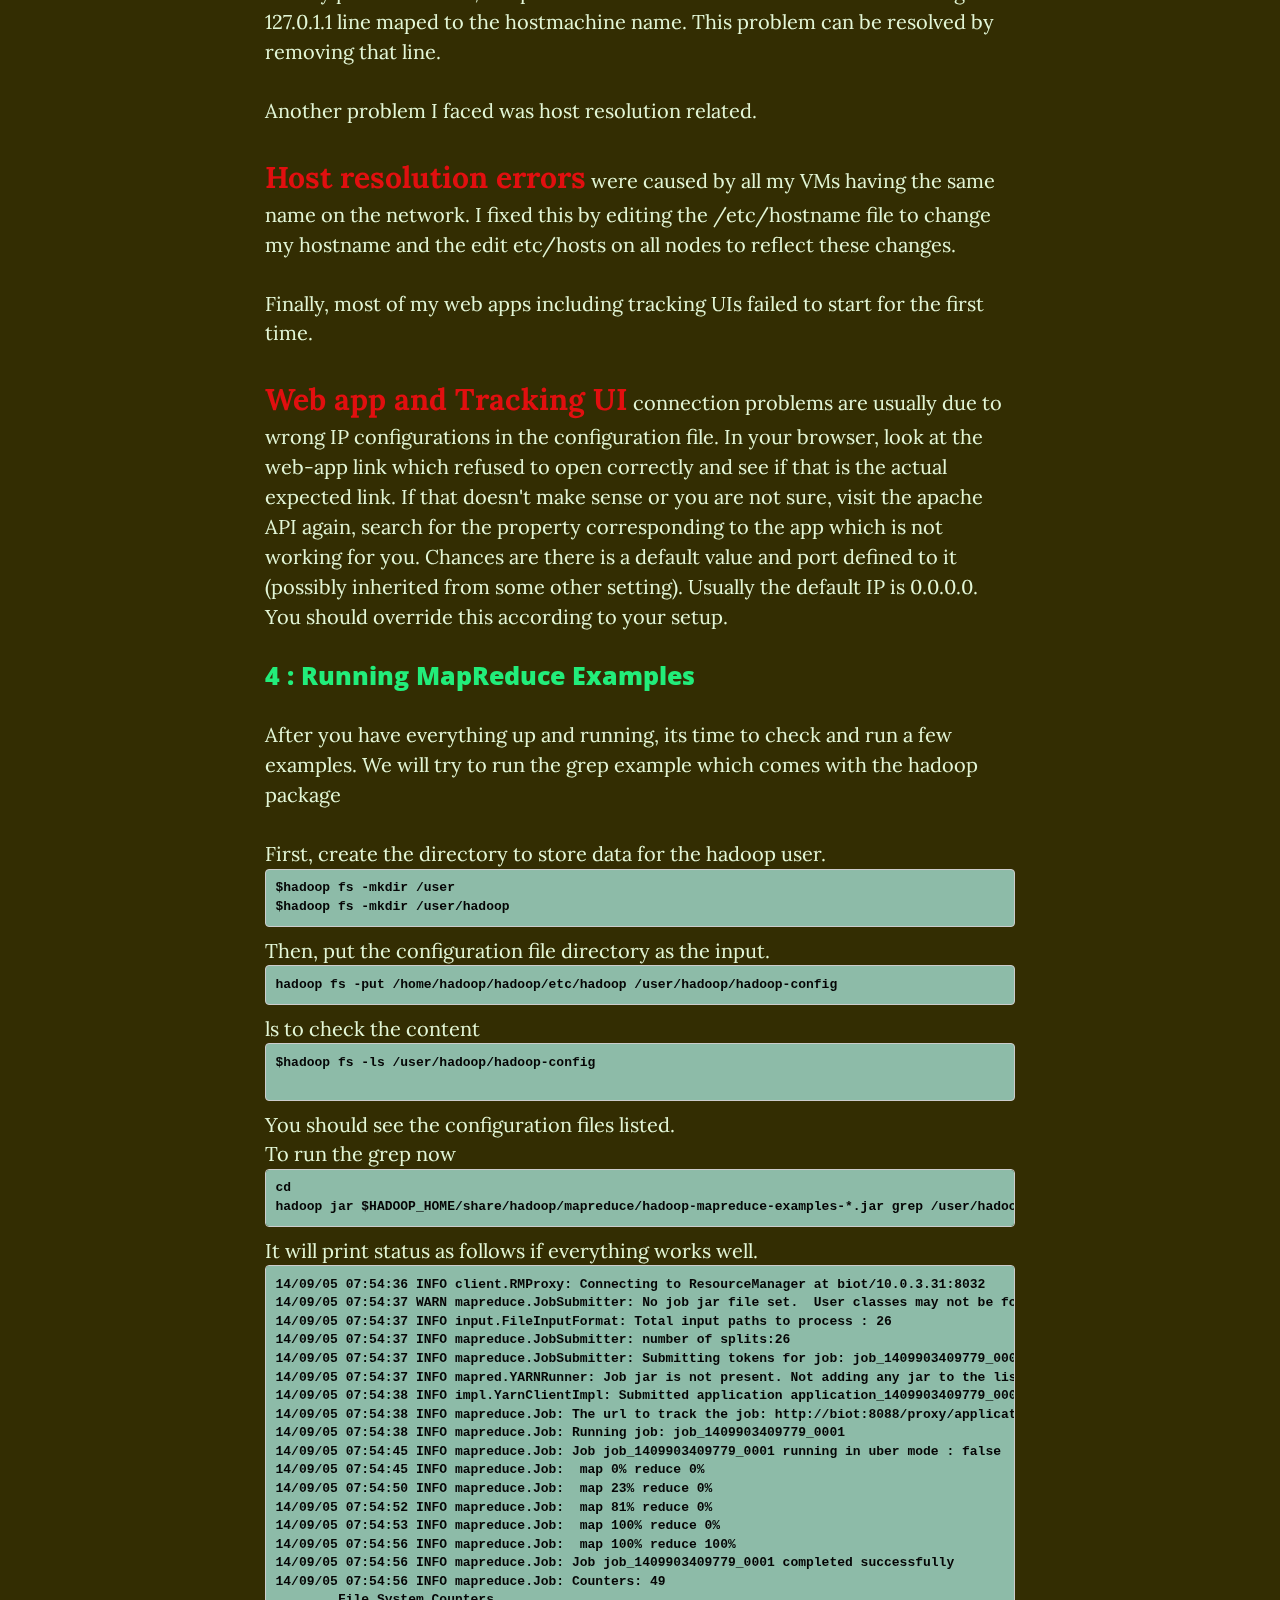
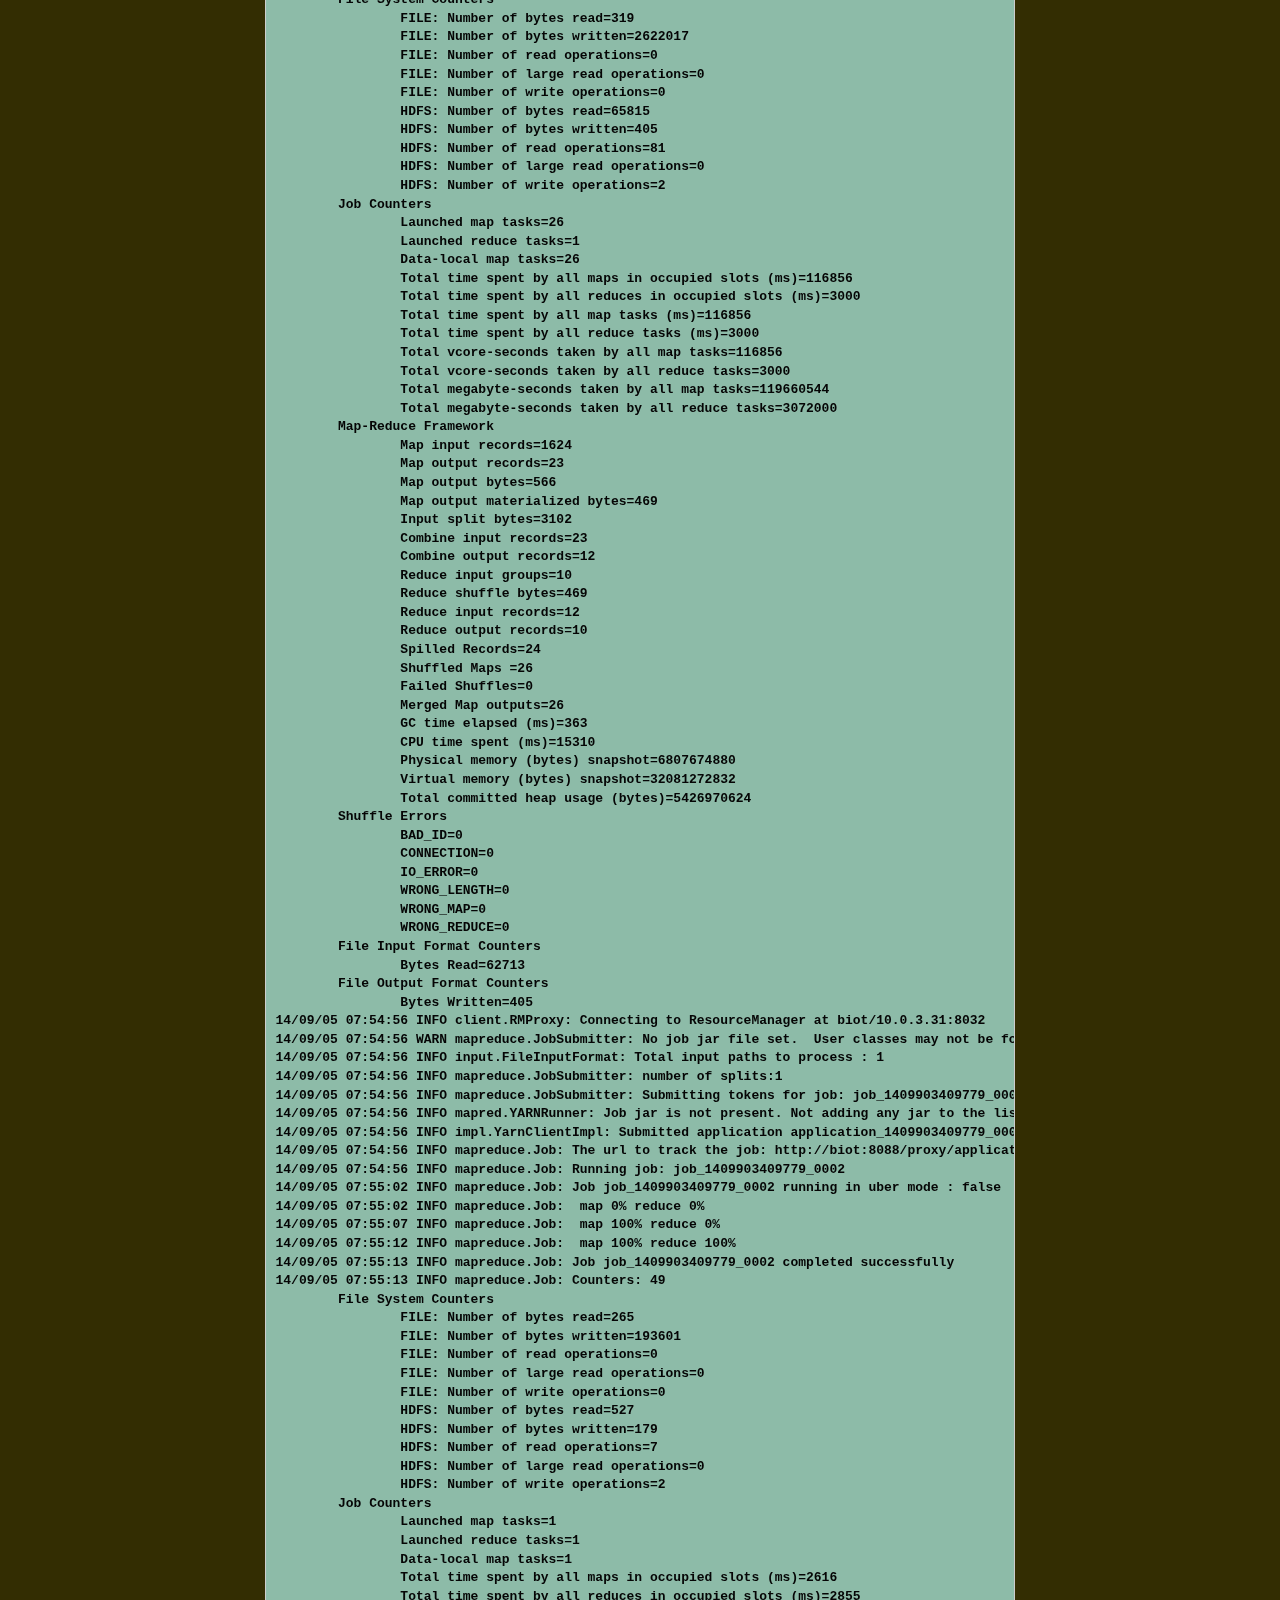
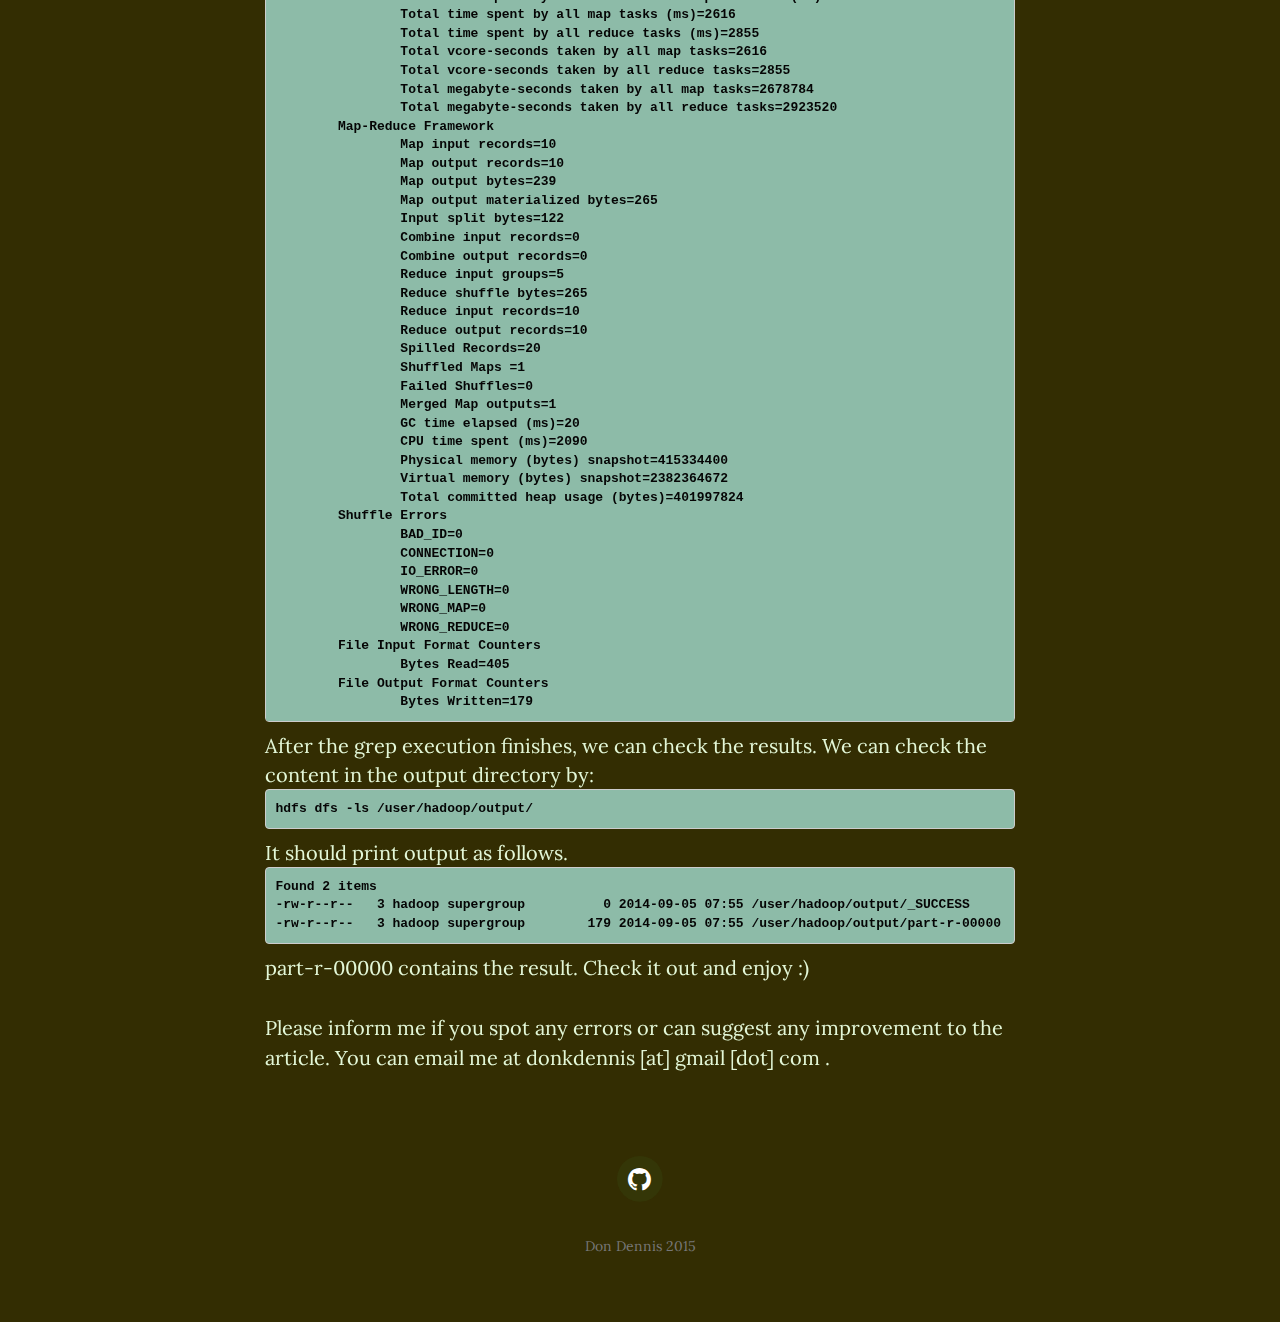
<file: blog/html/summer2015/TestingHadoopCluster.html>
<!DOCTYPE html>
<html lang="en">

<head>

    <meta charset="utf-8">
    <meta http-equiv="X-UA-Compatible" content="IE=edge">
    <meta name="viewport" content="width=device-width, initial-scale=1">
    <meta name="description" content="">
    <meta name="author" content="">

    <title>Cluster Debugging</title>

    <!-- Bootstrap Core CSS -->
    <link href="../../css/bootstrap.min.css" rel="stylesheet">

    <!-- Custom CSS -->
    <link href="../../css/clean-blog.min.css" rel="stylesheet">

    <!-- Custom Fonts -->
    <link href="http://maxcdn.bootstrapcdn.com/font-awesome/4.1.0/css/font-awesome.min.css" rel="stylesheet" type="text/css">
    <link href='http://fonts.googleapis.com/css?family=Lora:400,700,400italic,700italic' rel='stylesheet' type='text/css'>
    <link href='http://fonts.googleapis.com/css?family=Open+Sans:300italic,400italic,600italic,700italic,800italic,400,300,600,700,800' rel='stylesheet' type='text/css'>

    <!-- HTML5 Shim and Respond.js IE8 support of HTML5 elements and media queries -->
    <!-- WARNING: Respond.js doesn't work if you view the page via file:// -->
    <!--[if lt IE 9]>
        <script src="https://oss.maxcdn.com/libs/html5shiv/3.7.0/html5shiv.js"></script>
        <script src="https://oss.maxcdn.com/libs/respond.js/1.4.2/respond.min.js"></script>
    <![endif]-->

</head>

<body>

    <!-- Navigation -->
    <nav class="navbar navbar-default navbar-custom navbar-fixed-top">
        <div class="container-fluid">
            <!-- Brand and toggle get grouped for better mobile display -->
            <div class="navbar-header page-scroll">
                <button type="button" class="navbar-toggle" data-toggle="collapse" data-target="#bs-example-navbar-collapse-1">
                    <span class="sr-only">Toggle navigation</span>
                    <span class="icon-bar"></span>
                    <span class="icon-bar"></span>
                    <span class="icon-bar"></span>
                </button>
                <a class="navbar-brand" href="../../../index.php">metastableB</a>
            </div>

            <!-- Collect the nav links, forms, and other content for toggling -->
            <div class="collapse navbar-collapse" id="bs-example-navbar-collapse-1">
                <ul class="nav navbar-nav navbar-right">
                    <li>
                        <a href="../../../index.php">Home</a>
                    </li>
                    <li>
                        <a href="../../index.html">Blog</a>
                    </li>
                    <!--<li>
                        <a href="post.html">Sample Post</a>
                    </li>!-->
                    <li>
                        <a href="../../contact.html">Contact</a>
                    </li>
                </ul>
            </div>
            <!-- /.navbar-collapse -->
        </div>
        <!-- /.container -->
    </nav>

    <!-- Page Header -->
    <!-- Set your background image for this header on the line below. -->
    <header class="intro-header" style="background-image: url('../../img/firstpage-bg.jpg')">
        <div class="container">
            <div class="row">
                <div class="col-lg-8 col-lg-offset-2 col-md-10 col-md-offset-1">
                    <div class="post-heading">
                        <h1>Hadoop Yarn: Testing and Debugging Your Cluster</h1>
                        <span class="meta">Last Update on May 19, 2015</span>
                    </div>
                </div>
            </div>
        </div>
    </header>

    <!-- Post Content -->
    <article>
        <div class="container">
            <div class="row">
                <div class="col-lg-8 col-lg-offset-2 col-md-10 col-md-offset-1">
                    <h3 style="font-size: 50px;color: rgb(103, 123, 83);"></h3>
                                  
                    <p>This is in continuation to the steps performed <a href="HadoopMultiNodeCluster.html" style="color: rgb(255, 207, 40);">here </a>to set up a basic hadoop cluster. You might want to skim over the article, if you haven't already before proceeding.</p>
                    <p>What I'll discuss here are some errors I faced while setting up my cluster and how I navigated out of it. Further I'll also discuss some very basic debugging steps you can take to solve your own problems if you happen to have any</p>


				   <h4 style="color: rgb(34, 237, 122); font-size: 25px;">1 &nbsp;:&nbsp;Testing Current Installation</h4>

				   <p>Firstly, lets test the setup we build following <a href="HadoopMultiNodeCluster.html" style="color: rgb(255, 207, 40);">these</a> steps and see if everything is  up and running correctly.</p>
				   <p><h5>1.1&nbsp;&nbsp;Formatting DFS</h5></p>
                    <p>
				   Format your newly setup distributed file system (HDFS)
				   <pre> $hdfs namenode -format</pre>
				   <p><h5>1.2&nbsp;&nbsp;Start HDFS daemons</h5></p>
				   <p>For the initial testing lets start the DFS daemons manually on all nodes. I have included a script for you if you want to automate the process. Once we have made sure that all DFS demons are running on all nodes we can proceed to start the YARN daemons.</p>
                   
                    On the NameNode, to start DFS manually run :
                    <pre>$hadoop-daemon.sh --script hdfs start namenode</pre>
                    and on each slave node, run
                    <pre>$hadoop-daemon.sh --script hdfs start datanode</pre>

                    You can perform the same step by the following script as well.
                    <pre>start-dfs.sh</pre>
                    <p><h5>1.2&nbsp;&nbsp;Start YARN daemons</h5></p>
                    To start yarn daemons on the namenode,perform
                    <pre>$yarn-daemon.sh start resourcemanager</pre>
                    and on the datanode,
                    <pre>yarn-daemon.sh start nodemanager</pre>
                    As with the dfs, we have a script for this as well.
                    <pre>$start-yarn.sh</pre>
                    <p><h5>1.3&nbsp;&nbsp;Verifying Daemons</h5></p>
                    <p>If you have performed every step uptill now correctly, you should have your cluster up and running. Run the <i>jps</i> command on all
                    nodes to see if the daemons have started correctly. Your output should be similar to the ones below.</p>
                    On the namenode :
                   <pre>1321 NameNode<br>1647 ResourceManager<br>1998 SecondaryNameNode</pre>
                   and on the datanode
                   <pre>21959 DataNode<br>22139 NodeManager</pre>

                   Again this small script can be used to automate running the jps command on all nodes.
                   <pre>#!/bin/bash

# Don K Dennis (metastableB)
# donkdennis [at] gmail.com
# 15 May, 2015

# This script attempts to login the IPs specified under HOST with USER one by one and
# runs the jps program. This is helpful to see if all the hadoop daemons have started 
# correctly on all the nodes

# For adaptation please make sure to change USERNAME , HOSTS , SCRIPT according to your usecase 

USERNAME=#
HOSTS="192.168.1.241 192.168.1.242 192.168.1.243 192.168.1.244 192.168.1.245 192.168.1.246 192.168.1.247 192.168.1.248 192.168.1.249"
SCRIPT="/usr/local/jdk1.8.0_45/bin/jps;"
for HOSTNAME in ${HOSTS} ; do
	echo "--------------------------"
	echo "In " $HOSTNAME
	ssh -l ${USERNAME} ${HOSTNAME} "${SCRIPT}"
	echo "--------------------------"
done</pre>
					Modify the values accordingly before running.


                     If not, please see the section below where I discuss some debugging strategies.

                     <p><h4 style="color: rgb(34, 237, 122); font-size: 25px;">2&nbsp;:&nbsp;Stopping the daemons</h4></p>

                      Manually<br> 

					On the ResourceManager and NodeManager nodes:
					<pre>$yarn-daemon.sh stop resourcemanager<br>$yarn-daemon.sh stop nodemanager</pre>
					On the NameNode:
					<pre>hadoop-daemon.sh --script hdfs stop namenode</pre>
					On each DataNodes:
					<pre>hadoop-daemon.sh --script hdfs stop datanode</pre>

					<br>With scripts<br>
					<pre>stop-yarn.sh<br>stop-dfs.sh</pre>

					<p><h4 style="color: rgb(34, 237, 122); font-size: 25px;">3&nbsp;:&nbsp;Debugging</h4></p>

				  	<p>In case any of the daemons fail to start, the first place to look will be the logs. You'll see the exact file the concerned daemon is logging to while you run the start script. Go to the HADOO_HOME/logs/ directory of the concerned node and view the .log file for traces of errors that might have come up. This is assuming that you have setup keyless SSH and /etc/hosts correctly and the scripts are able to reach all the nodes.
				  	<br>You will find the stack trace of the exception in the logfile. If you feel like getting a fresh log file (since each run of the daemons will append its logging information to the log files and not clear the previous data there), you can perform a simple remove command on the log directory concerned after you have stopped all daemons and restart them again afterwards.
				  	<pre>$rm -rvf /opt/hadoop/logs* </pre>
				  	To automate this to all nodes, use the script to run jps on all nodes given above and replace the SCRIPT variable definition line with the following line,
				  	<pre>#replace SCRIPT="/usr/local/jdk1.8.0_45/bin/jps;"<br>#with<br>SCRIPT="rm -rvf $HADOOP_HOME/logs/*"</pre>


				  	<p>Two common exception people often face are the <i>BindException</i> and the <i> ConnectionRefused</i> exception.</p>

				  	<p><b style="color: rgb(225, 15, 15); font-size: 30px;">BindException</b> occurs when a hadoop daemon attempts to bind to a post which is already being used by another process. From the stack trace in the log file, you can find the port which is causing problem.</p>
				  	On the node causing the problem, run the following command to see the lists of ports and processes associated to it.
				  	<pre>netstat -tulpn</pre>
				  	A sample output will be of the form
				  	<pre>Active Internet connections (only servers)
Proto Recv-Q Send-Q Local Address           Foreign Address         State       PID/Program name
tcp        0      0 192.168.1.241:8020      0.0.0.0:*               LISTEN      1188/java       
tcp        0      0 0.0.0.0:22              0.0.0.0:*               LISTEN      -               
tcp        0      0 192.168.1.241:50071     0.0.0.0:*               LISTEN      1188/java       
tcp        0      0 192.168.1.241:8088      0.0.0.0:*               LISTEN      1422/java       
tcp        0      0 192.168.1.241:8025      0.0.0.0:*               LISTEN      1422/java       
tcp        0      0 192.168.1.241:8026      0.0.0.</pre>

				As you can see, the IP:port as well as the corresponding process/ID is seen. If you are sure what the process is, you can perform a kill -9 to kill the process and try to restart your daemons again. If you are not sure about the process, there is a good chance the port will be freed upon restart. In case that doesn't work its better to assign a different port to the daemon concerned by editing the configuration files in HADOOP_CONF_DIR. Consult the API to know more about the exact property you will have to modify.
				To perform a kill -9
				<pre>$kill -9 [processID]</pre>

				<p><b style="color: rgb(225, 15, 15); font-size: 30px;">ConnectionRefusedException</b> occurs for the following <a href="http://wiki.apache.org/hadoop/ConnectionRefused" style="color: rgb(255, 207, 40);">cases </a>. For my particular case, the problem was because of all the machines having a 127.0.1.1 line maped to the hostmachine name. This problem can be resolved by removing that line.
				</p>
				Another problem I faced was host resolution related.
				<p><b style="color: rgb(225, 15, 15); font-size: 30px;">Host resolution errors</b> were caused by all my VMs having the same name on the network. I fixed this by editing the /etc/hostname file to change my hostname and the edit etc/hosts on all nodes to reflect these changes.
				</p>

				Finally, most of my web apps including tracking UIs failed to start for the first time.

				<p><b style="color: rgb(225, 15, 15); font-size: 30px;">Web app and Tracking UI</b> connection problems are usually due to wrong IP configurations in the configuration file. In your browser, look at the web-app link which refused to open correctly and see if that is the actual expected link. If that doesn't make sense or you are not sure, visit the apache API again, search for the property corresponding to the app which is not working for you. Chances are there is a default value and port defined to it (possibly inherited from some other setting). Usually the default IP is 0.0.0.0. You should override this according to your setup. </p>

				<p><h4 style="color: rgb(34, 237, 122); font-size: 25px;">4&nbsp;:&nbsp;Running MapReduce Examples</h4></p>


				<p> After you have everything up and running, its time to check and run a few examples. We will try to run the grep example which comes with the hadoop package</p>


				First, create the directory to store data for the hadoop user.
				<pre>$hadoop fs -mkdir /user<br>$hadoop fs -mkdir /user/hadoop</pre>

				Then, put the configuration file directory as the input.

				<pre>hadoop fs -put /home/hadoop/hadoop/etc/hadoop /user/hadoop/hadoop-config</pre>
				ls to check the content
				<pre>$hadoop fs -ls /user/hadoop/hadoop-config
				</pre>
				You should see the configuration files listed.<br>
				To run the grep now
				<pre>cd
hadoop jar $HADOOP_HOME/share/hadoop/mapreduce/hadoop-mapreduce-examples-*.jar grep /user/hadoop/hadoop-config /user/hadoop/output 'dfs[a-z.]+' </pre>

It will print status as follows if everything works well.
<pre>
14/09/05 07:54:36 INFO client.RMProxy: Connecting to ResourceManager at biot/10.0.3.31:8032
14/09/05 07:54:37 WARN mapreduce.JobSubmitter: No job jar file set.  User classes may not be found. See Job or Job#setJar(String).
14/09/05 07:54:37 INFO input.FileInputFormat: Total input paths to process : 26
14/09/05 07:54:37 INFO mapreduce.JobSubmitter: number of splits:26
14/09/05 07:54:37 INFO mapreduce.JobSubmitter: Submitting tokens for job: job_1409903409779_0001
14/09/05 07:54:37 INFO mapred.YARNRunner: Job jar is not present. Not adding any jar to the list of resources.
14/09/05 07:54:38 INFO impl.YarnClientImpl: Submitted application application_1409903409779_0001
14/09/05 07:54:38 INFO mapreduce.Job: The url to track the job: http://biot:8088/proxy/application_1409903409779_0001/
14/09/05 07:54:38 INFO mapreduce.Job: Running job: job_1409903409779_0001
14/09/05 07:54:45 INFO mapreduce.Job: Job job_1409903409779_0001 running in uber mode : false
14/09/05 07:54:45 INFO mapreduce.Job:  map 0% reduce 0%
14/09/05 07:54:50 INFO mapreduce.Job:  map 23% reduce 0%
14/09/05 07:54:52 INFO mapreduce.Job:  map 81% reduce 0%
14/09/05 07:54:53 INFO mapreduce.Job:  map 100% reduce 0%
14/09/05 07:54:56 INFO mapreduce.Job:  map 100% reduce 100%
14/09/05 07:54:56 INFO mapreduce.Job: Job job_1409903409779_0001 completed successfully
14/09/05 07:54:56 INFO mapreduce.Job: Counters: 49
	File System Counters
		FILE: Number of bytes read=319
		FILE: Number of bytes written=2622017
		FILE: Number of read operations=0
		FILE: Number of large read operations=0
		FILE: Number of write operations=0
		HDFS: Number of bytes read=65815
		HDFS: Number of bytes written=405
		HDFS: Number of read operations=81
		HDFS: Number of large read operations=0
		HDFS: Number of write operations=2
	Job Counters
		Launched map tasks=26
		Launched reduce tasks=1
		Data-local map tasks=26
		Total time spent by all maps in occupied slots (ms)=116856
		Total time spent by all reduces in occupied slots (ms)=3000
		Total time spent by all map tasks (ms)=116856
		Total time spent by all reduce tasks (ms)=3000
		Total vcore-seconds taken by all map tasks=116856
		Total vcore-seconds taken by all reduce tasks=3000
		Total megabyte-seconds taken by all map tasks=119660544
		Total megabyte-seconds taken by all reduce tasks=3072000
	Map-Reduce Framework
		Map input records=1624
		Map output records=23
		Map output bytes=566
		Map output materialized bytes=469
		Input split bytes=3102
		Combine input records=23
		Combine output records=12
		Reduce input groups=10
		Reduce shuffle bytes=469
		Reduce input records=12
		Reduce output records=10
		Spilled Records=24
		Shuffled Maps =26
		Failed Shuffles=0
		Merged Map outputs=26
		GC time elapsed (ms)=363
		CPU time spent (ms)=15310
		Physical memory (bytes) snapshot=6807674880
		Virtual memory (bytes) snapshot=32081272832
		Total committed heap usage (bytes)=5426970624
	Shuffle Errors
		BAD_ID=0
		CONNECTION=0
		IO_ERROR=0
		WRONG_LENGTH=0
		WRONG_MAP=0
		WRONG_REDUCE=0
	File Input Format Counters
		Bytes Read=62713
	File Output Format Counters
		Bytes Written=405
14/09/05 07:54:56 INFO client.RMProxy: Connecting to ResourceManager at biot/10.0.3.31:8032
14/09/05 07:54:56 WARN mapreduce.JobSubmitter: No job jar file set.  User classes may not be found. See Job or Job#setJar(String).
14/09/05 07:54:56 INFO input.FileInputFormat: Total input paths to process : 1
14/09/05 07:54:56 INFO mapreduce.JobSubmitter: number of splits:1
14/09/05 07:54:56 INFO mapreduce.JobSubmitter: Submitting tokens for job: job_1409903409779_0002
14/09/05 07:54:56 INFO mapred.YARNRunner: Job jar is not present. Not adding any jar to the list of resources.
14/09/05 07:54:56 INFO impl.YarnClientImpl: Submitted application application_1409903409779_0002
14/09/05 07:54:56 INFO mapreduce.Job: The url to track the job: http://biot:8088/proxy/application_1409903409779_0002/
14/09/05 07:54:56 INFO mapreduce.Job: Running job: job_1409903409779_0002
14/09/05 07:55:02 INFO mapreduce.Job: Job job_1409903409779_0002 running in uber mode : false
14/09/05 07:55:02 INFO mapreduce.Job:  map 0% reduce 0%
14/09/05 07:55:07 INFO mapreduce.Job:  map 100% reduce 0%
14/09/05 07:55:12 INFO mapreduce.Job:  map 100% reduce 100%
14/09/05 07:55:13 INFO mapreduce.Job: Job job_1409903409779_0002 completed successfully
14/09/05 07:55:13 INFO mapreduce.Job: Counters: 49
	File System Counters
		FILE: Number of bytes read=265
		FILE: Number of bytes written=193601
		FILE: Number of read operations=0
		FILE: Number of large read operations=0
		FILE: Number of write operations=0
		HDFS: Number of bytes read=527
		HDFS: Number of bytes written=179
		HDFS: Number of read operations=7
		HDFS: Number of large read operations=0
		HDFS: Number of write operations=2
	Job Counters
		Launched map tasks=1
		Launched reduce tasks=1
		Data-local map tasks=1
		Total time spent by all maps in occupied slots (ms)=2616
		Total time spent by all reduces in occupied slots (ms)=2855
		Total time spent by all map tasks (ms)=2616
		Total time spent by all reduce tasks (ms)=2855
		Total vcore-seconds taken by all map tasks=2616
		Total vcore-seconds taken by all reduce tasks=2855
		Total megabyte-seconds taken by all map tasks=2678784
		Total megabyte-seconds taken by all reduce tasks=2923520
	Map-Reduce Framework
		Map input records=10
		Map output records=10
		Map output bytes=239
		Map output materialized bytes=265
		Input split bytes=122
		Combine input records=0
		Combine output records=0
		Reduce input groups=5
		Reduce shuffle bytes=265
		Reduce input records=10
		Reduce output records=10
		Spilled Records=20
		Shuffled Maps =1
		Failed Shuffles=0
		Merged Map outputs=1
		GC time elapsed (ms)=20
		CPU time spent (ms)=2090
		Physical memory (bytes) snapshot=415334400
		Virtual memory (bytes) snapshot=2382364672
		Total committed heap usage (bytes)=401997824
	Shuffle Errors
		BAD_ID=0
		CONNECTION=0
		IO_ERROR=0
		WRONG_LENGTH=0
		WRONG_MAP=0
		WRONG_REDUCE=0
	File Input Format Counters
		Bytes Read=405
	File Output Format Counters
		Bytes Written=179
</pre>
After the grep execution finishes, we can check the results. We can check the content in the output directory by:
<pre>
hdfs dfs -ls /user/hadoop/output/
</pre>
It should print output as follows.
<pre>
Found 2 items
-rw-r--r--   3 hadoop supergroup          0 2014-09-05 07:55 /user/hadoop/output/_SUCCESS
-rw-r--r--   3 hadoop supergroup        179 2014-09-05 07:55 /user/hadoop/output/part-r-00000
</pre>
part-r-00000 contains the result. Check it out and enjoy :)
<p>
Please inform me if you spot any errors or can suggest any improvement to the article. You can email me at donkdennis [at] gmail [dot] com .</p>
                  </div>
            </div>
        </div>
    </article>

<!--Discuss-->
<div class="disqus_comments" style="width: 70%; margin-left:auto; margin-right:auto;">
    
    <div id="disqus_thread"></div>
<script type="text/javascript">
    /* * * CONFIGURATION VARIABLES * * */
    var disqus_shortname = 'dkdennis';
    
    /* * * DON'T EDIT BELOW THIS LINE * * */
    (function() {
        var dsq = document.createElement('script'); dsq.type = 'text/javascript'; dsq.async = true;
        dsq.src = '//' + disqus_shortname + '.disqus.com/embed.js';
        (document.getElementsByTagName('head')[0] || document.getElementsByTagName('body')[0]).appendChild(dsq);
    })();
</script>
<noscript>Please enable JavaScript to view the <a href="https://disqus.com/?ref_noscript" rel="nofollow">comments powered by Disqus.</a></noscript>
</div>
      <!-- Footer -->
    <footer>
        <div class="container">
            <div class="row">
                <div class="col-lg-8 col-lg-offset-2 col-md-10 col-md-offset-1">
                    <ul class="list-inline text-center">
<!--                        <li>
                            <a href="http://www.facebook.com">
                                <span class="fa-stack fa-lg">
                                    <i class="fa fa-circle fa-stack-2x"></i>
                                    <i class="fa fa-twitter fa-stack-1x fa-inverse"></i>
                                </span>
                            </a>
                        </li>
                        <li>
                            <a href="http://www.facebook.com">
                                <span class="fa-stack fa-lg">
                                    <i class="fa fa-circle fa-stack-2x"></i>
                                    <i class="fa fa-facebook fa-stack-1x fa-inverse"></i>
                                </span>
                            </a>
-->                       </li>
                        <li>
                            <a href="https://github.com/metastableB/bigDataExperiments">
                                <span class="fa-stack fa-lg">
                                    <i class="fa fa-circle fa-stack-2x"></i>
                                    <i class="fa fa-github fa-stack-1x fa-inverse"></i>
                                </span>
                            </a>
                        </li>
                    </ul>
                    <p class="copyright text-muted">Don Dennis 2015</p>
                </div>
            </div>
        </div>
    </footer>

    <!-- jQuery -->
    <script src="../../js/jquery.js"></script>

    <!-- Bootstrap Core JavaScript -->
    <script src="../../js/bootstrap.min.js"></script>

    <!-- Custom Theme JavaScript -->
    <script src="../../js/clean-blog.min.js"></script>

</body>

</html>
</file>
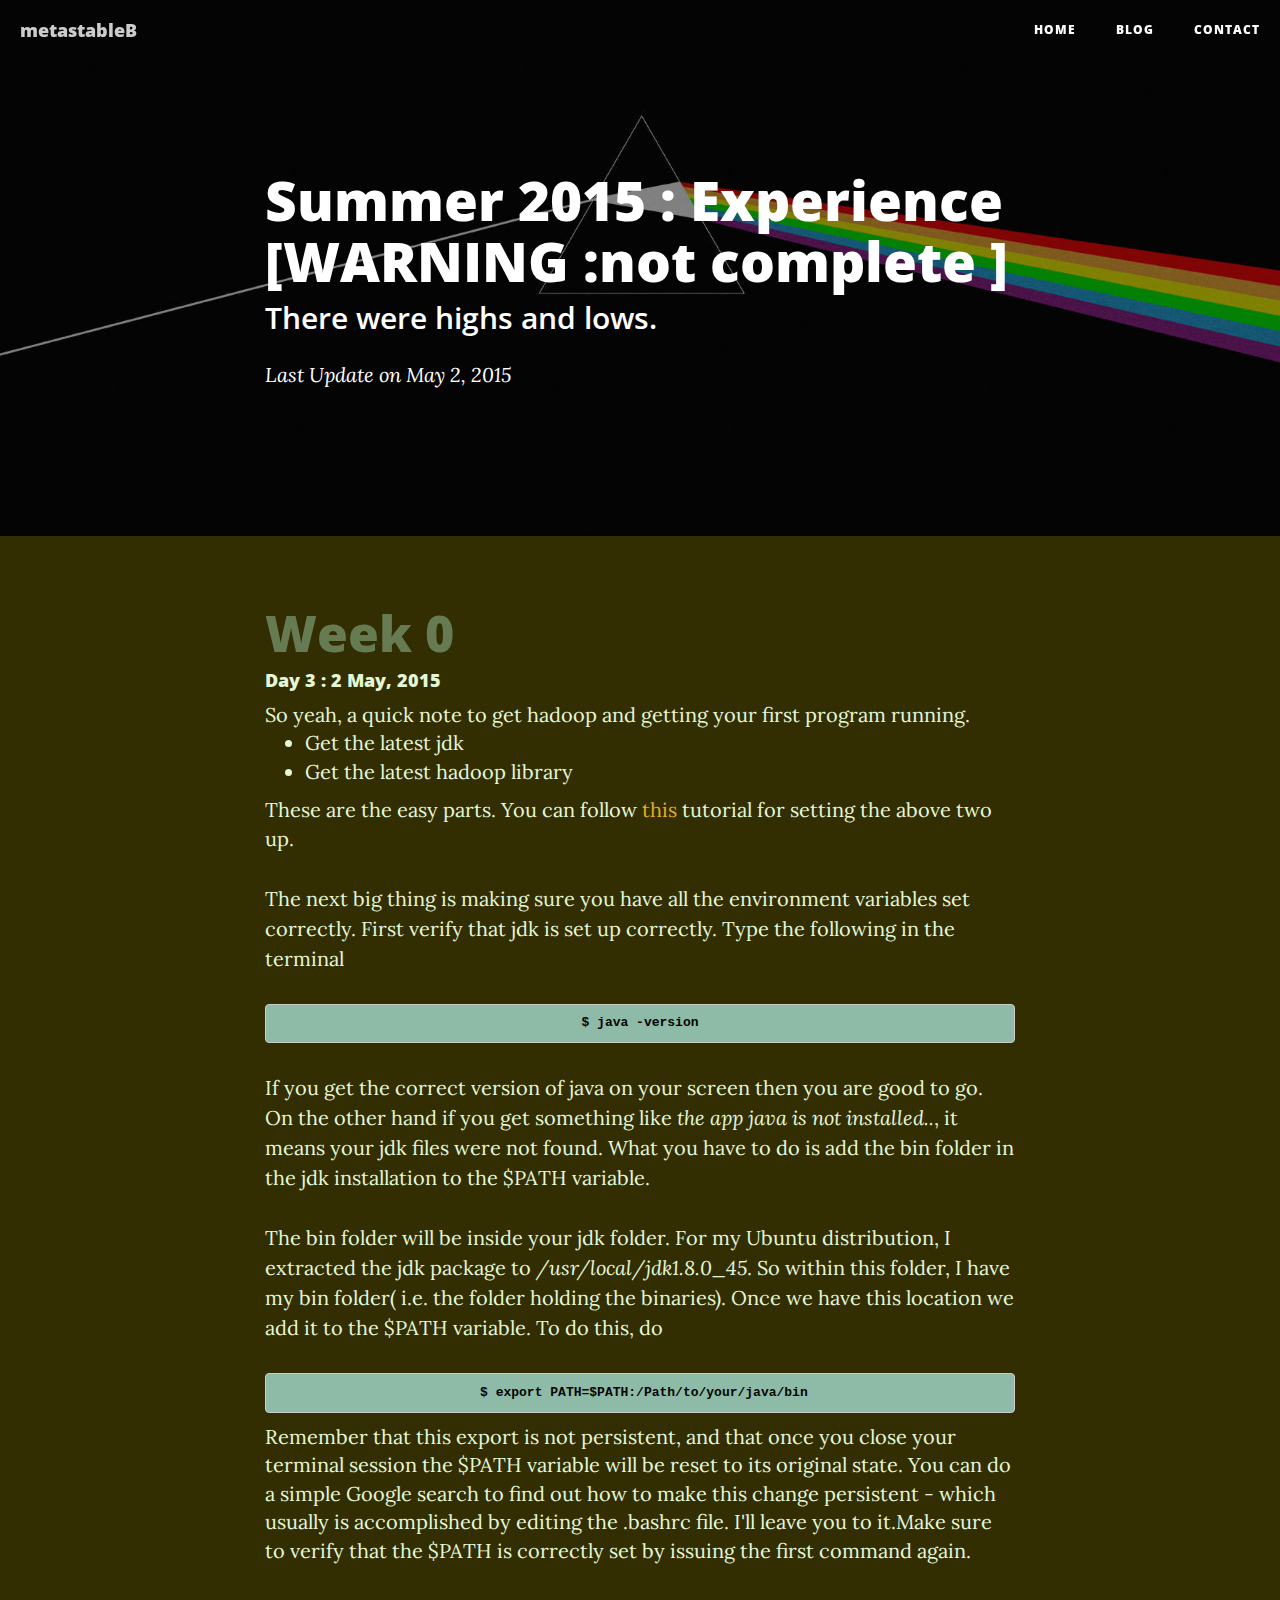
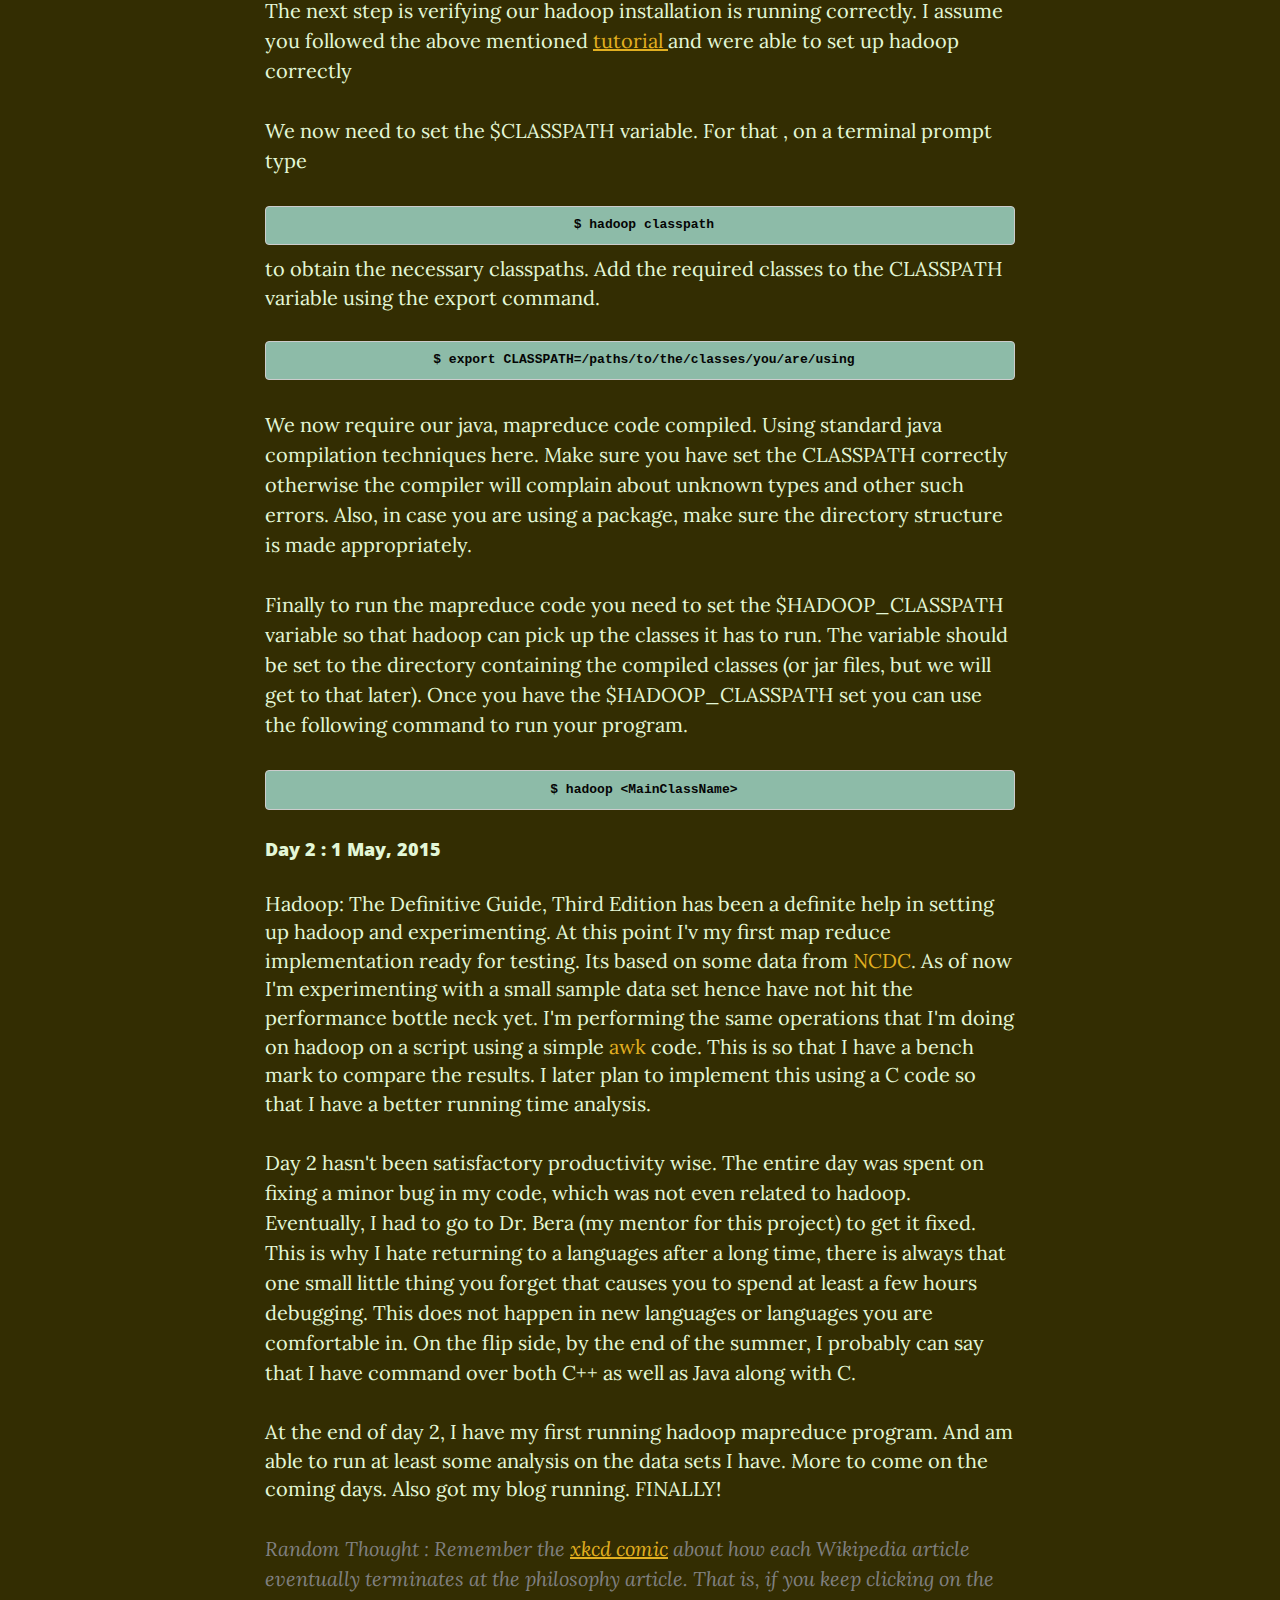
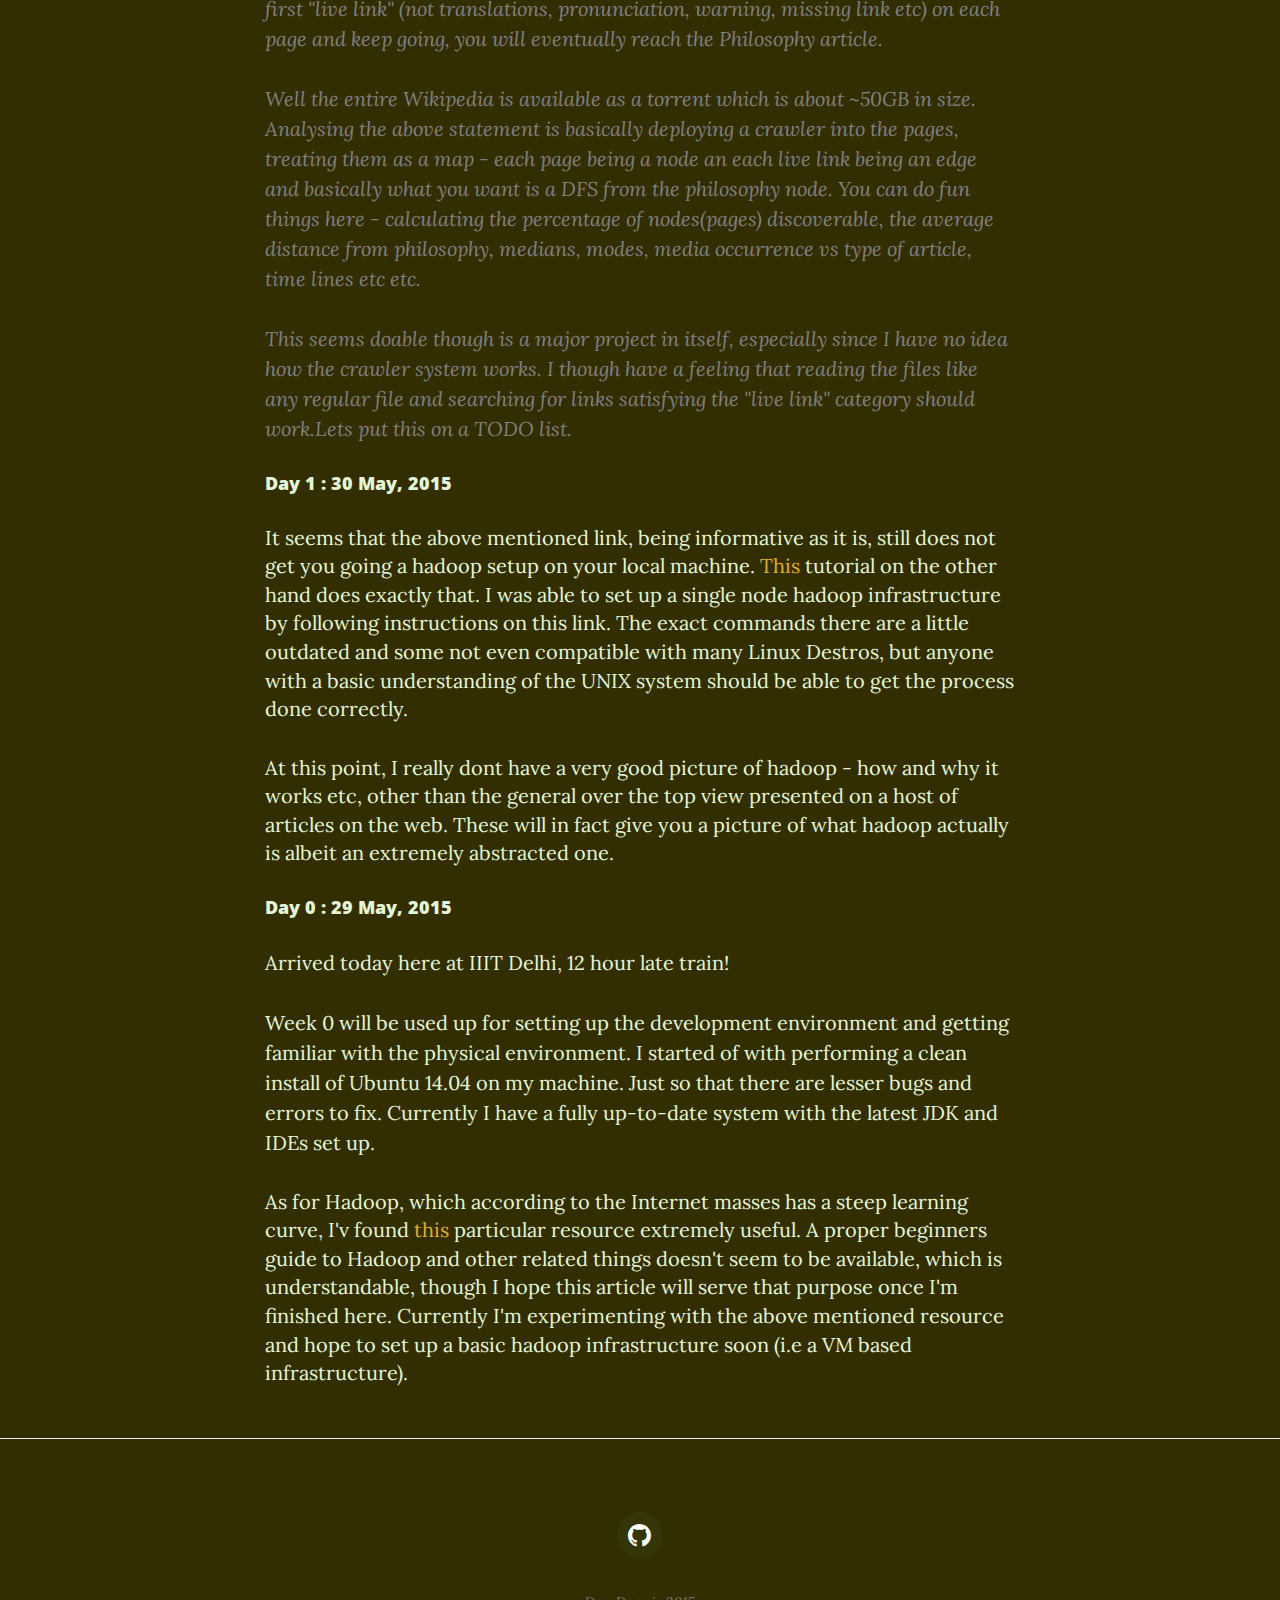
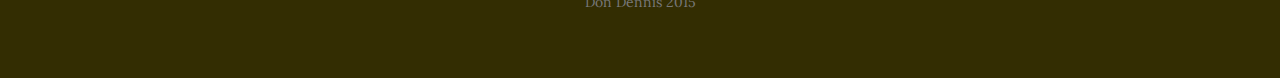
<file: blog/html/summer2015/TheExperience.html>
<!DOCTYPE html>
<html lang="en">

<head>

    <meta charset="utf-8">
    <meta http-equiv="X-UA-Compatible" content="IE=edge">
    <meta name="viewport" content="width=device-width, initial-scale=1">
    <meta name="description" content="">
    <meta name="author" content="">

    <title>Experience:Summer 2015 </title>

    <!-- Bootstrap Core CSS -->
    <link href="../../css/bootstrap.min.css" rel="stylesheet">

    <!-- Custom CSS -->
    <link href="../../css/clean-blog.min.css" rel="stylesheet">

    <!-- Custom Fonts -->
    <link href="http://maxcdn.bootstrapcdn.com/font-awesome/4.1.0/css/font-awesome.min.css" rel="stylesheet" type="text/css">
    <link href='http://fonts.googleapis.com/css?family=Lora:400,700,400italic,700italic' rel='stylesheet' type='text/css'>
    <link href='http://fonts.googleapis.com/css?family=Open+Sans:300italic,400italic,600italic,700italic,800italic,400,300,600,700,800' rel='stylesheet' type='text/css'>

    <!-- HTML5 Shim and Respond.js IE8 support of HTML5 elements and media queries -->
    <!-- WARNING: Respond.js doesn't work if you view the page via file:// -->
    <!--[if lt IE 9]>
        <script src="https://oss.maxcdn.com/libs/html5shiv/3.7.0/html5shiv.js"></script>
        <script src="https://oss.maxcdn.com/libs/respond.js/1.4.2/respond.min.js"></script>
    <![endif]-->

</head>

<body>

    <!-- Navigation -->
    <nav class="navbar navbar-default navbar-custom navbar-fixed-top">
        <div class="container-fluid">
            <!-- Brand and toggle get grouped for better mobile display -->
            <div class="navbar-header page-scroll">
                <button type="button" class="navbar-toggle" data-toggle="collapse" data-target="#bs-example-navbar-collapse-1">
                    <span class="sr-only">Toggle navigation</span>
                    <span class="icon-bar"></span>
                    <span class="icon-bar"></span>
                    <span class="icon-bar"></span>
                </button>
                <a class="navbar-brand" href="../../../index.php">metastableB</a>
            </div>

            <!-- Collect the nav links, forms, and other content for toggling -->
            <div class="collapse navbar-collapse" id="bs-example-navbar-collapse-1">
                <ul class="nav navbar-nav navbar-right">
                    <li>
                        <a href="../../../index.php">Home</a>
                    </li>
                    <li>
                        <a href="../../index.html">Blog</a>
                    </li>
                    <!--<li>
                        <a href="post.html">Sample Post</a>
                    </li>!-->
                    <li>
                        <a href="../../contact.html">Contact</a>
                    </li>
                </ul>
            </div>
            <!-- /.navbar-collapse -->
        </div>
        <!-- /.container -->
    </nav>

    <!-- Page Header -->
    <!-- Set your background image for this header on the line below. -->
    <header class="intro-header" style="background-image: url('../../img/firstpage-bg.jpg')">
        <div class="container">
            <div class="row">
                <div class="col-lg-8 col-lg-offset-2 col-md-10 col-md-offset-1">
                    <div class="post-heading">
                        <h1>Summer 2015 : Experience [WARNING :not complete ]</h1>
                        <h2 class="subheading">There were highs and lows.</h2>
                        <span class="meta">Last Update on May 2, 2015</span>
                    </div>
                </div>
            </div>
        </div>
    </header>

    <!-- Post Content -->
    <article>
        <div class="container">
            <div class="row">
                <div class="col-lg-8 col-lg-offset-2 col-md-10 col-md-offset-1">
                    <h3 style="font-size: 50px;color: rgb(103, 123, 83);">Week 0 </h3>
                    <h4>Day 3 : 2 May, 2015</h4>
                    So yeah, a quick note to get hadoop and getting your first program running.
                    	<ul>                    
                    	 <li> Get the latest jdk </li>
                    	 <li> Get the latest hadoop library </li>
                    	</ul>
                    These are the easy parts. You can follow <a href="http://www.tutorialspoint.com/hadoop/hadoop_big_data_overview.htm" style="color:#E1AF20;">this</a> tutorial for setting the above two up. 

                    <p>The next big thing is making sure you have all the environment variables set correctly. First verify that jdk is set up correctly. Type the following in the terminal
                    <pre align="center"> $ java -version </pre>
                    <p>If you get the correct version of java on your screen then you are good to go. On the other hand if you get something like <i> the app java is not installed..</i>, it means your jdk files were not found. What you have to do is add the bin folder in the jdk installation to the $PATH variable.</p>
                    <p>The bin folder will be inside your jdk folder. For my Ubuntu distribution, I extracted the jdk package to <i>/usr/local/jdk1.8.0_45</i>. So within this folder, I have my bin folder( i.e. the folder holding the binaries). Once we have this location we add it to the $PATH variable. To do this, do
                    <pre align="center" > $ export PATH=$PATH:/Path/to/your/java/bin</pre>
                    Remember that this export is not persistent, and that once you close your terminal session the $PATH variable will be reset to its original state. You can do a simple Google search to find out how to make this change persistent - which usually is accomplished by editing the .bashrc file. I'll leave you to it.Make sure to verify that the $PATH is correctly set by issuing the first command again.</p>

                    <p>The next step is verifying our hadoop installation is running correctly. I assume you followed the above mentioned <a href="http://www.tutorialspoint.com/hadoop/hadoop_big_data_overview.htm" style="color:#E1AF20;"> tutorial </a> and were able to set up hadoop correctly</p>

                    <p>We now need to set the $CLASSPATH variable. For that , on a terminal prompt type
                    <pre align="center" > $ hadoop classpath</pre>
                    to obtain the necessary classpaths. Add the required classes to the CLASSPATH variable using the export command.
                    <br><br>
                    <pre align="center" > $ export CLASSPATH=/paths/to/the/classes/you/are/using</pre></p>
                    <p>We now require our java, mapreduce code compiled. Using standard java compilation techniques here. Make sure you have set the CLASSPATH correctly otherwise the compiler will complain about unknown types and other such errors. Also, in case you are using a package, make sure the directory structure is made appropriately.<p>

                    <p>Finally to run the mapreduce code you need to set the $HADOOP_CLASSPATH variable so that hadoop can pick up the classes it has to run. The variable should be set to the directory containing the compiled classes (or jar files, but we will get to that later). Once you have the $HADOOP_CLASSPATH set you can use the following command to run your program.
                   	<pre align="center" > $ hadoop &#60;MainClassName&#62</pre></p>



                    <h4>Day 2 : 1 May, 2015</h4>
                    </p>Hadoop: The Definitive Guide, Third Edition has been a definite help in setting up hadoop and experimenting. At this point I'v my first map reduce implementation ready for testing. Its based on some data from <a href="http://www.ncdc.noaa.gov/" style="color:#E1AF20;"> NCDC</a>. As of now I'm experimenting with a small sample data set hence have not hit the performance bottle neck yet. I'm performing the same operations that I'm doing on hadoop on a script using a simple <a href="http://www.grymoire.com/Unix/Awk.html" style="color:#E1AF20">awk</a> code. This is so that I have a bench mark to compare the results. I later plan to implement this using a C code so that I have a better running time analysis.</p>

                    <p>Day 2 hasn't been satisfactory productivity wise. The entire day was spent on fixing a minor bug in my code, which was not even related to hadoop. Eventually, I had to go to Dr. Bera (my mentor for this project) to get it fixed. This is why I hate returning to a languages after a long time, there is always that one small little thing you forget that causes you to spend at least a few hours debugging. This does not happen in new languages or languages you are comfortable in. On the flip side, by the end of the summer, I probably can say that I have command over both C++ as well as Java along with C.
                    </p>
                    </p>At the end of day 2, I have my first running hadoop mapreduce program. And am able to run at least some analysis on the data sets I have. More to come on the coming days. Also got my blog running. FINALLY!
                    </p>
                    <p style="color:grey;"><i> Random Thought : Remember the <a href="http://xkcd.com/903/" style="color:#E1AF20;">xkcd comic</a> about how each Wikipedia article eventually terminates at the philosophy article. That is, if you keep clicking on the first "live link" (not translations, pronunciation, warning, missing link etc) on each page and keep going, you will eventually reach the Philosophy article. </i></p>
                    <p style="color:grey;"><i> Well the entire Wikipedia is available as a torrent which is about ~50GB in size. Analysing the above statement is basically deploying a crawler into the pages, treating them as a map - each page being a node an each live link being an edge and basically what you want is a DFS from the philosophy node. You can do fun things here - calculating the percentage of nodes(pages) discoverable, the average distance from philosophy, medians, modes, media occurrence vs type of article, time lines etc etc.</i></p>
                    <p style="color:grey;"><i>This seems doable though is a major project in itself, especially since I have no idea how the crawler system works. I though have a feeling that reading the files like any regular file and searching for links satisfying the "live link" category should work.Lets put this on a TODO list.</i></p>

                    <h4> Day 1 : 30 May, 2015</h4>
                    </p>It seems that the above mentioned link, being informative as it is, still does not get you going a hadoop setup on your local machine. <a href="http://www.tutorialspoint.com/hadoop/hadoop_big_data_overview.htm" style="color:#E1AF20;">This </a>tutorial on the other hand does exactly that. I was able to set up a single node hadoop infrastructure by following instructions on this link. The exact commands there are a little outdated and some not even compatible with many Linux Destros, but anyone with a basic understanding of the UNIX system should be able to get the process done correctly.</p>

                    </p>At this point, I really dont have a very good picture of hadoop - how and why it works etc, other than the general over the top view presented on a host of articles on the web. These will in fact give you a picture of what hadoop actually is albeit an extremely abstracted one.</p>
                     <h4> Day 0 : 29 May, 2015</h4>
                     <p> Arrived today here at IIIT Delhi, 12 hour late train! </p>
                   <p> Week 0 will be used up for  setting up the development environment and getting familiar with the physical environment. I started of with performing a clean install of Ubuntu 14.04 on my machine. Just so that there are lesser bugs and errors to fix. Currently I have a fully up-to-date system with the latest JDK and IDEs set up. </p>

                    </p>As for Hadoop, which according to the Internet masses has a steep learning curve, I'v found <a href="http://www.cloudera.com/content/cloudera/en/developers/home/developer-admin-resources/get-started-with-hadoop-tutorial.html" style="color:#E1AF20;">this</a> particular resource extremely useful. A proper beginners guide to Hadoop and other related things doesn't seem to be available, which is understandable, though I hope this article will serve that purpose once I'm finished here. Currently I'm experimenting with the above mentioned resource and hope to set up a basic hadoop infrastructure soon (i.e a VM based infrastructure). </p>
                    </div>
            </div>
        </div>
    </article>

    <hr>
    
<!--Discuss-->
<div class="disqus_comments" style="width: 70%; margin-left:auto; margin-right:auto;">
    
    <div id="disqus_thread"></div>
<script type="text/javascript">
    /* * * CONFIGURATION VARIABLES * * */
    var disqus_shortname = 'dkdennis';
    
    /* * * DON'T EDIT BELOW THIS LINE * * */
    (function() {
        var dsq = document.createElement('script'); dsq.type = 'text/javascript'; dsq.async = true;
        dsq.src = '//' + disqus_shortname + '.disqus.com/embed.js';
        (document.getElementsByTagName('head')[0] || document.getElementsByTagName('body')[0]).appendChild(dsq);
    })();
</script>
<noscript>Please enable JavaScript to view the <a href="https://disqus.com/?ref_noscript" rel="nofollow">comments powered by Disqus.</a></noscript>
</div>

      <!-- Footer -->
    <footer>
        <div class="container">
            <div class="row">
                <div class="col-lg-8 col-lg-offset-2 col-md-10 col-md-offset-1">
                    <ul class="list-inline text-center">
<!--                        <li>
                            <a href="http://www.facebook.com">
                                <span class="fa-stack fa-lg">
                                    <i class="fa fa-circle fa-stack-2x"></i>
                                    <i class="fa fa-twitter fa-stack-1x fa-inverse"></i>
                                </span>
                            </a>
                        </li>
                        <li>
                            <a href="http://www.facebook.com">
                                <span class="fa-stack fa-lg">
                                    <i class="fa fa-circle fa-stack-2x"></i>
                                    <i class="fa fa-facebook fa-stack-1x fa-inverse"></i>
                                </span>
                            </a>
-->                       </li>
                        <li>
                            <a href="https://github.com/metastableB">
                                <span class="fa-stack fa-lg">
                                    <i class="fa fa-circle fa-stack-2x"></i>
                                    <i class="fa fa-github fa-stack-1x fa-inverse"></i>
                                </span>
                            </a>
                        </li>
                    </ul>
                    <p class="copyright text-muted">Don Dennis 2015</p>
                </div>
            </div>
        </div>
    </footer>

    <!-- jQuery -->
    <script src="../../js/jquery.js"></script>

    <!-- Bootstrap Core JavaScript -->
    <script src="../../js/bootstrap.min.js"></script>

    <!-- Custom Theme JavaScript -->
    <script src="../../js/clean-blog.min.js"></script>

</body>

</html>
</file>
<file: blog/css/clean-blog.min.css>
/*!
 * Clean Blog v1.0.0 (http://startbootstrap.com)
 * Copyright 2014 Start Bootstrap
 * Licensed under Apache 2.0 (https://github.com/IronSummitMedia/startbootstrap/blob/gh-pages/LICENSE)
 */

body{font-family:Lora,'Times New Roman',serif;font-size:20px;color: #E3F7D7;}p{line-height:1.5;margin:30px 0}p a{text-decoration:underline}h1,h2,h3,h4,h5,h6{font-family:'Open Sans','Helvetica Neue',Helvetica,Arial,sans-serif;font-weight:800}a{color: rgba(75, 228, 112, 0.05);}a:hover,a:focus{color:#0085a1}a img:hover,a img:focus{cursor:zoom-in}blockquote{color:gray;font-style:italic}hr.small{max-width:100px;margin:15px auto;border-width:4px;border-color:#fff}.navbar-custom{position:absolute;top:0;left:0;width:100%;z-index:3;font-family:'Open Sans','Helvetica Neue',Helvetica,Arial,sans-serif}.navbar-custom .navbar-brand{font-weight:800}.navbar-custom .nav li a{text-transform:uppercase;font-size:12px;font-weight:800;letter-spacing:1px}@media only screen and (min-width:768px){.navbar-custom{background:0 0;border-bottom:1px solid transparent}.navbar-custom .navbar-brand{color:#fff;padding:20px}.navbar-custom .navbar-brand:hover,.navbar-custom .navbar-brand:focus{color:rgba(255,255,255,.8)}.navbar-custom .nav li a{color:#fff;padding:20px}.navbar-custom .nav li a:hover,.navbar-custom .nav li a:focus{color:rgba(255,255,255,.8)}}@media only screen and (min-width:1170px){.navbar-custom{-webkit-transition:background-color .3s;-moz-transition:background-color .3s;transition:background-color .3s;-webkit-transform:translate3d(0,0,0);-moz-transform:translate3d(0,0,0);-ms-transform:translate3d(0,0,0);-o-transform:translate3d(0,0,0);transform:translate3d(0,0,0);-webkit-backface-visibility:hidden;backface-visibility:hidden}.navbar-custom.is-fixed{position:fixed;top:-61px;background-color:rgba(255,255,255,.9);border-bottom:1px solid #f2f2f2;-webkit-transition:-webkit-transform .3s;-moz-transition:-moz-transform .3s;transition:transform .3s}.navbar-custom.is-fixed .navbar-brand{color:#404040}.navbar-custom.is-fixed .navbar-brand:hover,.navbar-custom.is-fixed .navbar-brand:focus{color:#0085a1}.navbar-custom.is-fixed .nav li a{color:#404040}.navbar-custom.is-fixed .nav li a:hover,.navbar-custom.is-fixed .nav li a:focus{color:#0085a1}.navbar-custom.is-visible{-webkit-transform:translate3d(0,100%,0);-moz-transform:translate3d(0,100%,0);-ms-transform:translate3d(0,100%,0);-o-transform:translate3d(0,100%,0);transform:translate3d(0,100%,0)}}.intro-header{background-color:gray;background:no-repeat center center;background-attachment:scroll;-webkit-background-size:cover;-moz-background-size:cover;background-size:cover;-o-background-size:cover;margin-bottom:50px}.intro-header .site-heading,.intro-header .post-heading,.intro-header .page-heading{padding:100px 0 50px;color:#fff}@media only screen and (min-width:768px){.intro-header .site-heading,.intro-header .post-heading,.intro-header .page-heading{padding:150px 0}}.intro-header .site-heading,.intro-header .page-heading{text-align:center}.intro-header .site-heading h1,.intro-header .page-heading h1{margin-top:0;font-size:50px}.intro-header .site-heading .subheading,.intro-header .page-heading .subheading{font-size:24px;line-height:1.1;display:block;font-family:'Open Sans','Helvetica Neue',Helvetica,Arial,sans-serif;font-weight:300;margin:10px 0 0}@media only screen and (min-width:768px){.intro-header .site-heading h1,.intro-header .page-heading h1{font-size: 50px;}}.intro-header .post-heading h1{font-size:35px}.intro-header .post-heading .subheading,.intro-header .post-heading .meta{line-height:1.1;display:block}.intro-header .post-heading .subheading{font-family:'Open Sans','Helvetica Neue',Helvetica,Arial,sans-serif;font-size:24px;margin:10px 0 30px;font-weight:600}.intro-header .post-heading .meta{font-family:Lora,'Times New Roman',serif;font-style:italic;font-weight:300;font-size:20px}.intro-header .post-heading .meta a{color:#fff}@media only screen and (min-width:768px){.intro-header .post-heading h1{font-size:55px}.intro-header .post-heading .subheading{font-size:30px}}.post-preview>a{color: #A8D58E;}.post-preview>a:hover,.post-preview>a:focus{text-decoration:none;color:#0085a1}.post-preview>a>.post-title{font-size:30px;margin-top:30px;margin-bottom:10px}.post-preview>a>.post-subtitle{margin:0;font-weight:300;margin-bottom:10px}.post-preview>.post-meta{color:gray;font-size:18px;font-style:italic;margin-top:0}.post-preview>.post-meta>a{text-decoration:none;color: #778E24;}.post-preview>.post-meta>a:hover,.post-preview>.post-meta>a:focus{color:#0085a1;text-decoration:underline}@media only screen and (min-width:768px){.post-preview>a>.post-title{font-size: 25px;}}.section-heading{font-size:36px;margin-top:60px;font-weight:700}.caption{text-align:center;font-size:14px;padding:10px;font-style:italic;margin:0;display:block;border-bottom-right-radius:5px;border-bottom-left-radius:5px}footer{padding:50px 0 65px}footer .list-inline{margin:0;padding:0}footer .copyright{font-size:14px;text-align:center;margin-bottom:0}.floating-label-form-group{font-size:14px;position:relative;margin-bottom:0;padding-bottom:.5em;border-bottom:1px solid #eee}.floating-label-form-group input,.floating-label-form-group textarea{z-index:1;position:relative;padding-right:0;padding-left:0;border:none;border-radius:0;font-size:1.5em;background:0 0;box-shadow:none!important;resize:none}.floating-label-form-group label{display:block;z-index:0;position:relative;top:2em;margin:0;font-size:.85em;line-height:1.764705882em;vertical-align:middle;vertical-align:baseline;opacity:0;-webkit-transition:top .3s ease,opacity .3s ease;-moz-transition:top .3s ease,opacity .3s ease;-ms-transition:top .3s ease,opacity .3s ease;transition:top .3s ease,opacity .3s ease}.floating-label-form-group::not(:first-child){padding-left:14px;border-left:1px solid #eee}.floating-label-form-group-with-value label{top:0;opacity:1}.floating-label-form-group-with-focus label{color:#0085a1}form .row:first-child .floating-label-form-group{border-top:1px solid #eee}.btn{font-family:'Open Sans','Helvetica Neue',Helvetica,Arial,sans-serif;text-transform:uppercase;font-size:14px;font-weight:800;letter-spacing:1px;border-radius:0;padding:15px 25px}.btn-lg{font-size:16px;padding:25px 35px}.btn-default:hover,.btn-default:focus{background-color:#0085a1;border:1px solid #0085a1;color:#fff}.pager{margin:20px 0 0}.pager li>a,.pager li>span{font-family:'Open Sans','Helvetica Neue',Helvetica,Arial,sans-serif;text-transform:uppercase;font-size:14px;font-weight:800;letter-spacing:1px;padding:15px 25px;background-color:#fff;border-radius:0}.pager li>a:hover,.pager li>a:focus{color:#fff;background-color:#0085a1;border:1px solid #0085a1}.pager .disabled>a,.pager .disabled>a:hover,.pager .disabled>a:focus,.pager .disabled>span{color:gray;background-color:#404040;cursor:not-allowed}::-moz-selection{color:#fff;text-shadow:none;background:#0085a1}::selection{color: #332D02;text-shadow:none;background: #428448;}img::selection{color:#fff;background:0 0}img::-moz-selection{color:#fff;background:0 0}body{webkit-tap-highlight-color:#0085a1}
</file>
